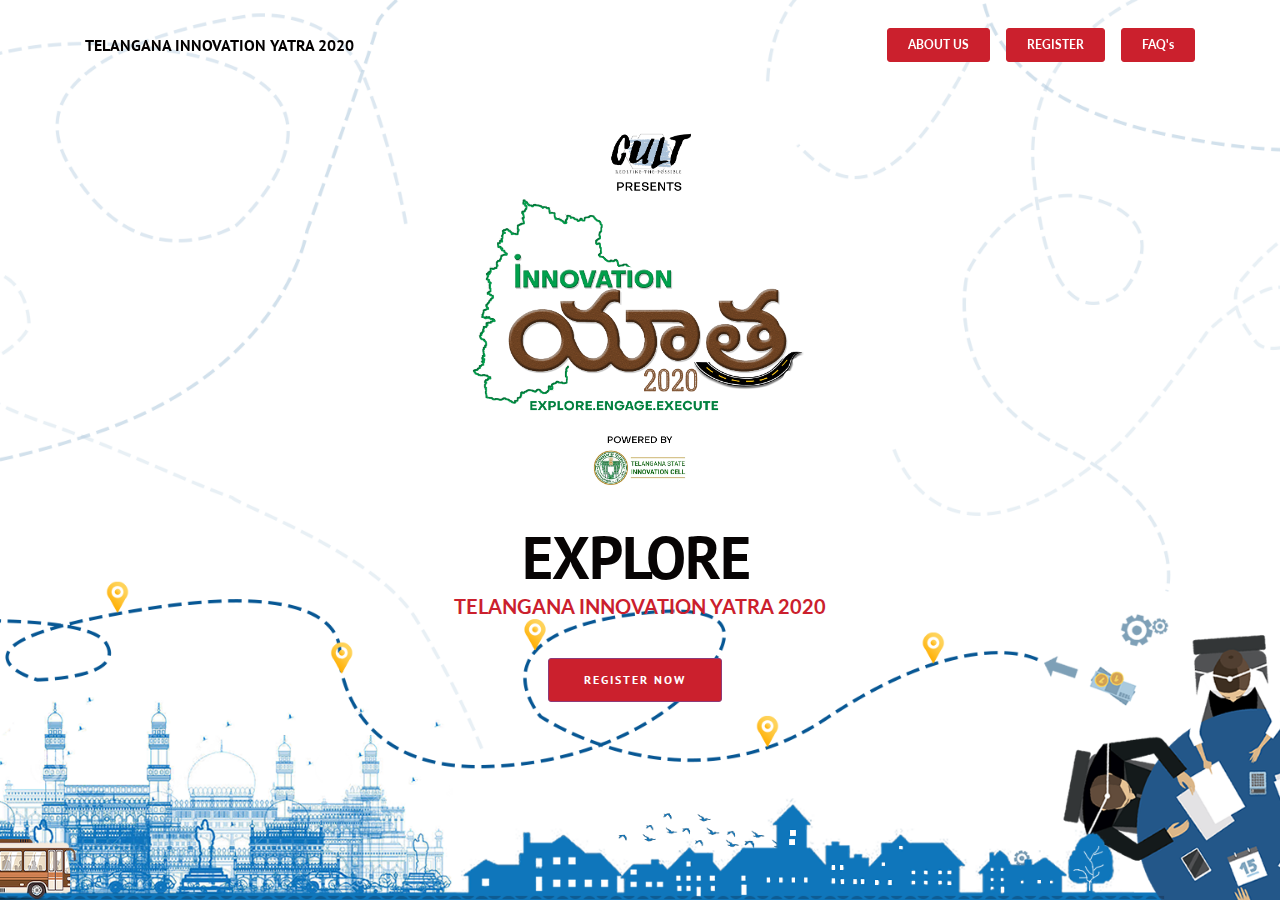
<file: index.html>
<!DOCTYPE html>
<html>

<head>
  <meta http-equiv="Content-Type" content="text/html; charset=us-ascii">
  <meta http-equiv="X-UA-Compatible" content="IE=edge">
  <meta name="viewport" content="width=device-width, initial-scale=1">
  <link href="assets/images/logo.png" rel="shortcut icon" type="image/x-icon" />
  <title>TELANGANA INNOVATION YATRA 2020 | Powered by CULT</title>
  <meta property="og:image" content="https://innovationyatra.com/assets/images/unit.png" />
  <link href="https://fonts.googleapis.com/css?family=Lora:400,700,400italic,700italic&amp;subset=latin"
    rel="stylesheet" />
  <link href="https://fonts.googleapis.com/css?family=Montserrat:400,700" rel="stylesheet" />
  <link
    href="https://fonts.googleapis.com/css?family=Raleway:100,100i,200,200i,300,300i,400,400i,500,500i,600,600i,700,700i,800,800i,900,900i"
    rel="stylesheet" />
  <link href="assets/bootstrap-material-design-font/css/material.css" rel="stylesheet" />
  <link href="assets/web/assets/mobirise-icons/mobirise-icons.css" rel="stylesheet" />
  <link href="assets/tether/tether.min.css" rel="stylesheet" />
  <link href="assets/bootstrap/css/bootstrap.min.css" rel="stylesheet" />
  <link href="assets/dropdown/css/style.css" rel="stylesheet" />
  <link href="assets/theme/css/style.css" rel="stylesheet" />
  <link href="assets/mobirise3-blocks-plugin/css/style.css" rel="stylesheet" />
  <link href="assets/mobirise/css/mbr-additional.css" rel="stylesheet" type="text/css" />
  <link href="https://fonts.googleapis.com/css?family=Noto+Serif" rel="stylesheet" />

  <!-- Favicon -->
  <link rel="shortcut icon" type="image/png" href="/favicon.ico">
</head>

<body>
  <style type="text/css">
    .btn-white-outline:hover {
      color: #000;
    }

    .extHeader15 .span-title {
      margin-bottom: 0px;
    }
  </style>
  <div custom-code="true" id="menu-b">
    <section>
      <nav class="navbar navbar-dropdown bg-color transparent navbar-fixed-top">
        <div class="container">
          <div class="mbr-table">
            <div class="mbr-table-cell">
              <div class="navbar-brand"><a class="navbar-caption" href="/"
                  style="color: #030000;border-color:#030000;">TELANGANA INNOVATION YATRA 2020</a></div>
            </div>

            <div class="mbr-table-cell"><button class="navbar-toggler pull-xs-right hidden-md-up"
                data-target="#exCollapsingNavbar" data-toggle="collapse" type="button">
                <div class="hamburger-icon"></div>
              </button>



              <ul class="nav-dropdown collapse pull-xs-right nav navbar-nav navbar-toggleable-sm"
                id="exCollapsingNavbar">
                <!-- <li class="nav-item dropdown"><a class="nav-link link dropdown-toggle" href="https://mobirise.com/" data-toggle="dropdown-submenu" aria-expanded="false"><span style="font-weight: normal;">ABOUT</span></a><div class="dropdown-menu"><a class="dropdown-item mbr-editable-menu-item" href="../cv-demo/index.html">About Uber</a><a class="dropdown-item mbr-editable-menu-item" href="../app-showcase-demo/index.html">About Stumagz</a><a class="dropdown-item mbr-editable-menu-item" href="#">About Challenge</a></div></li> -->
                <!-- 
                    <li class="nav-item dropdown"><a class="nav-link link dropdown-toggle" href="https://mobirise.com/" data-toggle="dropdown-submenu" aria-expanded="false">
 -->
                <!-- <span style="font-weight: normal;">BLOCKS</span> -->
                <!-- <div class="dropdown-menu"><a class="dropdown-item" href="../blocks.html#header3-13">INTRO BLOCKS</a><a class="dropdown-item" href="../blocks.html#msg-box8-18">CAROUSELS</a><a class="dropdown-item" href="../blocks.html#msg-box8-1b">GALLERIES</a><a class="dropdown-item" href="../blocks.html#msg-box8-1f">FEATURES</a><a class="dropdown-item" href="../blocks.html#msg-box8-1k">MEDIA BLOCKS</a><a class="dropdown-item" href="../blocks.html#msg-box8-1n">ARTICLE BLOCKS</a><a class="dropdown-item" href="../blocks.html#msg-box8-1x">INFO BLOCKS</a><a class="dropdown-item" href="../blocks.html#msg-box8-22">TESTIMONIAL BLOCKS</a><a class="dropdown-item" href="../blocks.html#msg-box8-26">SOCIAL BLOCKS</a><a class="dropdown-item" href="../blocks.html#msg-box8-2b">PRICING TABLES</a><a class="dropdown-item" href="../blocks.html#msg-box8-2e">FORMS</a><a class="dropdown-item" href="../blocks.html#msg-box8-2g">MAPS</a><a class="dropdown-item" href="../blocks.html#msg-box8-2f">FOOTERS</a>
                    </div> -->
                <li class="nav-item nav-btn"><a class="nav-link btn btn-white btn-white-outline"
                    href="/aboutchallenge.html" style="background-color: #cb202d;border-color:#cb202d;">ABOUT US</a>
                </li>
                <!-- <li class=" nav-item nav-btn"><a class="nav-link btn btn-white btn-white-outline" href="/theyatra.html"
                    style="background-color: #cb202d;border-color:#cb202d;">The
                    Yatra</a></li>-->
                <li class="nav-item nav-btn"><a class="nav-link btn btn-white btn-white-outline"
                    href="https://www.meraevents.com/event/telangana-innovation-yatra?ucode=organizer"
                    style="background-color: #cb202d;border-color:#cb202d;">REGISTER</a></li>
                <li class="nav-item nav-btn"><a class="nav-link btn btn-white btn-white-outline" href="/faq.html"
                    style="background-color: #cb202d;border-color:#cb202d;">FAQ&#39;s</a></li>
                <!-- <li class="nav-item nav-btn"><a class="nav-link btn btn-white btn-white-outline" href="/leaderboard.html" style="background-color: #cb202d;border-color:#cb202d;">LEADER BOARD</a></li> -->
              </ul>
              <button class="navbar-toggler navbar-close" data-target="#exCollapsingNavbar" data-toggle="collapse"
                hidden="hidden" type="button">
                <div class="close-icon"></div>
              </button>

            </div>
          </div>
        </div>
      </nav>
    </section>
    <!-- <section class="engine"><a rel="external" href="https://mobirise.com">mobirise builder</a></section></div> -->

    <section class="mbr-section mbr-section-hero mbr-section-full extHeader15 mbr-after-navbar" id="extHeader15-d"
      style="background-image: url(assets/images/arijit.png);">
      <!-- <div class="mbr-overlay" style="opacity: 0.6; "></div> -->

      <div class="mbr-table-cell">
        <div class="container">
          <div id="title">
            <div class="mbr-figure image-size" style="width: 20%; font-size: 50px;">
              <!-- <span class="mbri-hearth mbr-iconfont mbr-iconfont-features4" style="font-size: 200px; color: rgb(255, 255, 255);"></span> -->
              <img src="assets/images/unit.png" /></div>
            <div class="span-title">
              <div class="span-title"><span class="mbr-section-title display-2 text-center pad-r"></span><span
                  class="mbr-section-title display-2 element typedextHeader15-d" adress="typedextHeader15-d"
                  firstel="EXPLORE YATRA" secondel="ENGAGE YATRA" thirdel="EXECUTE YATRA" typespeed="60"></span><br />
              </div>
              <!-- <span class="mbr-section-title display-2 text-center pad-r">IS COMING SOON!</span>  -->
            </div>
          </div>

          <!--<div class="mbr-section-text lead text-center scroll-left">
<p><span style="font-style: normal;">Uber Challenge has been postponed to September 21st - September 23rd. Book your tickets for different zones.</span></p>
</div> -->

          <div class="mbr-section-text lead text-center">
            <p><span style="font-style: normal; color: #cb202d"><strong>TELANGANA INNOVATION YATRA
                  2020</strong></span>
            </p>
          </div>


          <!-- <div class="mbr-section-text lead text-center">
            <p><span style="font-style: normal;">For more details call <a href="tel:+919703314257"
                  style="color:white">8885203879</a>; <a href="tel:+919492065143" style="color:white">8801250963</a> or
                mail <a href="mailto:info@stumagz.com" style="color:white">info@innovationyatra.com</a></span></p>
          </div>
           <div class="countdown" data-end="2017/09/12"></div> -->
        </div>

        <div class="form_wraper" data-form-type="formoid">
          <center><span class="input-group-btn"><a
                href="https://www.meraevents.com/event/telangana-innovation-yatra?ucode=organizer"><button
                  class="btn btn-primary" style="background-color: #cb202d" type="submit"><strong>REGISTER
                    NOW</strong></button></span></a>
          </center>
        </div>
      </div>
  </div>
  </section>
  <script src="assets/web/assets/jquery/jquery.min.js"></script>
  <script src="assets/tether/tether.min.js"></script>
  <script src="assets/bootstrap/js/bootstrap.min.js"></script>
  <script src="assets/smooth-scroll/smooth-scroll.js"></script>
  <script src="assets/dropdown/js/script.min.js"></script>
  <script src="assets/touch-swipe/jquery.touch-swipe.min.js"></script>
  <script src="assets/typed/typed.min.js"></script>
  <script src="assets/countdown/jquery.countdown.min.js"></script>
  <script src="assets/theme/js/script.js"></script>
  <script src="assets/mobirise3-blocks-plugin/js/script.js"></script>
  <script src="assets/formoid/formoid.min.js"></script>
  </div>
  <style style="text/css">
    .scroll-left {
      width: auto;
      height: 100px;
      overflow: hidden;
      position: relative;
      font-size: 160px;
    }

    .scroll-left p {
      font-weight: bold;
      position: absolute;
      width: 100%;
      margin: 0;
      line-height: 100px;
      text-align: center;
      /* Starting position */
      -moz-transform: translateX(100%);
      -webkit-transform: translateX(100%);
      transform: translateX(100%);
      /* Apply animation to this element */
      -moz-animation: scroll-left 15s linear infinite;
      -webkit-animation: scroll-left 15s linear infinite;
      animation: scroll-left 12s linear infinite;
      white-space: nowrap;
    }

    /* Move it (define the animation) */
    @-moz-keyframes scroll-left {
      0% {
        -moz-transform: translateX(100%);
      }

      100% {
        -moz-transform: translateX(-100%);
      }
    }

    @-webkit-keyframes scroll-left {
      0% {
        -webkit-transform: translateX(100%);
      }

      100% {
        -webkit-transform: translateX(-100%);
      }
    }

    @keyframes scroll-left {
      0% {
        -moz-transform: translateX(100%);
        /* Browser bug fix */
        -webkit-transform: translateX(100%);
        /* Browser bug fix */
        transform: translateX(100%);
      }

      100% {
        -moz-transform: translateX(-100%);
        /* Browser bug fix */
        -webkit-transform: translateX(-100%);
        /* Browser bug fix */
        transform: translateX(-100%);
      }
    }

    </body></html>
</file>
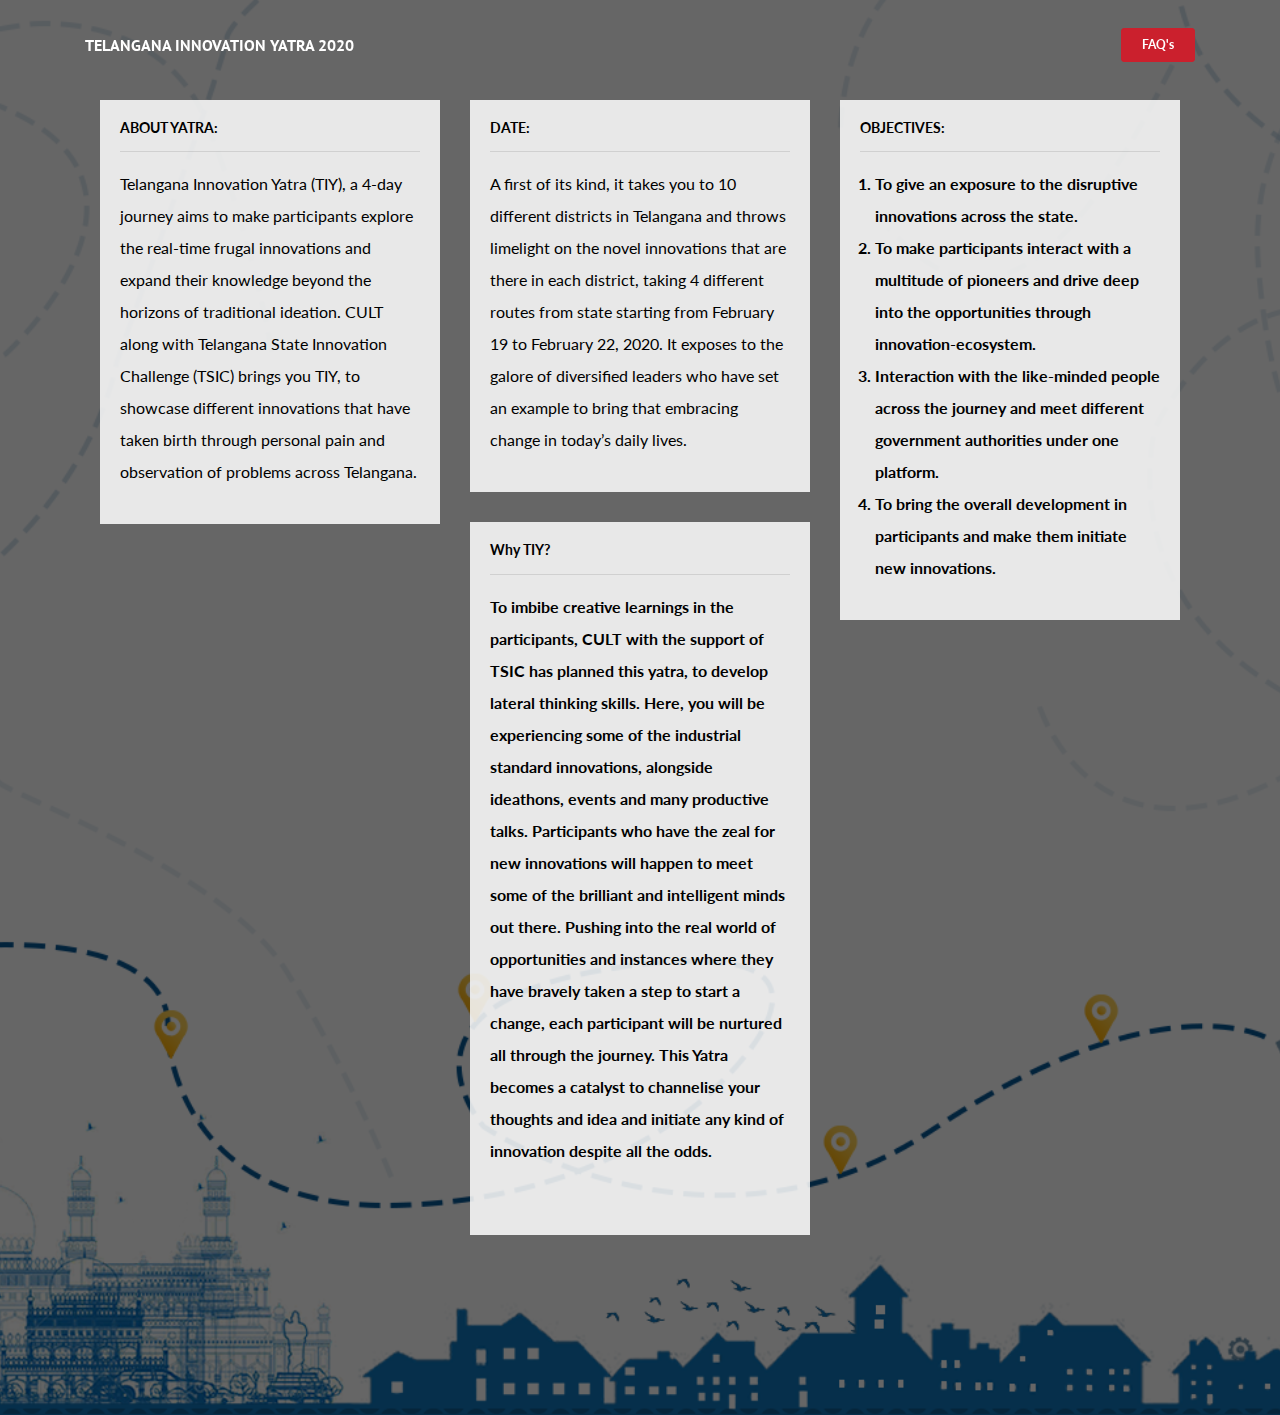
<file: aboutchallenge.html>
<!DOCTYPE html>
<html>

<head>
  <meta charset="UTF-8">
  <meta http-equiv="X-UA-Compatible" content="IE=edge">
  <meta name="viewport" content="width=device-width, initial-scale=1">
  <meta property="og:image" content="assests/images/unit.png" />
  <link rel="shortcut icon" href="assets/images/logo.png" type="image/x-icon">
  <title>TELANGANA CULT INNOVATION YATRA 2020 | Powered by CULT</title>
  <link rel="stylesheet"
    href="https://fonts.googleapis.com/css?family=Lora:400,700,400italic,700italic&amp;subset=latin">
  <link rel="stylesheet" href="https://fonts.googleapis.com/css?family=Montserrat:400,700">
  <link rel="stylesheet"
    href="https://fonts.googleapis.com/css?family=Raleway:100,100i,200,200i,300,300i,400,400i,500,500i,600,600i,700,700i,800,800i,900,900i">
  <link rel="stylesheet" href="assets/bootstrap-material-design-font/css/material.css">
  <link rel="stylesheet" href="assets/web/assets/mobirise-icons/mobirise-icons.css">
  <link rel="stylesheet" href="assets/tether/tether.min.css">
  <link rel="stylesheet" href="assets/bootstrap/css/bootstrap.min.css">
  <link rel="stylesheet" href="assets/dropdown/css/style.css">
  <link rel="stylesheet" href="assets/theme/css/style.css">
  <link rel="stylesheet" href="assets/mobirise3-blocks-plugin/css/style.css">
  <link rel="stylesheet" href="assets/mobirise/css/mbr-additional.css" type="text/css">

  <!-- Favicon -->
  <link rel="shortcut icon" type="image/png" href="/favicon.ico">

  <style type="text/css">
    .btn-white-outline:hover {
      color: #000;
    }
  </style>
  <link href="https://fonts.googleapis.com/css?family=Noto+Serif" rel="stylesheet">
</head>

<body>

  <div id="menu-b" custom-code="true">
    <section>

      <nav class="navbar navbar-dropdown bg-color transparent navbar-fixed-top">
        <div class="container">

          <div class="mbr-table">

            <div class="mbr-table-cell">


              <div class="navbar-brand">
                <a class="navbar-caption" href="/">TELANGANA INNOVATION YATRA 2020</a>
              </div>

            </div>

            <div class="mbr-table-cell">
              <button class="navbar-toggler pull-xs-right hidden-md-up" type="button" data-toggle="collapse"
                data-target="#exCollapsingNavbar">
                <div class="hamburger-icon"></div>
              </button>

              <ul class="nav-dropdown collapse pull-xs-right nav navbar-nav navbar-toggleable-sm"
                id="exCollapsingNavbar">
                <!-- <li class="nav-item dropdown"><a class="nav-link link dropdown-toggle" href="https://mobirise.com/" data-toggle="dropdown-submenu" aria-expanded="false"><span style="font-weight: normal;">ABOUT</span></a><div class="dropdown-menu"><a class="dropdown-item mbr-editable-menu-item" href="../cv-demo/index.html">About Uber</a><a class="dropdown-item mbr-editable-menu-item" href="../app-showcase-demo/index.html">About Stumagz</a><a class="dropdown-item mbr-editable-menu-item" href="#">About Challenge</a></div></li> -->
                <!-- 
                    <li class="nav-item dropdown"><a class="nav-link link dropdown-toggle" href="https://mobirise.com/" data-toggle="dropdown-submenu" aria-expanded="false">
 -->

                <!-- <span style="font-weight: normal;">BLOCKS</span> -->

                </a>
                <!-- <div class="dropdown-menu"><a class="dropdown-item" href="../blocks.html#header3-13">INTRO BLOCKS</a><a class="dropdown-item" href="../blocks.html#msg-box8-18">CAROUSELS</a><a class="dropdown-item" href="../blocks.html#msg-box8-1b">GALLERIES</a><a class="dropdown-item" href="../blocks.html#msg-box8-1f">FEATURES</a><a class="dropdown-item" href="../blocks.html#msg-box8-1k">MEDIA BLOCKS</a><a class="dropdown-item" href="../blocks.html#msg-box8-1n">ARTICLE BLOCKS</a><a class="dropdown-item" href="../blocks.html#msg-box8-1x">INFO BLOCKS</a><a class="dropdown-item" href="../blocks.html#msg-box8-22">TESTIMONIAL BLOCKS</a><a class="dropdown-item" href="../blocks.html#msg-box8-26">SOCIAL BLOCKS</a><a class="dropdown-item" href="../blocks.html#msg-box8-2b">PRICING TABLES</a><a class="dropdown-item" href="../blocks.html#msg-box8-2e">FORMS</a><a class="dropdown-item" href="../blocks.html#msg-box8-2g">MAPS</a><a class="dropdown-item" href="../blocks.html#msg-box8-2f">FOOTERS</a>
                    </div> -->
                </li>

                <li class="nav-item nav-btn"><a class="nav-link btn btn-white btn-white-outline" href="/faq.html"
                    style="background-color: #cb202d;border-color:#cb202d;">FAQ&#39;s</a></li>
                <!-- <li class="nav-item nav-btn"><a class="nav-link btn btn-white btn-white-outline" href="/faq.html">FAQ&#39;s</a></li> -->
                <!-- <li class="nav-item nav-btn"><a class="nav-link btn btn-white btn-white-outline" style="background-color: #cb202d;border-color:#cb202d;" href="/leaderboard.html">LEADER BOARD</a></li></ul> -->


                <button hidden="" class="navbar-toggler navbar-close" type="button" data-toggle="collapse"
                  data-target="#exCollapsingNavbar">
                  <div class="close-icon"></div>
                </button>

            </div>
          </div>

        </div>
      </nav>

    </section>

    <section class="mbr-section mbr-section-hero mbr-section-full extHeader15 mbr-after-navbar" id="extHeader15-d"
      style="background-image: url(assets/images/arijit.png);">

      <div class="mbr-overlay" style="opacity: 0.6; ">
      </div>
      <div class="mbr-table-cell">
        <div class="container">

          <div class="about-wrapper" style=";margin:100px 0px 150px 0px;height: 100%;overflow-y: scroll">

            <div class="col-md-4 col-xs-12">
              <div class="abt-wrap" style="padding: 20px;background-color: RGBA(255,255,255,0.85);margin-bottom: 30px">
                <h3 style="font-size: 14px;font-weight: 700;color:black;">ABOUT YATRA: </h3>
                <hr>
                <p
                  style="font-family: 'Lato', sans-serif;font-size: 16px;font-style:normal;line-height: 2em;color: #000">

                  Telangana Innovation Yatra (TIY), a 4-day journey aims to make participants explore the real-time
                  frugal innovations and expand their knowledge beyond the horizons of traditional ideation. CULT along
                  with Telangana State Innovation Challenge (TSIC) brings you TIY, to showcase different innovations
                  that have taken birth through personal pain and observation of problems across Telangana.


                  <div class="form_wraper" data-form-type="formoid" style="margin-bottom: 0px">

                  </div>
              </div>
            </div>

            <div class="col-md-4 col-xs-12">
              <div class="elg-wrap" style="padding: 20px;background-color: RGBA(255,255,255,0.85);margin-bottom: 30px">
                <h3 style="font-size: 14px;font-weight: 700;color:black;">DATE:</h3>
                <hr>
                <p
                  style="font-family: 'Lato', sans-serif;font-size: 16px;font-style:normal;line-height: 2em;color: #000">
                  A first of its kind, it takes you to 10 different districts in Telangana and throws limelight on the
                  novel innovations that are there in each district, taking 4 different routes from state starting from
                  February 19 to February 22, 2020. It exposes to the galore of diversified leaders who have set an
                  example to bring that embracing change in today’s daily lives.<br>
                </p>
              </div>
              <div class="elg-wrap" style="padding: 20px;background-color: RGBA(255,255,255,0.85);margin-bottom: 30px">
                <h3 style="font-size: 14px;font-weight: 700;color:black;">Why TIY?</h3>
                <hr />
                <p
                  style="font-family: 'Lato', sans-serif;font-size: 16px;font-style:normal;line-height: 2em;color: #000">
                  <strong style="text-decoration:">To imbibe creative learnings in the participants, CULT
                    with the support of TSIC has planned this yatra, to develop lateral thinking skills. Here, you will
                    be experiencing some of the industrial standard innovations, alongside ideathons, events and many
                    productive talks. Participants who have the zeal for new innovations will happen to meet some of the
                    brilliant and intelligent minds out there. Pushing into the real world of opportunities and
                    instances where they have bravely taken a step to start a change, each participant will be nurtured
                    all through the journey. This Yatra becomes a catalyst to channelise your thoughts and idea and
                    initiate any kind of innovation despite all the odds.</strong> <br /> <strong><br>
                    <!-- <br>
                    AN: CMRTC - 11:00 AM
                    </strong><hr/><p style="font-family: 'Lato', sans-serif;font-size: 16px;font-style:normal;line-height: 2em;color: #000"> <strong style="text-decoration: underline;">September 22nd</strong> <br/> <strong>Venues: <br>FN: Guru Nank Institutions -  9:00 AM<br>
                    AN: VBIT,Ghatkesar - 11:00 AM </strong><br/></p><hr/><p style="font-family: 'Lato', sans-serif;font-size: 16px;font-style:normal;line-height: 2em;color: #000"><strong style="text-decoration: underline;">September 23rd</strong> <br/> <strong>Venues:<br> FN: MGIT, Gandipet - 9:00 A.M<br>
                   </strong><br/></p> -->

              </div>


            </div>

            <div class="col-md-4 col-xs-12">
              <div class="elg-wrap" style="padding: 20px;background-color: RGBA(255,255,255,0.85);margin-bottom: 30px">
                <h3 style="font-size: 14px;font-weight: 700;color:black;">OBJECTIVES: </h3>
                <hr>
                <ol
                  style="font-family: 'Lato', sans-serif;font-size: 16px;font-style:normal;line-height: 2em;color: #000;padding-left: 15px">
                  <li>To give an exposure to the disruptive innovations across the state.</li>
                  <li>To make participants interact with a multitude of pioneers and drive deep into the
                    opportunities through innovation-ecosystem.</li>
                  <li>Interaction with the like-minded people across the journey and meet different government
                    authorities under one platform.</li>
                  <li>To bring the overall development in participants and make them initiate new innovations.</li>
                </ol>
                </p>
              </div>


            </div>
          </div>
        </div>

    </section>


    <script src="assets/web/assets/jquery/jquery.min.js"></script>
    <script src="assets/tether/tether.min.js"></script>
    <script src="assets/bootstrap/js/bootstrap.min.js"></script>
    <script src="assets/smooth-scroll/smooth-scroll.js"></script>
    <script src="assets/dropdown/js/script.min.js"></script>
    <script src="assets/touch-swipe/jquery.touch-swipe.min.js"></script>
    <script src="assets/typed/typed.min.js"></script>
    <script src="assets/countdown/jquery.countdown.min.js"></script>
    <script src="assets/theme/js/script.js"></script>
    <script src="assets/mobirise3-blocks-plugin/js/script.js"></script>
    <script src="assets/formoid/formoid.min.js"></script>


</body>

</html>
</file>
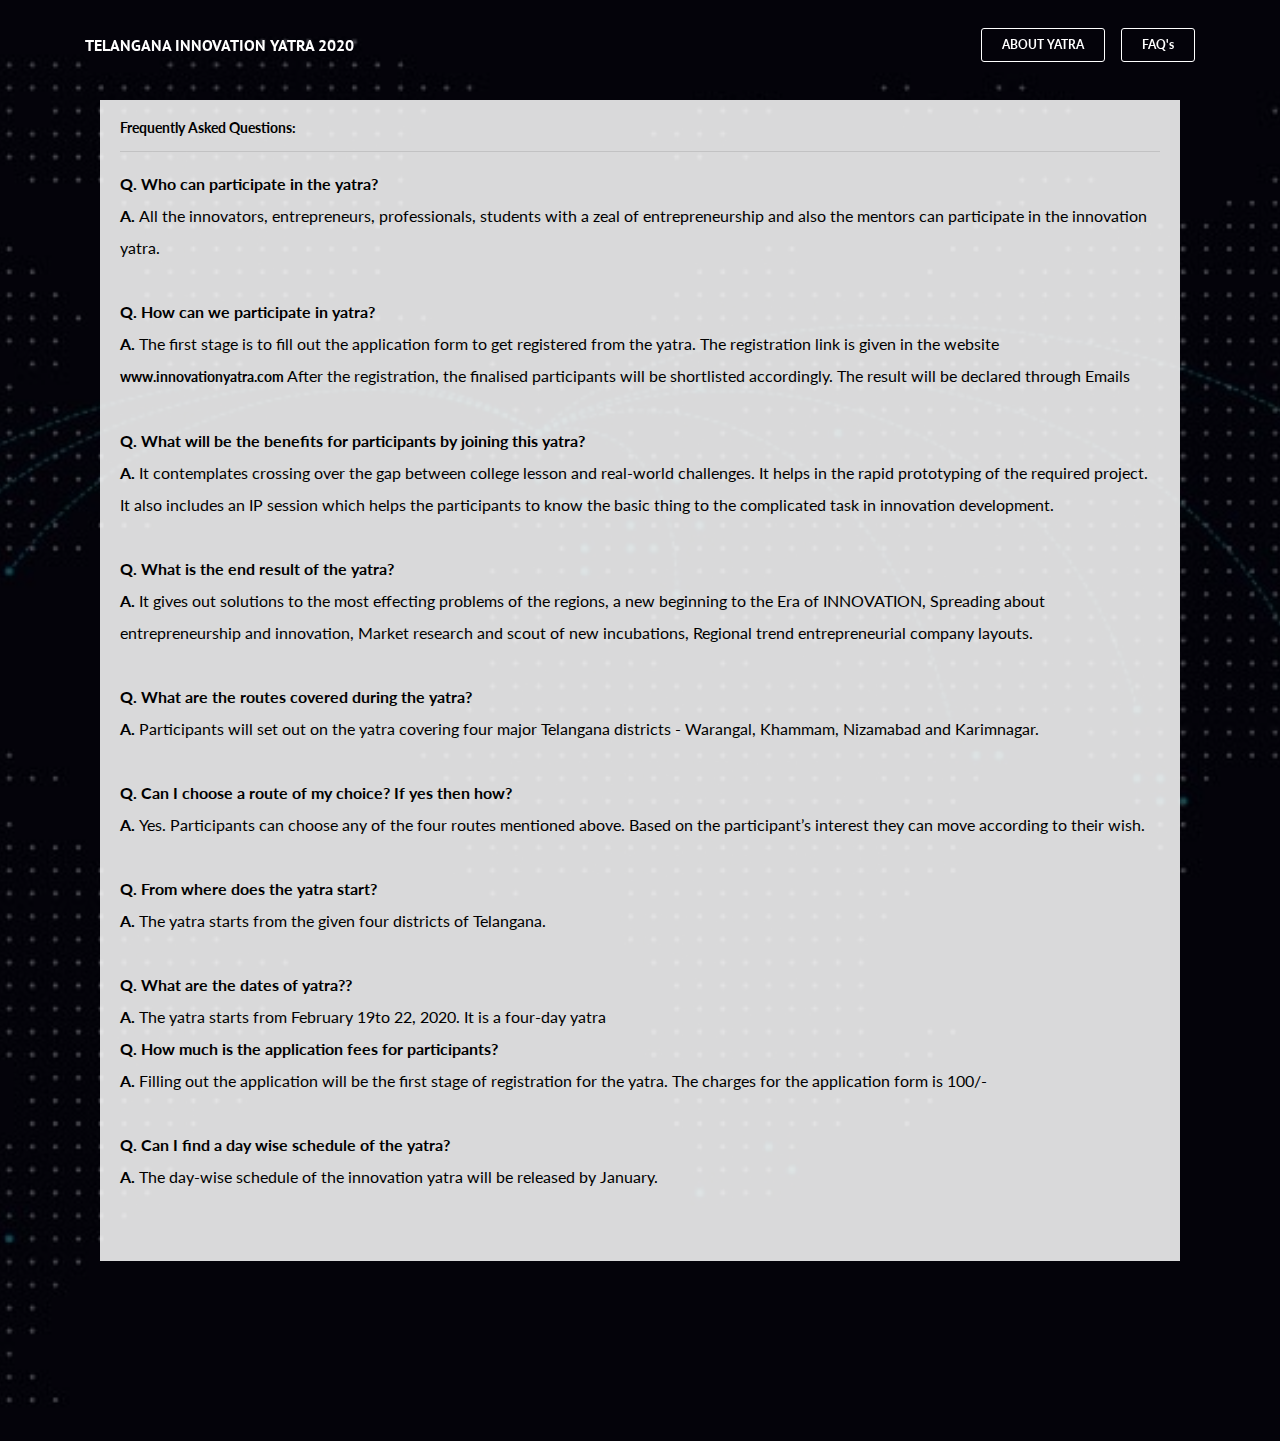
<file: faq.html>
<!DOCTYPE html>
<html>

<head>
  <meta charset="UTF-8">
  <meta http-equiv="X-UA-Compatible" content="IE=edge">
  <meta name="viewport" content="width=device-width, initial-scale=1">
  <link rel="shortcut icon" href="assets/images/logo.png" type="image/x-icon">
  <title>TELANGANA INNOVATION YATRA 2020 | Powered by CULT</title>
  <link rel="stylesheet"
    href="https://fonts.googleapis.com/css?family=Lora:400,700,400italic,700italic&amp;subset=latin">
  <link rel="stylesheet" href="https://fonts.googleapis.com/css?family=Montserrat:400,700">
  <link rel="stylesheet"
    href="https://fonts.googleapis.com/css?family=Raleway:100,100i,200,200i,300,300i,400,400i,500,500i,600,600i,700,700i,800,800i,900,900i">
  <link rel="stylesheet" href="assets/bootstrap-material-design-font/css/material.css">
  <link rel="stylesheet" href="assets/web/assets/mobirise-icons/mobirise-icons.css">
  <link rel="stylesheet" href="assets/tether/tether.min.css">
  <link rel="stylesheet" href="assets/bootstrap/css/bootstrap.min.css">
  <link rel="stylesheet" href="assets/dropdown/css/style.css">
  <link rel="stylesheet" href="assets/theme/css/style.css">
  <link rel="stylesheet" href="assets/mobirise3-blocks-plugin/css/style.css">
  <link rel="stylesheet" href="assets/mobirise/css/mbr-additional.css" type="text/css">

  <!-- Favicon -->
  <link rel="shortcut icon" type="image/png" href="/favicon.ico">

  <style type="text/css">
    .btn-white-outline:hover {
      color: #000;
    }
  </style>
  <link href="https://fonts.googleapis.com/css?family=Noto+Serif" rel="stylesheet">
</head>

<body>

  <div id="menu-b" custom-code="true">
    <section>

      <nav class="navbar navbar-dropdown bg-color transparent navbar-fixed-top">
        <div class="container">

          <div class="mbr-table">

            <div class="mbr-table-cell">


              <div class="navbar-brand">
                <a class="navbar-caption" href="/">TELANGANA INNOVATION YATRA 2020</a>
              </div>

            </div>

            <div class="mbr-table-cell">
              <button class="navbar-toggler pull-xs-right hidden-md-up" type="button" data-toggle="collapse"
                data-target="#exCollapsingNavbar">
                <div class="hamburger-icon"></div>
              </button>

              <ul class="nav-dropdown collapse pull-xs-right nav navbar-nav navbar-toggleable-sm"
                id="exCollapsingNavbar">
                <!-- <li class="nav-item dropdown"><a class="nav-link link dropdown-toggle" href="https://mobirise.com/" data-toggle="dropdown-submenu" aria-expanded="false"><span style="font-weight: normal;">ABOUT</span></a><div class="dropdown-menu"><a class="dropdown-item mbr-editable-menu-item" href="../cv-demo/index.html">About Uber</a><a class="dropdown-item mbr-editable-menu-item" href="../app-showcase-demo/index.html">About Stumagz</a><a class="dropdown-item mbr-editable-menu-item" href="#">About Challenge</a></div></li> -->
                <!-- 
                    <li class="nav-item dropdown"><a class="nav-link link dropdown-toggle" href="https://mobirise.com/" data-toggle="dropdown-submenu" aria-expanded="false">
 -->

                <!-- <span style="font-weight: normal;">BLOCKS</span> -->

                </a>
                <!-- <div class="dropdown-menu"><a class="dropdown-item" href="../blocks.html#header3-13">INTRO BLOCKS</a><a class="dropdown-item" href="../blocks.html#msg-box8-18">CAROUSELS</a><a class="dropdown-item" href="../blocks.html#msg-box8-1b">GALLERIES</a><a class="dropdown-item" href="../blocks.html#msg-box8-1f">FEATURES</a><a class="dropdown-item" href="../blocks.html#msg-box8-1k">MEDIA BLOCKS</a><a class="dropdown-item" href="../blocks.html#msg-box8-1n">ARTICLE BLOCKS</a><a class="dropdown-item" href="../blocks.html#msg-box8-1x">INFO BLOCKS</a><a class="dropdown-item" href="../blocks.html#msg-box8-22">TESTIMONIAL BLOCKS</a><a class="dropdown-item" href="../blocks.html#msg-box8-26">SOCIAL BLOCKS</a><a class="dropdown-item" href="../blocks.html#msg-box8-2b">PRICING TABLES</a><a class="dropdown-item" href="../blocks.html#msg-box8-2e">FORMS</a><a class="dropdown-item" href="../blocks.html#msg-box8-2g">MAPS</a><a class="dropdown-item" href="../blocks.html#msg-box8-2f">FOOTERS</a>
                    </div> -->
                </li>

                <li class="nav-item nav-btn"><a class="nav-link btn btn-white btn-white-outline"
                    href="/aboutchallenge.html">ABOUT YATRA</a></li>
                <li class="nav-item nav-btn"><a class="nav-link btn btn-white btn-white-outline"
                    href="/faq.html">FAQ's</a></li>
              </ul>


              <button hidden="" class="navbar-toggler navbar-close" type="button" data-toggle="collapse"
                data-target="#exCollapsingNavbar">
                <div class="close-icon"></div>
              </button>

            </div>
          </div>

        </div>
      </nav>

    </section>

    <section class="mbr-section mbr-section-hero mbr-section-full extHeader15 mbr-after-navbar" id="extHeader15-d"
      style="background-image: url(assets/images/uber.jpg);">

      <div class="mbr-overlay" style="opacity: 0.6; ">
      </div>
      <div class="mbr-table-cell">
        <div class="container">

          <div class="about-wrapper" style=";margin:100px 0px 150px 0px;height: 100%;overflow-y: scroll">

            <div class="col-md-12 col-xs-12">
              <div class="abt-wrap" style="padding: 20px;background-color: RGBA(255,255,255,0.85);margin-bottom: 30px">
                <h3 style="font-size: 14px;font-weight: 700;color:black;">Frequently Asked Questions: </h3>
                <hr>
                <p
                  style="font-family: 'Lato', sans-serif;font-size: 16px;font-style:normal;line-height: 2em;color: #000">
                  <strong>Q. Who can participate in the yatra?</strong><br>
                  <strong>A. </strong>All the innovators, entrepreneurs, professionals, students with a zeal of
                  entrepreneurship and also the mentors can participate in the innovation yatra. <br><br>
                  <strong>Q. How can we participate in yatra?
                  </strong><br>
                  <strong>A. </strong>The first stage is to fill out the application form to get registered from the
                  yatra. The registration link is given in the website <a
                    style="font-size: 14px;font-weight: 700;color:black;"
                    href="https://www.innovationyatra.com">www.innovationyatra.com</a> After the registration,
                  the finalised participants will be shortlisted accordingly. The result will be declared through
                  Emails<br><br>
                  <strong>Q. What will be the benefits for participants by joining this yatra?</strong><br>
                  <strong>A. </strong>It contemplates crossing over the gap between college lesson and real-world
                  challenges. It helps in the rapid prototyping of the required project. It also includes an IP session
                  which helps the participants to know the basic thing to the complicated task in innovation
                  development.<br><br>
                  <strong>Q. What is the end result of the yatra?</strong><br>
                  <strong>A. </strong>It gives out solutions to the most effecting problems of the regions, a new
                  beginning to the Era of INNOVATION, Spreading about entrepreneurship and innovation, Market research
                  and scout of new incubations, Regional trend entrepreneurial company layouts.<br><br>
                  <strong>Q. What are the routes covered during the yatra?</strong><br>
                  <strong>A. </strong>Participants will set out on the yatra covering four major Telangana districts -
                  Warangal, Khammam, Nizamabad and Karimnagar.<br><br>
                  <strong>Q. Can I choose a route of my choice? If yes then how?</strong><br>
                  <strong>A. </strong>Yes. Participants can choose any of the four routes mentioned above. Based on the
                  participant’s interest they can move according to their wish.<br><br>
                  <strong>Q. From where does the yatra start?</strong><br>
                  <strong>A. </strong>The yatra starts from the given four districts of Telangana.</strong><br><br>
                  <strong>Q. What are the dates of yatra??</strong><br>
                  <strong>A. </strong>The yatra starts from February 19to 22, 2020. It is a four-day yatra
                  <br>
                  <strong>Q. How much is the application fees for participants?</strong><br>
                  <strong>A. </strong>Filling out the application will be the first stage of registration for the yatra.
                  The charges for the application form is 100/-</strong><br><br>
                  <strong>Q. Can I find a day wise schedule of the yatra?</strong><br>
                  <strong>A. </strong>The day-wise schedule of the innovation yatra will be released by January.
                  </strong><br><br>

                </p>
                </p>

              </div>
            </div>

          </div>
        </div>

    </section>


    <script src="assets/web/assets/jquery/jquery.min.js"></script>
    <script src="assets/tether/tether.min.js"></script>
    <script src="assets/bootstrap/js/bootstrap.min.js"></script>
    <script src="assets/smooth-scroll/smooth-scroll.js"></script>
    <script src="assets/dropdown/js/script.min.js"></script>
    <script src="assets/touch-swipe/jquery.touch-swipe.min.js"></script>
    <script src="assets/typed/typed.min.js"></script>
    <script src="assets/countdown/jquery.countdown.min.js"></script>
    <script src="assets/theme/js/script.js"></script>
    <script src="assets/mobirise3-blocks-plugin/js/script.js"></script>
    <script src="assets/formoid/formoid.min.js"></script>


</body>

</html>
</file>
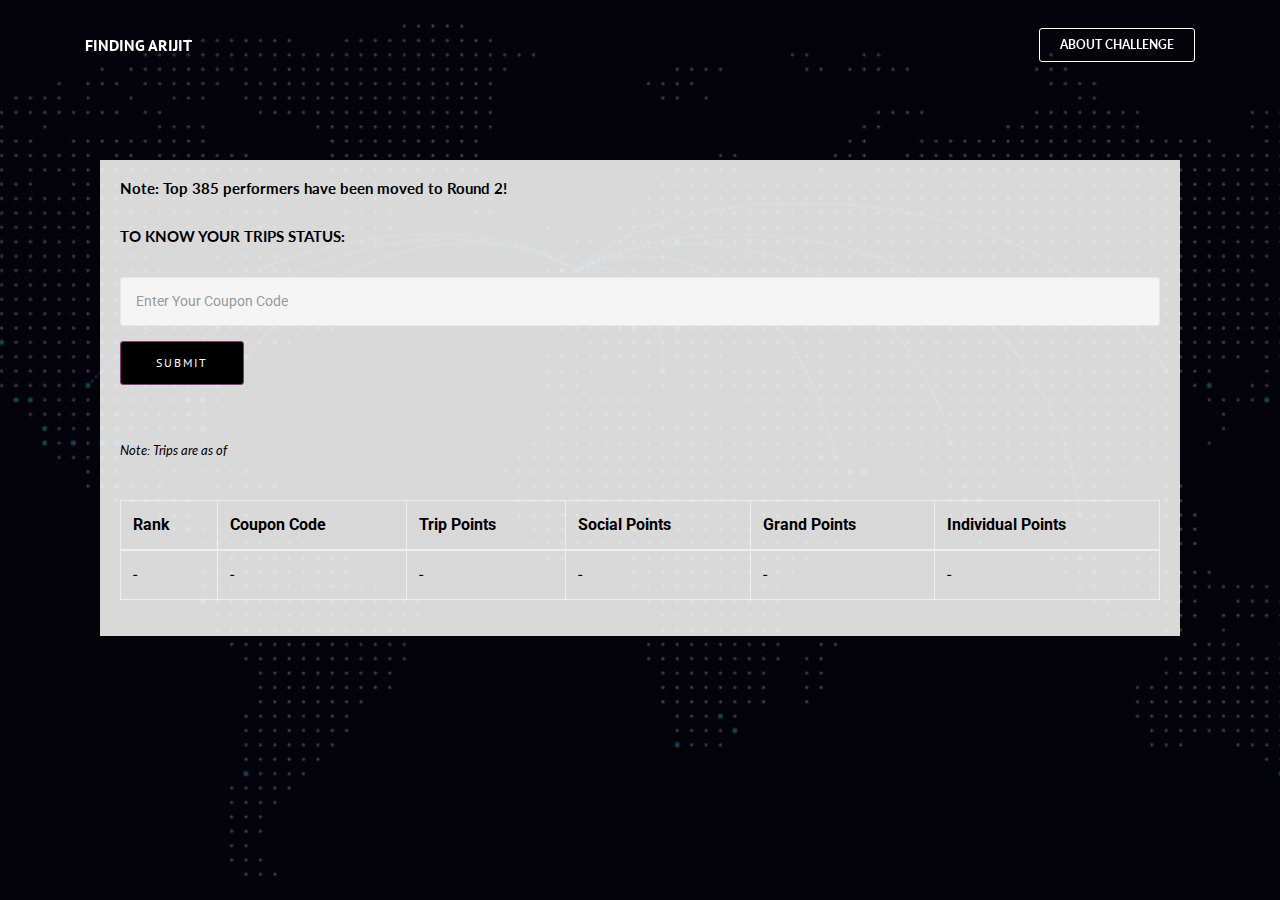
<file: leaderboard.html>
<!DOCTYPE html>
<html>

<head>
  <meta charset="UTF-8">
  <meta http-equiv="X-UA-Compatible" content="IE=edge">
  <!-- <meta name="viewport" content="width=device-width, initial-scale=1">
  <meta property="og:image" content="https://cdn.stumagz.com/images/59b3d6cfc8874stryimg" /> -->
  <link rel="shortcut icon" href="assets/images/logo.png" type="image/x-icon">
  <title>Finding Arijit Contest | Powered by stuMagz</title>
  <link rel="stylesheet"
    href="https://fonts.googleapis.com/css?family=Lora:400,700,400italic,700italic&amp;subset=latin">
  <link rel="stylesheet" href="https://fonts.googleapis.com/css?family=Montserrat:400,700">
  <link rel="stylesheet"
    href="https://fonts.googleapis.com/css?family=Raleway:100,100i,200,200i,300,300i,400,400i,500,500i,600,600i,700,700i,800,800i,900,900i">
  <link rel="stylesheet" href="assets/bootstrap-material-design-font/css/material.css">
  <link rel="stylesheet" href="assets/web/assets/mobirise-icons/mobirise-icons.css">
  <link rel="stylesheet" href="assets/tether/tether.min.css">
  <link rel="stylesheet" href="assets/bootstrap/css/bootstrap.min.css">
  <link rel="stylesheet" href="assets/dropdown/css/style.css">
  <link rel="stylesheet" href="assets/theme/css/style.css">
  <link rel="stylesheet" href="assets/mobirise3-blocks-plugin/css/style.css">
  <link rel="stylesheet" href="assets/mobirise/css/mbr-additional.css" type="text/css">

  <style type="text/css">
    .btn-white-outline:hover {
      color: #000;
    }
  </style>
  <link href="https://fonts.googleapis.com/css?family=Noto+Serif" rel="stylesheet">
</head>

<body>

  <div id="menu-b" custom-code="true">
    <section>

      <nav class="navbar navbar-dropdown bg-color transparent navbar-fixed-top">
        <div class="container">

          <div class="mbr-table">

            <div class="mbr-table-cell">


              <div class="navbar-brand">
                <a class="navbar-caption" href="/">FINDING ARIJIT</a>
              </div>

            </div>

            <div class="mbr-table-cell">
              <button class="navbar-toggler pull-xs-right hidden-md-up" type="button" data-toggle="collapse"
                data-target="#exCollapsingNavbar">
                <div class="hamburger-icon"></div>
              </button>

              <ul class="nav-dropdown collapse pull-xs-right nav navbar-nav navbar-toggleable-sm"
                id="exCollapsingNavbar">
                <!-- <li class="nav-item dropdown"><a class="nav-link link dropdown-toggle" href="https://mobirise.com/" data-toggle="dropdown-submenu" aria-expanded="false"><span style="font-weight: normal;">ABOUT</span></a><div class="dropdown-menu"><a class="dropdown-item mbr-editable-menu-item" href="../cv-demo/index.html">About Uber</a><a class="dropdown-item mbr-editable-menu-item" href="../app-showcase-demo/index.html">About Stumagz</a><a class="dropdown-item mbr-editable-menu-item" href="#">About Challenge</a></div></li> -->
                <!-- 
                    <li class="nav-item dropdown"><a class="nav-link link dropdown-toggle" href="https://mobirise.com/" data-toggle="dropdown-submenu" aria-expanded="false">
 -->

                <!-- <span style="font-weight: normal;">BLOCKS</span> -->

                </a>
                <!-- <div class="dropdown-menu"><a class="dropdown-item" href="../blocks.html#header3-13">INTRO BLOCKS</a><a class="dropdown-item" href="../blocks.html#msg-box8-18">CAROUSELS</a><a class="dropdown-item" href="../blocks.html#msg-box8-1b">GALLERIES</a><a class="dropdown-item" href="../blocks.html#msg-box8-1f">FEATURES</a><a class="dropdown-item" href="../blocks.html#msg-box8-1k">MEDIA BLOCKS</a><a class="dropdown-item" href="../blocks.html#msg-box8-1n">ARTICLE BLOCKS</a><a class="dropdown-item" href="../blocks.html#msg-box8-1x">INFO BLOCKS</a><a class="dropdown-item" href="../blocks.html#msg-box8-22">TESTIMONIAL BLOCKS</a><a class="dropdown-item" href="../blocks.html#msg-box8-26">SOCIAL BLOCKS</a><a class="dropdown-item" href="../blocks.html#msg-box8-2b">PRICING TABLES</a><a class="dropdown-item" href="../blocks.html#msg-box8-2e">FORMS</a><a class="dropdown-item" href="../blocks.html#msg-box8-2g">MAPS</a><a class="dropdown-item" href="../blocks.html#msg-box8-2f">FOOTERS</a>
                    </div> -->
                </li>

                <li class="nav-item nav-btn"><a class="nav-link btn btn-white btn-white-outline"
                    href="/aboutchallenge.html">ABOUT CHALLENGE</a></li>
                <!-- <li class="nav-item nav-btn"><a class="nav-link btn btn-white btn-white-outline" href="/faq.html">FAQ&#39;s</a></li> -->



                <button hidden="" class="navbar-toggler navbar-close" type="button" data-toggle="collapse"
                  data-target="#exCollapsingNavbar">
                  <div class="close-icon"></div>
                </button>

            </div>
          </div>

        </div>
      </nav>

    </section>

    <section class="mbr-section mbr-section-hero mbr-section-full extHeader15 mbr-after-navbar" id="extHeader15-d"
      style="background-image: url(assets/images/uber.jpg);">

      <div class="mbr-overlay" style="opacity: 0.6; ">
      </div>
      <div class="mbr-table-cell">
        <div class="container">

          <div class="about-wrapper" style=";margin:100px 0px 150px 0px;height: 100%;overflow-y: scroll">

            <div class="col-md-12 col-xs-12">
              <div class="abt-wrap" style="padding: 20px;background-color: RGBA(255,255,255,0.85);margin-bottom: 30px">

                <h3 style="font-size: 15px;font-weight: 700;color: #000">Note: Top 385 performers have been moved to
                  Round 2!</h3><br>
                <h3 style="font-size: 15px;font-weight: 700;color: #000">TO KNOW YOUR TRIPS STATUS: </h3>
                <br>
                <div class="form-group">
                  <input type="text" class="form-control" id="code" placeholder="Enter Your Coupon Code">
                  <button class="btn btn-primary" style="background-color:#000" onclick="checktrips()">SUBMIT</button>
                  <br>
                  <br>
                  <!-- <h3 style="font-size: 15px;font-weight: 700;color: #000">TRIPS STATUS: </h3> -->
                  <br>
                  <p style="color:black;font-size:smaller!important">Note: Trips are as of <span
                      id="last_updated"></span></p>
                  <br />
                  <table class="table table-bordered" style="color: #000">
                    <thead>
                      <tr>
                        <th>Rank</th>
                        <th>Coupon Code</th>
                        <th>Trip Points</th>
                        <th>Social Points</th>
                        <th>Grand Points</th>
                        <th>Individual Points</th>
                      </tr>
                    </thead>
                    <tbody id="response">

                      <tr>
                        <td>-</td>
                        <td>-</td>
                        <td>-</td>
                        <td>-</td>
                        <td>-</td>
                        <td>-</td>
                      </tr>

                    </tbody>
                  </table>
                </div>

              </div>
              <br>
              <!-- <div class="abt-wrap" style="padding: 20px;background-color: RGBA(255,255,255,0.85);margin-bottom: 30px"> -->



            </div>

          </div>

        </div>
      </div>

    </section>
    <div class="loading bar" id="loaderr" style="display:none;z-index:20">
      <div></div>
      <div></div>
      <div></div>
      <div></div>
      <div></div>
      <div></div>
      <div></div>
      <div></div>
    </div>


    <script src="assets/web/assets/jquery/jquery.min.js"></script>
    <script src="assets/tether/tether.min.js"></script>
    <script src="assets/bootstrap/js/bootstrap.min.js"></script>
    <script src="assets/smooth-scroll/smooth-scroll.js"></script>
    <script src="assets/dropdown/js/script.min.js"></script>
    <script src="assets/touch-swipe/jquery.touch-swipe.min.js"></script>
    <script src="assets/typed/typed.min.js"></script>
    <script src="assets/countdown/jquery.countdown.min.js"></script>
    <script src="assets/theme/js/script.js"></script>
    <script src="assets/mobirise3-blocks-plugin/js/script.js"></script>
    <script src="assets/formoid/formoid.min.js"></script>
    <script type="text/javascript">

      $.get("getscore.php", { top10: 1 }, function (res) {

        res = JSON.parse(res);
        console.log(res);
        if (res.result == 1) {
          $('#response').empty();
          res.data.forEach(function (dat) {
            $('#response').append('<tr><td>' + dat.rank + '</td><td>' + dat.code + '</td><td>' + dat.trips + '</td><td>' + dat.cash + '</td><td>' + dat.digital + '</td><td>' + dat.points + '</td></tr>');
            $('#last_updated').html(res.last_updated);
          });
        }
      });
      function checktrips() {

        document.getElementById("loaderr").style.display = "block";

        $.get("getscore.php", { code: $('#code').val() }, function (data) {
          console.log(data);
          data = JSON.parse(data);
          if (data.result == 1) {
            $('#response').empty();
            $('#response').append('<tr><td>' + data.rank + '</td><td>' + data.code + '</td><td>' + data.trips + '</td><td>' + data.cash + '</td><td>' + data.digital + '</td><td>' + data.points + '</td></tr>');
            $('#last_updated').html(data.last_updated);
          }
          else if (data.result == -1)
            alert("Sorry :(\n you have not been selected for Round 2. Better luck next time! :)");
          else if (data.result == 0)
            alert("Invalid Code!");
          else
            alert("wtf bro?");
        });

        $("#loaderr").hide();
      }
    </script>
    <style>
      .loading {
        width: 100px;
        height: 100px;
        margin: 30px auto;
        position: absolute;
        top: 50%;
        left: 50%;
        margin-left: -50px;
        margin-top: -50px;
      }

      .loading.bar div {
        width: 100px;
        height: 30px;
        background: red;
        position: absolute;
        top: 35px;
        left: 45px;
        opacity: 0.05;
        -webkit-animation: fadeit 1.1s linear infinite;
        -moz-animation: fadeit 1.1s linear infinite;
        animation: fadeit 1.1s linear infinite;
        top: 50%;
        left: 50%;
        margin-left: -50px;
        margin-top: -50px;
      }

      .loading.bar div:nth-child(1) {
        -webkit-transform: rotate(0deg) translate(0, -30px);
        -moz-transform: rotate(0deg) translate(0, -30px);
        transform: rotate(0deg) translate(0, -30px);

        -webkit-animation-delay: 0.39s;
        -moz-animation-delay: 0.39s;
        animation-delay: 0.39s;
      }

      .loading.bar div:nth-child(2) {
        -webkit-transform: rotate(45deg) translate(0, -30px);
        -moz-transform: rotate(45deg) translate(0, -30px);
        transform: rotate(45deg) translate(0, -30px);

        -webkit-animation-delay: 0.52s;
        -moz-animation-delay: 0.52s;
        animation-delay: 0.52s;
      }

      .loading.bar div:nth-child(3) {
        -webkit-transform: rotate(90deg) translate(0, -30px);
        -moz-transform: rotate(90deg) translate(0, -30px);
        transform: rotate(90deg) translate(0, -30px);

        -webkit-animation-delay: 0.65s;
        -moz-animation-delay: 0.65s;
        animation-delay: 0.65s;
      }

      .loading.bar div:nth-child(4) {
        -webkit-transform: rotate(135deg) translate(0, -30px);
        -moz-transform: rotate(135deg) translate(0, -30px);
        transform: rotate(135deg) translate(0, -30px);

        -webkit-animation-delay: 0.78s;
        -moz-animation-delay: 0.78s;
        animation-delay: 0.78s;
      }

      .loading.bar div:nth-child(5) {
        -webkit-transform: rotate(180deg) translate(0, -30px);
        -moz-transform: rotate(180deg) translate(0, -30px);
        transform: rotate(180deg) translate(0, -30px);

        -webkit-animation-delay: 0.91s;
        -moz-animation-delay: 0.91s;
        animation-delay: 0.91s;
      }

      .loading.bar div:nth-child(6) {
        -webkit-transform: rotate(225deg) translate(0, -30px);
        -moz-transform: rotate(225deg) translate(0, -30px);
        transform: rotate(225deg) translate(0, -30px);

        -webkit-animation-delay: 1.04s;
        -moz-animation-delay: 1.04s;
        animation-delay: 1.04s;
      }

      .loading.bar div:nth-child(7) {
        -webkit-transform: rotate(270deg) translate(0, -30px);
        -moz-transform: rotate(270deg) translate(0, -30px);
        transform: rotate(270deg) translate(0, -30px);

        -webkit-animation-delay: 1.17s;
        -moz-animation-delay: 1.17s;
        animation-delay: 1.17s;
      }

      .loading.bar div:nth-child(8) {
        -webkit-transform: rotate(315deg) translate(0, -30px);
        -moz-transform: rotate(315deg) translate(0, -30px);
        transform: rotate(315deg) translate(0, -30px);

        -webkit-animation-delay: 1.3s;
        -moz-animation-delay: 1.3s;
        animation-delay: 1.3s;
      }

      @-webkit-keyframes fadeit {
        0% {
          opacity: 1;
        }

        100% {
          opacity: 0;
        }
      }

      @-moz-keyframes fadeit {
        0% {
          opacity: 1;
        }

        100% {
          opacity: 0;
        }
      }

      @keyframes fadeit {
        0% {
          opacity: 1;
        }

        100% {
          opacity: 0;
        }
      }
    </style>


</body>

</html>
</file>
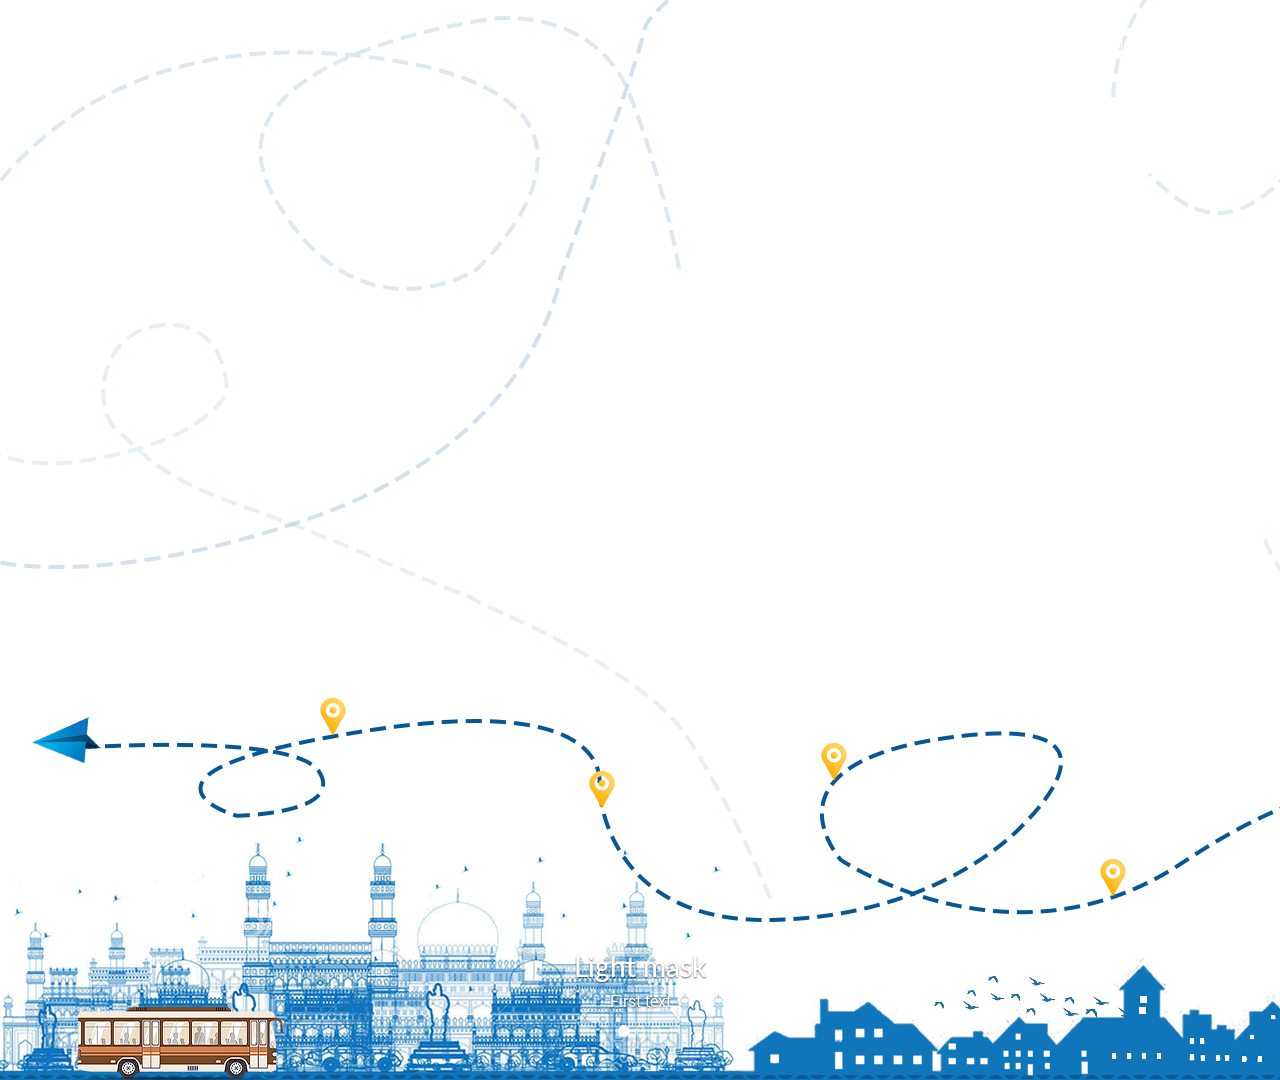
<file: theyatra.html>
<!DOCTYPE html>
<html>

<head>
  <meta charset="UTF-8">
  <meta http-equiv="X-UA-Compatible" content="IE=edge">
  <meta name="viewport" content="width=device-width, initial-scale=1">
  <link rel="shortcut icon" href="assets/images/logo.png" type="image/x-icon">
  <title>CULT INNOVATION YATRA 2020 | Powered by CULT</title>
  <link rel="stylesheet"
    href="https://fonts.googleapis.com/css?family=Lora:400,700,400italic,700italic&amp;subset=latin">
  <link rel="stylesheet" href="https://fonts.googleapis.com/css?family=Montserrat:400,700">
  <link rel="stylesheet"
    href="https://fonts.googleapis.com/css?family=Raleway:100,100i,200,200i,300,300i,400,400i,500,500i,600,600i,700,700i,800,800i,900,900i">
  <link rel="stylesheet" href="assets/bootstrap-material-design-font/css/material.css">
  <link rel="stylesheet" href="assets/web/assets/mobirise-icons/mobirise-icons.css">
  <link rel="stylesheet" href="assets/tether/tether.min.css">
  <link rel="stylesheet" href="assets/bootstrap/css/bootstrap.min.css">
  <link rel="stylesheet" href="assets/dropdown/css/style.css">
  <link rel="stylesheet" href="assets/theme/css/style.css">
  <link rel="stylesheet" href="assets/mobirise3-blocks-plugin/css/style.css">
  <link rel="stylesheet" href="assets/mobirise/css/mbr-additional.css" type="text/css">

  <style type="text/css">
    .btn-white-outline:hover {
      color: #000;
    }
  </style>
  <link href="https://fonts.googleapis.com/css?family=Noto+Serif" rel="stylesheet">
</head>

<body>

  <div id="menu-b" custom-code="true">
    <section>

      <nav class="navbar navbar-dropdown bg-color transparent navbar-fixed-top">
        <div class="container">

          <div class="mbr-table">

            <div class="mbr-table-cell">


              <div class="navbar-brand">
                <a class="navbar-caption" href="/">TELANGANA INNOVATION YATRA 2020</a>
              </div>

            </div>

            <div class="mbr-table-cell">
              <button class="navbar-toggler pull-xs-right hidden-md-up" type="button" data-toggle="collapse"
                data-target="#exCollapsingNavbar">
                <div class="hamburger-icon"></div>
              </button>

              <ul class="nav-dropdown collapse pull-xs-right nav navbar-nav navbar-toggleable-sm"
                id="exCollapsingNavbar">
                <!-- <li class="nav-item dropdown"><a class="nav-link link dropdown-toggle" href="https://mobirise.com/" data-toggle="dropdown-submenu" aria-expanded="false"><span style="font-weight: normal;">ABOUT</span></a><div class="dropdown-menu"><a class="dropdown-item mbr-editable-menu-item" href="../cv-demo/index.html">About Uber</a><a class="dropdown-item mbr-editable-menu-item" href="../app-showcase-demo/index.html">About Stumagz</a><a class="dropdown-item mbr-editable-menu-item" href="#">About Challenge</a></div></li> -->
                <!-- 
                    <li class="nav-item dropdown"><a class="nav-link link dropdown-toggle" href="https://mobirise.com/" data-toggle="dropdown-submenu" aria-expanded="false">
 -->

                <!-- <span style="font-weight: normal;">BLOCKS</span> -->

                </a>
                <!-- <div class="dropdown-menu"><a class="dropdown-item" href="../blocks.html#header3-13">INTRO BLOCKS</a><a class="dropdown-item" href="../blocks.html#msg-box8-18">CAROUSELS</a><a class="dropdown-item" href="../blocks.html#msg-box8-1b">GALLERIES</a><a class="dropdown-item" href="../blocks.html#msg-box8-1f">FEATURES</a><a class="dropdown-item" href="../blocks.html#msg-box8-1k">MEDIA BLOCKS</a><a class="dropdown-item" href="../blocks.html#msg-box8-1n">ARTICLE BLOCKS</a><a class="dropdown-item" href="../blocks.html#msg-box8-1x">INFO BLOCKS</a><a class="dropdown-item" href="../blocks.html#msg-box8-22">TESTIMONIAL BLOCKS</a><a class="dropdown-item" href="../blocks.html#msg-box8-26">SOCIAL BLOCKS</a><a class="dropdown-item" href="../blocks.html#msg-box8-2b">PRICING TABLES</a><a class="dropdown-item" href="../blocks.html#msg-box8-2e">FORMS</a><a class="dropdown-item" href="../blocks.html#msg-box8-2g">MAPS</a><a class="dropdown-item" href="../blocks.html#msg-box8-2f">FOOTERS</a>
                    </div> -->
                </li>

                <li class="nav-item nav-btn"><a class="nav-link btn btn-white btn-white-outline"
                    href="/aboutchallenge.html">ABOUT YATRA</a></li>
                <li class="nav-item nav-btn"><a class="nav-link btn btn-white btn-white-outline"
                    href="/faq.html">FAQ's</a></li>

                </li>
              </ul>


              <button hidden="" class="navbar-toggler navbar-close" type="button" data-toggle="collapse"
                data-target="#exCollapsingNavbar">
                <div class="close-icon"></div>
              </button>
            </div>
      </nav>

      <!--Carousel Wrapper-->
      <div id="carousel-example-2" class="carousel slide carousel-fade" data-ride="carousel">
        <!--Indicators-->
        <ol class="carousel-indicators">
          <li data-target="#carousel-example-2" data-slide-to="0" class="active"></li>
          <li data-target="#carousel-example-2" data-slide-to="1"></li>
          <li data-target="#carousel-example-2" data-slide-to="2"></li>
        </ol>
        <!--/.Indicators-->
        <!--Slides-->
        <div class="carousel-inner" role="listbox">
          <div class="carousel-item active">
            <div class="view">
              <img class="d-block w-100" src="assets/images/arijit.png" alt="First slide">
              <div class="mask rgba-black-light"></div>
            </div>
            <div class="carousel-caption">
              <h3 class="h3-responsive">Light mask</h3>
              <p>First text</p>
            </div>
          </div>
          <div class="carousel-item">
            <!--Mask color-->
            <div class="view">
              <img class="d-block w-100" src="assets/images/unit2.png" alt="Second slide">
              <div class="mask rgba-black-strong"></div>
            </div>
            <div class="carousel-caption">
              <h3 class="h3-responsive">Strong mask</h3>
              <p>Secondary text</p>
            </div>
          </div>
          <div class="carousel-item">
            <!--Mask color-->
            <div class="view">
              <img class="d-block w-100" src="assets/images/uber.jpg" alt="Third slide">
              <div class="mask rgba-black-slight"></div>
            </div>
            <div class="carousel-caption">
              <h3 class="h3-responsive">Slight mask</h3>
              <p>Third text</p>
            </div>
          </div>
        </div>
        <!--/.Slides-->
        <!--Controls-->
        <a class="carousel-control-prev" href="#carousel-example-2" role="button" data-slide="prev">
          <span class="carousel-control-prev-icon" aria-hidden="true"></span>
          <span class="sr-only">Previous</span>
        </a>
        <a class="carousel-control-next" href="#carousel-example-2" role="button" data-slide="next">
          <span class="carousel-control-next-icon" aria-hidden="true"></span>
          <span class="sr-only">Next</span>
        </a>
        <!--/.Controls-->
      </div>
      <!--/.Carousel Wrapper-->




      <script src="assets/web/assets/jquery/jquery.min.js"></script>
      <script src="assets/tether/tether.min.js"></script>
      <script src="assets/bootstrap/js/bootstrap.min.js"></script>
      <script src="assets/smooth-scroll/smooth-scroll.js"></script>
      <script src="assets/dropdown/js/script.min.js"></script>
      <script src="assets/touch-swipe/jquery.touch-swipe.min.js"></script>
      <script src="assets/typed/typed.min.js"></script>
      <script src="assets/countdown/jquery.countdown.min.js"></script>
      <script src="assets/theme/js/script.js"></script>
      <script src="assets/mobirise3-blocks-plugin/js/script.js"></script>
      <script src="assets/formoid/formoid.min.js"></script>


</body>

</html>
</file>
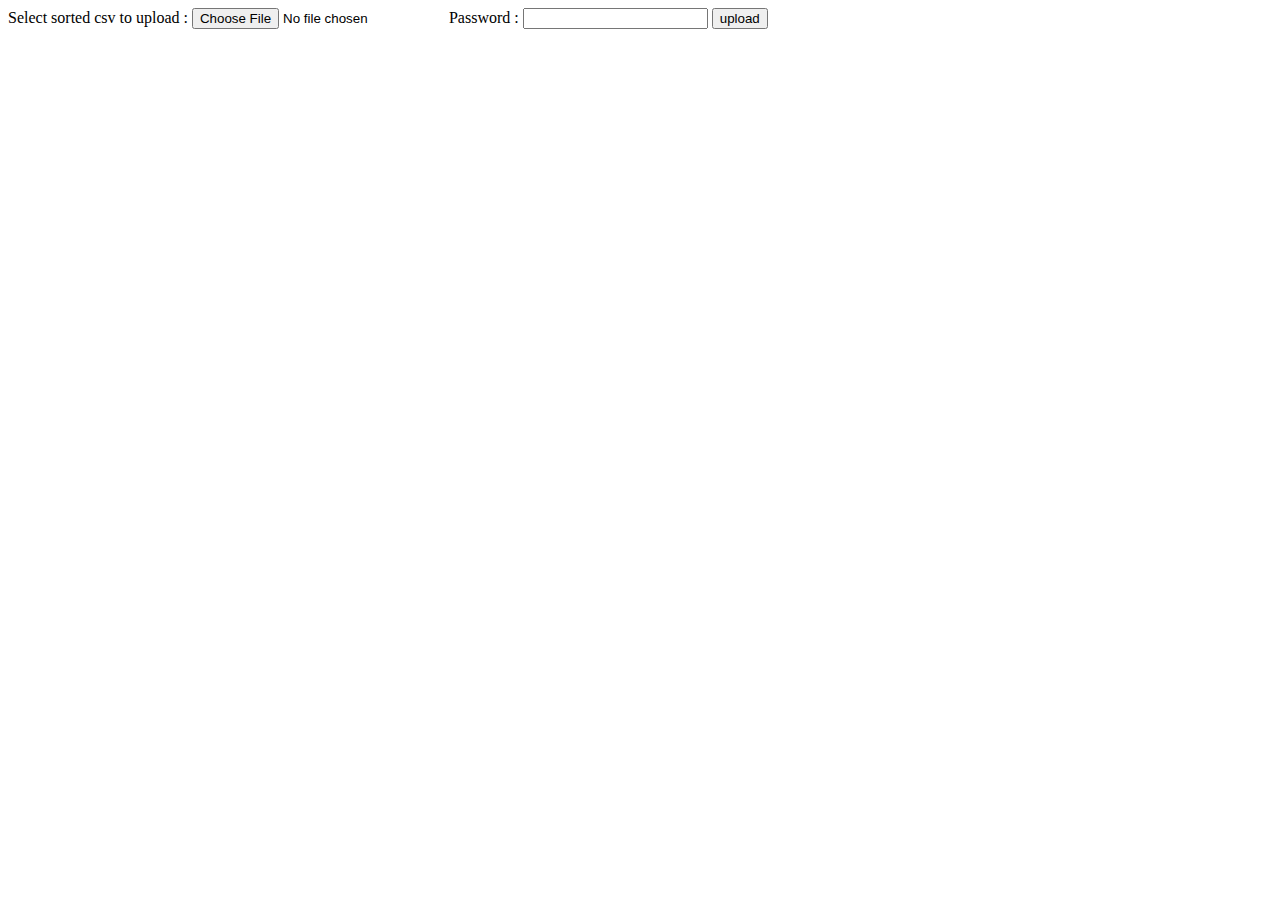
<file: uploadtrips.html>
<!DOCTYPE html>
<html>
<body>

<form action="uploadtrips.php" method="post" enctype="multipart/form-data">
    Select sorted csv to upload :
    <input type="file" name="tripsFile" id="tripsFile" required="required">
    Password :
    <input type="password" name="password" id="password" required="required">
    <input type="text" name="uniq" id="uniq" value="stuMagzUberChallenge" hidden="hidden">
    <input type="submit" value="upload" name="submit">
</form>

</body>
</html>
</file>
<file: assets/bootstrap-material-design-font/css/material.css>
@font-face {
  font-family: 'Material-Design-Icons';
  src: url('../fonts/Material-Design-Icons.eot?3ocs8m');
  src: url('../fonts/Material-Design-Icons.eot?#iefix3ocs8m') format('embedded-opentype'), url('../fonts/Material-Design-Icons.woff?3ocs8m') format('woff'), url('../fonts/Material-Design-Icons.ttf?3ocs8m') format('truetype'), url('../fonts/Material-Design-Icons.svg?3ocs8m#Material-Design-Icons') format('svg');
  font-weight: normal;
  font-style: normal;
}
[class^="mdi-"],
[class*="mdi-"] {
  speak: none;
  display: inline-block;
  font-style: normal;
  font-variant:normal;
  font-weight:normal;
  /*font-size:24px;*/
  line-height:1;
  font-family:'Material-Design-Icons' !important;
  text-rendering: auto;
  
  -webkit-font-smoothing: antialiased;
  -moz-osx-font-smoothing: grayscale;
  -webkit-transform: translate(0, 0);
      -ms-transform: translate(0, 0);
          transform: translate(0, 0);
}
[class^="mdi-"]:before,
[class*="mdi-"]:before {
  display: inline-block;
  speak: none;
  text-decoration: inherit;
}
[class^="mdi-"].pull-left,
[class*="mdi-"].pull-left {
  margin-right: .3em;
}
[class^="mdi-"].pull-right,
[class*="mdi-"].pull-right {
  margin-left: .3em;
}
[class^="mdi-"].mdi-lg:before,
[class*="mdi-"].mdi-lg:before,
[class^="mdi-"].mdi-lg:after,
[class*="mdi-"].mdi-lg:after {
  font-size: 1.33333333em;
  line-height: 0.75em;
  vertical-align: -15%;
}
[class^="mdi-"].mdi-2x:before,
[class*="mdi-"].mdi-2x:before,
[class^="mdi-"].mdi-2x:after,
[class*="mdi-"].mdi-2x:after {
  font-size: 2em;
}
[class^="mdi-"].mdi-3x:before,
[class*="mdi-"].mdi-3x:before,
[class^="mdi-"].mdi-3x:after,
[class*="mdi-"].mdi-3x:after {
  font-size: 3em;
}
[class^="mdi-"].mdi-4x:before,
[class*="mdi-"].mdi-4x:before,
[class^="mdi-"].mdi-4x:after,
[class*="mdi-"].mdi-4x:after {
  font-size: 4em;
}
[class^="mdi-"].mdi-5x:before,
[class*="mdi-"].mdi-5x:before,
[class^="mdi-"].mdi-5x:after,
[class*="mdi-"].mdi-5x:after {
  font-size: 5em;
}
[class^="mdi-device-signal-cellular-"]:after,
[class^="mdi-device-battery-"]:after,
[class^="mdi-device-battery-charging-"]:after,
[class^="mdi-device-signal-cellular-connected-no-internet-"]:after,
[class^="mdi-device-signal-wifi-"]:after,
[class^="mdi-device-signal-wifi-statusbar-not-connected"]:after,
.mdi-device-network-wifi:after {
  opacity: .3;
  position: absolute;
  left: 0;
  top: 0;
  z-index: 1;
  display: inline-block;
  speak: none;
  text-decoration: inherit;
}
[class^="mdi-device-signal-cellular-"]:after {
  content: "\e758";
}
[class^="mdi-device-battery-"]:after {
  content: "\e735";
}
[class^="mdi-device-battery-charging-"]:after {
  content: "\e733";
}
[class^="mdi-device-signal-cellular-connected-no-internet-"]:after {
  content: "\e75d";
}
[class^="mdi-device-signal-wifi-"]:after,
.mdi-device-network-wifi:after {
  content: "\e765";
}
[class^="mdi-device-signal-wifi-statusbasr-not-connected"]:after {
  content: "\e8f7";
}
.mdi-device-signal-cellular-off:after,
.mdi-device-signal-cellular-null:after,
.mdi-device-signal-cellular-no-sim:after,
.mdi-device-signal-wifi-off:after,
.mdi-device-signal-wifi-4-bar:after,
.mdi-device-signal-cellular-4-bar:after,
.mdi-device-battery-alert:after,
.mdi-device-signal-cellular-connected-no-internet-4-bar:after,
.mdi-device-battery-std:after,
.mdi-device-battery-full .mdi-device-battery-unknown:after {
  content: "";
}
.mdi-fw {
  width: 1.28571429em;
  text-align: center;
}
.mdi-ul {
  padding-left: 0;
  margin-left: 2.14285714em;
  list-style-type: none;
}
.mdi-ul > li {
  position: relative;
}
.mdi-li {
  position: absolute;
  left: -2.14285714em;
  width: 2.14285714em;
  top: 0.14285714em;
  text-align: center;
}
.mdi-li.mdi-lg {
  left: -1.85714286em;
}
.mdi-border {
  padding: .2em .25em .15em;
  border: solid 0.08em #eeeeee;
  border-radius: .1em;
}
.mdi-spin {
  -webkit-animation: mdi-spin 2s infinite linear;
  animation: mdi-spin 2s infinite linear;
  -webkit-transform-origin: 50% 50%;
  -ms-transform-origin: 50% 50%;
      transform-origin: 50% 50%;
}
.mdi-pulse {
  -webkit-animation: mdi-spin 1s steps(8) infinite;
  animation: mdi-spin 1s steps(8) infinite;
  -webkit-transform-origin: 50% 50%;
  -ms-transform-origin: 50% 50%;
      transform-origin: 50% 50%;
}
@-webkit-keyframes mdi-spin {
  0% {
    -webkit-transform: rotate(0deg);
    transform: rotate(0deg);
  }
  100% {
    -webkit-transform: rotate(359deg);
    transform: rotate(359deg);
  }
}
@keyframes mdi-spin {
  0% {
    -webkit-transform: rotate(0deg);
    transform: rotate(0deg);
  }
  100% {
    -webkit-transform: rotate(359deg);
    transform: rotate(359deg);
  }
}
.mdi-rotate-90 {
  filter: progid:DXImageTransform.Microsoft.BasicImage(rotation=1);
  -webkit-transform: rotate(90deg);
  -ms-transform: rotate(90deg);
  transform: rotate(90deg);
}
.mdi-rotate-180 {
  filter: progid:DXImageTransform.Microsoft.BasicImage(rotation=2);
  -webkit-transform: rotate(180deg);
  -ms-transform: rotate(180deg);
  transform: rotate(180deg);
}
.mdi-rotate-270 {
  filter: progid:DXImageTransform.Microsoft.BasicImage(rotation=3);
  -webkit-transform: rotate(270deg);
  -ms-transform: rotate(270deg);
  transform: rotate(270deg);
}
.mdi-flip-horizontal {
  filter: progid:DXImageTransform.Microsoft.BasicImage(rotation=0, mirror=1);
  -webkit-transform: scale(-1, 1);
  -ms-transform: scale(-1, 1);
  transform: scale(-1, 1);
}
.mdi-flip-vertical {
  filter: progid:DXImageTransform.Microsoft.BasicImage(rotation=2, mirror=1);
  -webkit-transform: scale(1, -1);
  -ms-transform: scale(1, -1);
  transform: scale(1, -1);
}
:root .mdi-rotate-90,
:root .mdi-rotate-180,
:root .mdi-rotate-270,
:root .mdi-flip-horizontal,
:root .mdi-flip-vertical {
  -webkit-filter: none;
          filter: none;
}
.mdi-stack {
  position: relative;
  display: inline-block;
  width: 2em;
  height: 2em;
  line-height: 2em;
  vertical-align: middle;
}
.mdi-stack-1x,
.mdi-stack-2x {
  position: absolute;
  left: 0;
  width: 100%;
  text-align: center;
}
.mdi-stack-1x {
  line-height: inherit;
}
.mdi-stack-2x {
  font-size: 2em;
}
.mdi-inverse {
  color: #ffffff;
}
/* Start Icons */
.mdi-action-3d-rotation:before {
  content: "\e600";
}
.mdi-action-accessibility:before {
  content: "\e601";
}
.mdi-action-account-balance-wallet:before {
  content: "\e602";
}
.mdi-action-account-balance:before {
  content: "\e603";
}
.mdi-action-account-box:before {
  content: "\e604";
}
.mdi-action-account-child:before {
  content: "\e605";
}
.mdi-action-account-circle:before {
  content: "\e606";
}
.mdi-action-add-shopping-cart:before {
  content: "\e607";
}
.mdi-action-alarm-add:before {
  content: "\e608";
}
.mdi-action-alarm-off:before {
  content: "\e609";
}
.mdi-action-alarm-on:before {
  content: "\e60a";
}
.mdi-action-alarm:before {
  content: "\e60b";
}
.mdi-action-android:before {
  content: "\e60c";
}
.mdi-action-announcement:before {
  content: "\e60d";
}
.mdi-action-aspect-ratio:before {
  content: "\e60e";
}
.mdi-action-assessment:before {
  content: "\e60f";
}
.mdi-action-assignment-ind:before {
  content: "\e610";
}
.mdi-action-assignment-late:before {
  content: "\e611";
}
.mdi-action-assignment-return:before {
  content: "\e612";
}
.mdi-action-assignment-returned:before {
  content: "\e613";
}
.mdi-action-assignment-turned-in:before {
  content: "\e614";
}
.mdi-action-assignment:before {
  content: "\e615";
}
.mdi-action-autorenew:before {
  content: "\e616";
}
.mdi-action-backup:before {
  content: "\e617";
}
.mdi-action-book:before {
  content: "\e618";
}
.mdi-action-bookmark-outline:before {
  content: "\e619";
}
.mdi-action-bookmark:before {
  content: "\e61a";
}
.mdi-action-bug-report:before {
  content: "\e61b";
}
.mdi-action-cached:before {
  content: "\e61c";
}
.mdi-action-check-circle:before {
  content: "\e61d";
}
.mdi-action-class:before {
  content: "\e61e";
}
.mdi-action-credit-card:before {
  content: "\e61f";
}
.mdi-action-dashboard:before {
  content: "\e620";
}
.mdi-action-delete:before {
  content: "\e621";
}
.mdi-action-description:before {
  content: "\e622";
}
.mdi-action-dns:before {
  content: "\e623";
}
.mdi-action-done-all:before {
  content: "\e624";
}
.mdi-action-done:before {
  content: "\e625";
}
.mdi-action-event:before {
  content: "\e626";
}
.mdi-action-exit-to-app:before {
  content: "\e627";
}
.mdi-action-explore:before {
  content: "\e628";
}
.mdi-action-extension:before {
  content: "\e629";
}
.mdi-action-face-unlock:before {
  content: "\e62a";
}
.mdi-action-favorite-outline:before {
  content: "\e62b";
}
.mdi-action-favorite:before {
  content: "\e62c";
}
.mdi-action-find-in-page:before {
  content: "\e62d";
}
.mdi-action-find-replace:before {
  content: "\e62e";
}
.mdi-action-flip-to-back:before {
  content: "\e62f";
}
.mdi-action-flip-to-front:before {
  content: "\e630";
}
.mdi-action-get-app:before {
  content: "\e631";
}
.mdi-action-grade:before {
  content: "\e632";
}
.mdi-action-group-work:before {
  content: "\e633";
}
.mdi-action-help:before {
  content: "\e634";
}
.mdi-action-highlight-remove:before {
  content: "\e635";
}
.mdi-action-history:before {
  content: "\e636";
}
.mdi-action-home:before {
  content: "\e637";
}
.mdi-action-https:before {
  content: "\e638";
}
.mdi-action-info-outline:before {
  content: "\e639";
}
.mdi-action-info:before {
  content: "\e63a";
}
.mdi-action-input:before {
  content: "\e63b";
}
.mdi-action-invert-colors:before {
  content: "\e63c";
}
.mdi-action-label-outline:before {
  content: "\e63d";
}
.mdi-action-label:before {
  content: "\e63e";
}
.mdi-action-language:before {
  content: "\e63f";
}
.mdi-action-launch:before {
  content: "\e640";
}
.mdi-action-list:before {
  content: "\e641";
}
.mdi-action-lock-open:before {
  content: "\e642";
}
.mdi-action-lock-outline:before {
  content: "\e643";
}
.mdi-action-lock:before {
  content: "\e644";
}
.mdi-action-loyalty:before {
  content: "\e645";
}
.mdi-action-markunread-mailbox:before {
  content: "\e646";
}
.mdi-action-note-add:before {
  content: "\e647";
}
.mdi-action-open-in-browser:before {
  content: "\e648";
}
.mdi-action-open-in-new:before {
  content: "\e649";
}
.mdi-action-open-with:before {
  content: "\e64a";
}
.mdi-action-pageview:before {
  content: "\e64b";
}
.mdi-action-payment:before {
  content: "\e64c";
}
.mdi-action-perm-camera-mic:before {
  content: "\e64d";
}
.mdi-action-perm-contact-cal:before {
  content: "\e64e";
}
.mdi-action-perm-data-setting:before {
  content: "\e64f";
}
.mdi-action-perm-device-info:before {
  content: "\e650";
}
.mdi-action-perm-identity:before {
  content: "\e651";
}
.mdi-action-perm-media:before {
  content: "\e652";
}
.mdi-action-perm-phone-msg:before {
  content: "\e653";
}
.mdi-action-perm-scan-wifi:before {
  content: "\e654";
}
.mdi-action-picture-in-picture:before {
  content: "\e655";
}
.mdi-action-polymer:before {
  content: "\e656";
}
.mdi-action-print:before {
  content: "\e657";
}
.mdi-action-query-builder:before {
  content: "\e658";
}
.mdi-action-question-answer:before {
  content: "\e659";
}
.mdi-action-receipt:before {
  content: "\e65a";
}
.mdi-action-redeem:before {
  content: "\e65b";
}
.mdi-action-reorder:before {
  content: "\e65c";
}
.mdi-action-report-problem:before {
  content: "\e65d";
}
.mdi-action-restore:before {
  content: "\e65e";
}
.mdi-action-room:before {
  content: "\e65f";
}
.mdi-action-schedule:before {
  content: "\e660";
}
.mdi-action-search:before {
  content: "\e661";
}
.mdi-action-settings-applications:before {
  content: "\e662";
}
.mdi-action-settings-backup-restore:before {
  content: "\e663";
}
.mdi-action-settings-bluetooth:before {
  content: "\e664";
}
.mdi-action-settings-cell:before {
  content: "\e665";
}
.mdi-action-settings-display:before {
  content: "\e666";
}
.mdi-action-settings-ethernet:before {
  content: "\e667";
}
.mdi-action-settings-input-antenna:before {
  content: "\e668";
}
.mdi-action-settings-input-component:before {
  content: "\e669";
}
.mdi-action-settings-input-composite:before {
  content: "\e66a";
}
.mdi-action-settings-input-hdmi:before {
  content: "\e66b";
}
.mdi-action-settings-input-svideo:before {
  content: "\e66c";
}
.mdi-action-settings-overscan:before {
  content: "\e66d";
}
.mdi-action-settings-phone:before {
  content: "\e66e";
}
.mdi-action-settings-power:before {
  content: "\e66f";
}
.mdi-action-settings-remote:before {
  content: "\e670";
}
.mdi-action-settings-voice:before {
  content: "\e671";
}
.mdi-action-settings:before {
  content: "\e672";
}
.mdi-action-shop-two:before {
  content: "\e673";
}
.mdi-action-shop:before {
  content: "\e674";
}
.mdi-action-shopping-basket:before {
  content: "\e675";
}
.mdi-action-shopping-cart:before {
  content: "\e676";
}
.mdi-action-speaker-notes:before {
  content: "\e677";
}
.mdi-action-spellcheck:before {
  content: "\e678";
}
.mdi-action-star-rate:before {
  content: "\e679";
}
.mdi-action-stars:before {
  content: "\e67a";
}
.mdi-action-store:before {
  content: "\e67b";
}
.mdi-action-subject:before {
  content: "\e67c";
}
.mdi-action-supervisor-account:before {
  content: "\e67d";
}
.mdi-action-swap-horiz:before {
  content: "\e67e";
}
.mdi-action-swap-vert-circle:before {
  content: "\e67f";
}
.mdi-action-swap-vert:before {
  content: "\e680";
}
.mdi-action-system-update-tv:before {
  content: "\e681";
}
.mdi-action-tab-unselected:before {
  content: "\e682";
}
.mdi-action-tab:before {
  content: "\e683";
}
.mdi-action-theaters:before {
  content: "\e684";
}
.mdi-action-thumb-down:before {
  content: "\e685";
}
.mdi-action-thumb-up:before {
  content: "\e686";
}
.mdi-action-thumbs-up-down:before {
  content: "\e687";
}
.mdi-action-toc:before {
  content: "\e688";
}
.mdi-action-today:before {
  content: "\e689";
}
.mdi-action-track-changes:before {
  content: "\e68a";
}
.mdi-action-translate:before {
  content: "\e68b";
}
.mdi-action-trending-down:before {
  content: "\e68c";
}
.mdi-action-trending-neutral:before {
  content: "\e68d";
}
.mdi-action-trending-up:before {
  content: "\e68e";
}
.mdi-action-turned-in-not:before {
  content: "\e68f";
}
.mdi-action-turned-in:before {
  content: "\e690";
}
.mdi-action-verified-user:before {
  content: "\e691";
}
.mdi-action-view-agenda:before {
  content: "\e692";
}
.mdi-action-view-array:before {
  content: "\e693";
}
.mdi-action-view-carousel:before {
  content: "\e694";
}
.mdi-action-view-column:before {
  content: "\e695";
}
.mdi-action-view-day:before {
  content: "\e696";
}
.mdi-action-view-headline:before {
  content: "\e697";
}
.mdi-action-view-list:before {
  content: "\e698";
}
.mdi-action-view-module:before {
  content: "\e699";
}
.mdi-action-view-quilt:before {
  content: "\e69a";
}
.mdi-action-view-stream:before {
  content: "\e69b";
}
.mdi-action-view-week:before {
  content: "\e69c";
}
.mdi-action-visibility-off:before {
  content: "\e69d";
}
.mdi-action-visibility:before {
  content: "\e69e";
}
.mdi-action-wallet-giftcard:before {
  content: "\e69f";
}
.mdi-action-wallet-membership:before {
  content: "\e6a0";
}
.mdi-action-wallet-travel:before {
  content: "\e6a1";
}
.mdi-action-work:before {
  content: "\e6a2";
}
.mdi-alert-error:before {
  content: "\e6a3";
}
.mdi-alert-warning:before {
  content: "\e6a4";
}
.mdi-av-album:before {
  content: "\e6a5";
}
.mdi-av-closed-caption:before {
  content: "\e6a6";
}
.mdi-av-equalizer:before {
  content: "\e6a7";
}
.mdi-av-explicit:before {
  content: "\e6a8";
}
.mdi-av-fast-forward:before {
  content: "\e6a9";
}
.mdi-av-fast-rewind:before {
  content: "\e6aa";
}
.mdi-av-games:before {
  content: "\e6ab";
}
.mdi-av-hearing:before {
  content: "\e6ac";
}
.mdi-av-high-quality:before {
  content: "\e6ad";
}
.mdi-av-loop:before {
  content: "\e6ae";
}
.mdi-av-mic-none:before {
  content: "\e6af";
}
.mdi-av-mic-off:before {
  content: "\e6b0";
}
.mdi-av-mic:before {
  content: "\e6b1";
}
.mdi-av-movie:before {
  content: "\e6b2";
}
.mdi-av-my-library-add:before {
  content: "\e6b3";
}
.mdi-av-my-library-books:before {
  content: "\e6b4";
}
.mdi-av-my-library-music:before {
  content: "\e6b5";
}
.mdi-av-new-releases:before {
  content: "\e6b6";
}
.mdi-av-not-interested:before {
  content: "\e6b7";
}
.mdi-av-pause-circle-fill:before {
  content: "\e6b8";
}
.mdi-av-pause-circle-outline:before {
  content: "\e6b9";
}
.mdi-av-pause:before {
  content: "\e6ba";
}
.mdi-av-play-arrow:before {
  content: "\e6bb";
}
.mdi-av-play-circle-fill:before {
  content: "\e6bc";
}
.mdi-av-play-circle-outline:before {
  content: "\e6bd";
}
.mdi-av-play-shopping-bag:before {
  content: "\e6be";
}
.mdi-av-playlist-add:before {
  content: "\e6bf";
}
.mdi-av-queue-music:before {
  content: "\e6c0";
}
.mdi-av-queue:before {
  content: "\e6c1";
}
.mdi-av-radio:before {
  content: "\e6c2";
}
.mdi-av-recent-actors:before {
  content: "\e6c3";
}
.mdi-av-repeat-one:before {
  content: "\e6c4";
}
.mdi-av-repeat:before {
  content: "\e6c5";
}
.mdi-av-replay:before {
  content: "\e6c6";
}
.mdi-av-shuffle:before {
  content: "\e6c7";
}
.mdi-av-skip-next:before {
  content: "\e6c8";
}
.mdi-av-skip-previous:before {
  content: "\e6c9";
}
.mdi-av-snooze:before {
  content: "\e6ca";
}
.mdi-av-stop:before {
  content: "\e6cb";
}
.mdi-av-subtitles:before {
  content: "\e6cc";
}
.mdi-av-surround-sound:before {
  content: "\e6cd";
}
.mdi-av-timer:before {
  content: "\e6ce";
}
.mdi-av-video-collection:before {
  content: "\e6cf";
}
.mdi-av-videocam-off:before {
  content: "\e6d0";
}
.mdi-av-videocam:before {
  content: "\e6d1";
}
.mdi-av-volume-down:before {
  content: "\e6d2";
}
.mdi-av-volume-mute:before {
  content: "\e6d3";
}
.mdi-av-volume-off:before {
  content: "\e6d4";
}
.mdi-av-volume-up:before {
  content: "\e6d5";
}
.mdi-av-web:before {
  content: "\e6d6";
}
.mdi-communication-business:before {
  content: "\e6d7";
}
.mdi-communication-call-end:before {
  content: "\e6d8";
}
.mdi-communication-call-made:before {
  content: "\e6d9";
}
.mdi-communication-call-merge:before {
  content: "\e6da";
}
.mdi-communication-call-missed:before {
  content: "\e6db";
}
.mdi-communication-call-received:before {
  content: "\e6dc";
}
.mdi-communication-call-split:before {
  content: "\e6dd";
}
.mdi-communication-call:before {
  content: "\e6de";
}
.mdi-communication-chat:before {
  content: "\e6df";
}
.mdi-communication-clear-all:before {
  content: "\e6e0";
}
.mdi-communication-comment:before {
  content: "\e6e1";
}
.mdi-communication-contacts:before {
  content: "\e6e2";
}
.mdi-communication-dialer-sip:before {
  content: "\e6e3";
}
.mdi-communication-dialpad:before {
  content: "\e6e4";
}
.mdi-communication-dnd-on:before {
  content: "\e6e5";
}
.mdi-communication-email:before {
  content: "\e6e6";
}
.mdi-communication-forum:before {
  content: "\e6e7";
}
.mdi-communication-import-export:before {
  content: "\e6e8";
}
.mdi-communication-invert-colors-off:before {
  content: "\e6e9";
}
.mdi-communication-invert-colors-on:before {
  content: "\e6ea";
}
.mdi-communication-live-help:before {
  content: "\e6eb";
}
.mdi-communication-location-off:before {
  content: "\e6ec";
}
.mdi-communication-location-on:before {
  content: "\e6ed";
}
.mdi-communication-message:before {
  content: "\e6ee";
}
.mdi-communication-messenger:before {
  content: "\e6ef";
}
.mdi-communication-no-sim:before {
  content: "\e6f0";
}
.mdi-communication-phone:before {
  content: "\e6f1";
}
.mdi-communication-portable-wifi-off:before {
  content: "\e6f2";
}
.mdi-communication-quick-contacts-dialer:before {
  content: "\e6f3";
}
.mdi-communication-quick-contacts-mail:before {
  content: "\e6f4";
}
.mdi-communication-ring-volume:before {
  content: "\e6f5";
}
.mdi-communication-stay-current-landscape:before {
  content: "\e6f6";
}
.mdi-communication-stay-current-portrait:before {
  content: "\e6f7";
}
.mdi-communication-stay-primary-landscape:before {
  content: "\e6f8";
}
.mdi-communication-stay-primary-portrait:before {
  content: "\e6f9";
}
.mdi-communication-swap-calls:before {
  content: "\e6fa";
}
.mdi-communication-textsms:before {
  content: "\e6fb";
}
.mdi-communication-voicemail:before {
  content: "\e6fc";
}
.mdi-communication-vpn-key:before {
  content: "\e6fd";
}
.mdi-content-add-box:before {
  content: "\e6fe";
}
.mdi-content-add-circle-outline:before {
  content: "\e6ff";
}
.mdi-content-add-circle:before {
  content: "\e700";
}
.mdi-content-add:before {
  content: "\e701";
}
.mdi-content-archive:before {
  content: "\e702";
}
.mdi-content-backspace:before {
  content: "\e703";
}
.mdi-content-block:before {
  content: "\e704";
}
.mdi-content-clear:before {
  content: "\e705";
}
.mdi-content-content-copy:before {
  content: "\e706";
}
.mdi-content-content-cut:before {
  content: "\e707";
}
.mdi-content-content-paste:before {
  content: "\e708";
}
.mdi-content-create:before {
  content: "\e709";
}
.mdi-content-drafts:before {
  content: "\e70a";
}
.mdi-content-filter-list:before {
  content: "\e70b";
}
.mdi-content-flag:before {
  content: "\e70c";
}
.mdi-content-forward:before {
  content: "\e70d";
}
.mdi-content-gesture:before {
  content: "\e70e";
}
.mdi-content-inbox:before {
  content: "\e70f";
}
.mdi-content-link:before {
  content: "\e710";
}
.mdi-content-mail:before {
  content: "\e711";
}
.mdi-content-markunread:before {
  content: "\e712";
}
.mdi-content-redo:before {
  content: "\e713";
}
.mdi-content-remove-circle-outline:before {
  content: "\e714";
}
.mdi-content-remove-circle:before {
  content: "\e715";
}
.mdi-content-remove:before {
  content: "\e716";
}
.mdi-content-reply-all:before {
  content: "\e717";
}
.mdi-content-reply:before {
  content: "\e718";
}
.mdi-content-report:before {
  content: "\e719";
}
.mdi-content-save:before {
  content: "\e71a";
}
.mdi-content-select-all:before {
  content: "\e71b";
}
.mdi-content-send:before {
  content: "\e71c";
}
.mdi-content-sort:before {
  content: "\e71d";
}
.mdi-content-text-format:before {
  content: "\e71e";
}
.mdi-content-undo:before {
  content: "\e71f";
}
.mdi-editor-attach-file:before {
  content: "\e776";
}
.mdi-editor-attach-money:before {
  content: "\e777";
}
.mdi-editor-border-all:before {
  content: "\e778";
}
.mdi-editor-border-bottom:before {
  content: "\e779";
}
.mdi-editor-border-clear:before {
  content: "\e77a";
}
.mdi-editor-border-color:before {
  content: "\e77b";
}
.mdi-editor-border-horizontal:before {
  content: "\e77c";
}
.mdi-editor-border-inner:before {
  content: "\e77d";
}
.mdi-editor-border-left:before {
  content: "\e77e";
}
.mdi-editor-border-outer:before {
  content: "\e77f";
}
.mdi-editor-border-right:before {
  content: "\e780";
}
.mdi-editor-border-style:before {
  content: "\e781";
}
.mdi-editor-border-top:before {
  content: "\e782";
}
.mdi-editor-border-vertical:before {
  content: "\e783";
}
.mdi-editor-format-align-center:before {
  content: "\e784";
}
.mdi-editor-format-align-justify:before {
  content: "\e785";
}
.mdi-editor-format-align-left:before {
  content: "\e786";
}
.mdi-editor-format-align-right:before {
  content: "\e787";
}
.mdi-editor-format-bold:before {
  content: "\e788";
}
.mdi-editor-format-clear:before {
  content: "\e789";
}
.mdi-editor-format-color-fill:before {
  content: "\e78a";
}
.mdi-editor-format-color-reset:before {
  content: "\e78b";
}
.mdi-editor-format-color-text:before {
  content: "\e78c";
}
.mdi-editor-format-indent-decrease:before {
  content: "\e78d";
}
.mdi-editor-format-indent-increase:before {
  content: "\e78e";
}
.mdi-editor-format-italic:before {
  content: "\e78f";
}
.mdi-editor-format-line-spacing:before {
  content: "\e790";
}
.mdi-editor-format-list-bulleted:before {
  content: "\e791";
}
.mdi-editor-format-list-numbered:before {
  content: "\e792";
}
.mdi-editor-format-paint:before {
  content: "\e793";
}
.mdi-editor-format-quote:before {
  content: "\e794";
}
.mdi-editor-format-size:before {
  content: "\e795";
}
.mdi-editor-format-strikethrough:before {
  content: "\e796";
}
.mdi-editor-format-textdirection-l-to-r:before {
  content: "\e797";
}
.mdi-editor-format-textdirection-r-to-l:before {
  content: "\e798";
}
.mdi-editor-format-underline:before {
  content: "\e799";
}
.mdi-editor-functions:before {
  content: "\e79a";
}
.mdi-editor-insert-chart:before {
  content: "\e79b";
}
.mdi-editor-insert-comment:before {
  content: "\e79c";
}
.mdi-editor-insert-drive-file:before {
  content: "\e79d";
}
.mdi-editor-insert-emoticon:before {
  content: "\e79e";
}
.mdi-editor-insert-invitation:before {
  content: "\e79f";
}
.mdi-editor-insert-link:before {
  content: "\e7a0";
}
.mdi-editor-insert-photo:before {
  content: "\e7a1";
}
.mdi-editor-merge-type:before {
  content: "\e7a2";
}
.mdi-editor-mode-comment:before {
  content: "\e7a3";
}
.mdi-editor-mode-edit:before {
  content: "\e7a4";
}
.mdi-editor-publish:before {
  content: "\e7a5";
}
.mdi-editor-vertical-align-bottom:before {
  content: "\e7a6";
}
.mdi-editor-vertical-align-center:before {
  content: "\e7a7";
}
.mdi-editor-vertical-align-top:before {
  content: "\e7a8";
}
.mdi-editor-wrap-text:before {
  content: "\e7a9";
}
.mdi-file-attachment:before {
  content: "\e7aa";
}
.mdi-file-cloud-circle:before {
  content: "\e7ab";
}
.mdi-file-cloud-done:before {
  content: "\e7ac";
}
.mdi-file-cloud-download:before {
  content: "\e7ad";
}
.mdi-file-cloud-off:before {
  content: "\e7ae";
}
.mdi-file-cloud-queue:before {
  content: "\e7af";
}
.mdi-file-cloud-upload:before {
  content: "\e7b0";
}
.mdi-file-cloud:before {
  content: "\e7b1";
}
.mdi-file-file-download:before {
  content: "\e7b2";
}
.mdi-file-file-upload:before {
  content: "\e7b3";
}
.mdi-file-folder-open:before {
  content: "\e7b4";
}
.mdi-file-folder-shared:before {
  content: "\e7b5";
}
.mdi-file-folder:before {
  content: "\e7b6";
}
.mdi-device-access-alarm:before {
  content: "\e720";
}
.mdi-device-access-alarms:before {
  content: "\e721";
}
.mdi-device-access-time:before {
  content: "\e722";
}
.mdi-device-add-alarm:before {
  content: "\e723";
}
.mdi-device-airplanemode-off:before {
  content: "\e724";
}
.mdi-device-airplanemode-on:before {
  content: "\e725";
}
.mdi-device-battery-20:before {
  content: "\e726";
}
.mdi-device-battery-30:before {
  content: "\e727";
}
.mdi-device-battery-50:before {
  content: "\e728";
}
.mdi-device-battery-60:before {
  content: "\e729";
}
.mdi-device-battery-80:before {
  content: "\e72a";
}
.mdi-device-battery-90:before {
  content: "\e72b";
}
.mdi-device-battery-alert:before {
  content: "\e72c";
}
.mdi-device-battery-charging-20:before {
  content: "\e72d";
}
.mdi-device-battery-charging-30:before {
  content: "\e72e";
}
.mdi-device-battery-charging-50:before {
  content: "\e72f";
}
.mdi-device-battery-charging-60:before {
  content: "\e730";
}
.mdi-device-battery-charging-80:before {
  content: "\e731";
}
.mdi-device-battery-charging-90:before {
  content: "\e732";
}
.mdi-device-battery-charging-full:before {
  content: "\e733";
}
.mdi-device-battery-full:before {
  content: "\e734";
}
.mdi-device-battery-std:before {
  content: "\e735";
}
.mdi-device-battery-unknown:before {
  content: "\e736";
}
.mdi-device-bluetooth-connected:before {
  content: "\e737";
}
.mdi-device-bluetooth-disabled:before {
  content: "\e738";
}
.mdi-device-bluetooth-searching:before {
  content: "\e739";
}
.mdi-device-bluetooth:before {
  content: "\e73a";
}
.mdi-device-brightness-auto:before {
  content: "\e73b";
}
.mdi-device-brightness-high:before {
  content: "\e73c";
}
.mdi-device-brightness-low:before {
  content: "\e73d";
}
.mdi-device-brightness-medium:before {
  content: "\e73e";
}
.mdi-device-data-usage:before {
  content: "\e73f";
}
.mdi-device-developer-mode:before {
  content: "\e740";
}
.mdi-device-devices:before {
  content: "\e741";
}
.mdi-device-dvr:before {
  content: "\e742";
}
.mdi-device-gps-fixed:before {
  content: "\e743";
}
.mdi-device-gps-not-fixed:before {
  content: "\e744";
}
.mdi-device-gps-off:before {
  content: "\e745";
}
.mdi-device-location-disabled:before {
  content: "\e746";
}
.mdi-device-location-searching:before {
  content: "\e747";
}
.mdi-device-multitrack-audio:before {
  content: "\e748";
}
.mdi-device-network-cell:before {
  content: "\e749";
}
.mdi-device-network-wifi:before {
  content: "\e74a";
}
.mdi-device-nfc:before {
  content: "\e74b";
}
.mdi-device-now-wallpaper:before {
  content: "\e74c";
}
.mdi-device-now-widgets:before {
  content: "\e74d";
}
.mdi-device-screen-lock-landscape:before {
  content: "\e74e";
}
.mdi-device-screen-lock-portrait:before {
  content: "\e74f";
}
.mdi-device-screen-lock-rotation:before {
  content: "\e750";
}
.mdi-device-screen-rotation:before {
  content: "\e751";
}
.mdi-device-sd-storage:before {
  content: "\e752";
}
.mdi-device-settings-system-daydream:before {
  content: "\e753";
}
.mdi-device-signal-cellular-0-bar:before {
  content: "\e754";
}
.mdi-device-signal-cellular-1-bar:before {
  content: "\e755";
}
.mdi-device-signal-cellular-2-bar:before {
  content: "\e756";
}
.mdi-device-signal-cellular-3-bar:before {
  content: "\e757";
}
.mdi-device-signal-cellular-4-bar:before {
  content: "\e758";
}
.mdi-signal-wifi-statusbar-connected-no-internet-after:before {
  content: "\e8f6";
}
.mdi-device-signal-cellular-connected-no-internet-0-bar:before {
  content: "\e759";
}
.mdi-device-signal-cellular-connected-no-internet-1-bar:before {
  content: "\e75a";
}
.mdi-device-signal-cellular-connected-no-internet-2-bar:before {
  content: "\e75b";
}
.mdi-device-signal-cellular-connected-no-internet-3-bar:before {
  content: "\e75c";
}
.mdi-device-signal-cellular-connected-no-internet-4-bar:before {
  content: "\e75d";
}
.mdi-device-signal-cellular-no-sim:before {
  content: "\e75e";
}
.mdi-device-signal-cellular-null:before {
  content: "\e75f";
}
.mdi-device-signal-cellular-off:before {
  content: "\e760";
}
.mdi-device-signal-wifi-0-bar:before {
  content: "\e761";
}
.mdi-device-signal-wifi-1-bar:before {
  content: "\e762";
}
.mdi-device-signal-wifi-2-bar:before {
  content: "\e763";
}
.mdi-device-signal-wifi-3-bar:before {
  content: "\e764";
}
.mdi-device-signal-wifi-4-bar:before {
  content: "\e765";
}
.mdi-device-signal-wifi-off:before {
  content: "\e766";
}
.mdi-device-signal-wifi-statusbar-1-bar:before {
  content: "\e767";
}
.mdi-device-signal-wifi-statusbar-2-bar:before {
  content: "\e768";
}
.mdi-device-signal-wifi-statusbar-3-bar:before {
  content: "\e769";
}
.mdi-device-signal-wifi-statusbar-4-bar:before {
  content: "\e76a";
}
.mdi-device-signal-wifi-statusbar-connected-no-internet-:before {
  content: "\e76b";
}
.mdi-device-signal-wifi-statusbar-connected-no-internet:before {
  content: "\e76f";
}
.mdi-device-signal-wifi-statusbar-connected-no-internet-2:before {
  content: "\e76c";
}
.mdi-device-signal-wifi-statusbar-connected-no-internet-3:before {
  content: "\e76d";
}
.mdi-device-signal-wifi-statusbar-connected-no-internet-4:before {
  content: "\e76e";
}
.mdi-signal-wifi-statusbar-not-connected-after:before {
  content: "\e8f7";
}
.mdi-device-signal-wifi-statusbar-not-connected:before {
  content: "\e770";
}
.mdi-device-signal-wifi-statusbar-null:before {
  content: "\e771";
}
.mdi-device-storage:before {
  content: "\e772";
}
.mdi-device-usb:before {
  content: "\e773";
}
.mdi-device-wifi-lock:before {
  content: "\e774";
}
.mdi-device-wifi-tethering:before {
  content: "\e775";
}
.mdi-hardware-cast-connected:before {
  content: "\e7b7";
}
.mdi-hardware-cast:before {
  content: "\e7b8";
}
.mdi-hardware-computer:before {
  content: "\e7b9";
}
.mdi-hardware-desktop-mac:before {
  content: "\e7ba";
}
.mdi-hardware-desktop-windows:before {
  content: "\e7bb";
}
.mdi-hardware-dock:before {
  content: "\e7bc";
}
.mdi-hardware-gamepad:before {
  content: "\e7bd";
}
.mdi-hardware-headset-mic:before {
  content: "\e7be";
}
.mdi-hardware-headset:before {
  content: "\e7bf";
}
.mdi-hardware-keyboard-alt:before {
  content: "\e7c0";
}
.mdi-hardware-keyboard-arrow-down:before {
  content: "\e7c1";
}
.mdi-hardware-keyboard-arrow-left:before {
  content: "\e7c2";
}
.mdi-hardware-keyboard-arrow-right:before {
  content: "\e7c3";
}
.mdi-hardware-keyboard-arrow-up:before {
  content: "\e7c4";
}
.mdi-hardware-keyboard-backspace:before {
  content: "\e7c5";
}
.mdi-hardware-keyboard-capslock:before {
  content: "\e7c6";
}
.mdi-hardware-keyboard-control:before {
  content: "\e7c7";
}
.mdi-hardware-keyboard-hide:before {
  content: "\e7c8";
}
.mdi-hardware-keyboard-return:before {
  content: "\e7c9";
}
.mdi-hardware-keyboard-tab:before {
  content: "\e7ca";
}
.mdi-hardware-keyboard-voice:before {
  content: "\e7cb";
}
.mdi-hardware-keyboard:before {
  content: "\e7cc";
}
.mdi-hardware-laptop-chromebook:before {
  content: "\e7cd";
}
.mdi-hardware-laptop-mac:before {
  content: "\e7ce";
}
.mdi-hardware-laptop-windows:before {
  content: "\e7cf";
}
.mdi-hardware-laptop:before {
  content: "\e7d0";
}
.mdi-hardware-memory:before {
  content: "\e7d1";
}
.mdi-hardware-mouse:before {
  content: "\e7d2";
}
.mdi-hardware-phone-android:before {
  content: "\e7d3";
}
.mdi-hardware-phone-iphone:before {
  content: "\e7d4";
}
.mdi-hardware-phonelink-off:before {
  content: "\e7d5";
}
.mdi-hardware-phonelink:before {
  content: "\e7d6";
}
.mdi-hardware-security:before {
  content: "\e7d7";
}
.mdi-hardware-sim-card:before {
  content: "\e7d8";
}
.mdi-hardware-smartphone:before {
  content: "\e7d9";
}
.mdi-hardware-speaker:before {
  content: "\e7da";
}
.mdi-hardware-tablet-android:before {
  content: "\e7db";
}
.mdi-hardware-tablet-mac:before {
  content: "\e7dc";
}
.mdi-hardware-tablet:before {
  content: "\e7dd";
}
.mdi-hardware-tv:before {
  content: "\e7de";
}
.mdi-hardware-watch:before {
  content: "\e7df";
}
.mdi-image-add-to-photos:before {
  content: "\e7e0";
}
.mdi-image-adjust:before {
  content: "\e7e1";
}
.mdi-image-assistant-photo:before {
  content: "\e7e2";
}
.mdi-image-audiotrack:before {
  content: "\e7e3";
}
.mdi-image-blur-circular:before {
  content: "\e7e4";
}
.mdi-image-blur-linear:before {
  content: "\e7e5";
}
.mdi-image-blur-off:before {
  content: "\e7e6";
}
.mdi-image-blur-on:before {
  content: "\e7e7";
}
.mdi-image-brightness-1:before {
  content: "\e7e8";
}
.mdi-image-brightness-2:before {
  content: "\e7e9";
}
.mdi-image-brightness-3:before {
  content: "\e7ea";
}
.mdi-image-brightness-4:before {
  content: "\e7eb";
}
.mdi-image-brightness-5:before {
  content: "\e7ec";
}
.mdi-image-brightness-6:before {
  content: "\e7ed";
}
.mdi-image-brightness-7:before {
  content: "\e7ee";
}
.mdi-image-brush:before {
  content: "\e7ef";
}
.mdi-image-camera-alt:before {
  content: "\e7f0";
}
.mdi-image-camera-front:before {
  content: "\e7f1";
}
.mdi-image-camera-rear:before {
  content: "\e7f2";
}
.mdi-image-camera-roll:before {
  content: "\e7f3";
}
.mdi-image-camera:before {
  content: "\e7f4";
}
.mdi-image-center-focus-strong:before {
  content: "\e7f5";
}
.mdi-image-center-focus-weak:before {
  content: "\e7f6";
}
.mdi-image-collections:before {
  content: "\e7f7";
}
.mdi-image-color-lens:before {
  content: "\e7f8";
}
.mdi-image-colorize:before {
  content: "\e7f9";
}
.mdi-image-compare:before {
  content: "\e7fa";
}
.mdi-image-control-point-duplicate:before {
  content: "\e7fb";
}
.mdi-image-control-point:before {
  content: "\e7fc";
}
.mdi-image-crop-3-2:before {
  content: "\e7fd";
}
.mdi-image-crop-5-4:before {
  content: "\e7fe";
}
.mdi-image-crop-7-5:before {
  content: "\e7ff";
}
.mdi-image-crop-16-9:before {
  content: "\e800";
}
.mdi-image-crop-din:before {
  content: "\e801";
}
.mdi-image-crop-free:before {
  content: "\e802";
}
.mdi-image-crop-landscape:before {
  content: "\e803";
}
.mdi-image-crop-original:before {
  content: "\e804";
}
.mdi-image-crop-portrait:before {
  content: "\e805";
}
.mdi-image-crop-square:before {
  content: "\e806";
}
.mdi-image-crop:before {
  content: "\e807";
}
.mdi-image-dehaze:before {
  content: "\e808";
}
.mdi-image-details:before {
  content: "\e809";
}
.mdi-image-edit:before {
  content: "\e80a";
}
.mdi-image-exposure-minus-1:before {
  content: "\e80b";
}
.mdi-image-exposure-minus-2:before {
  content: "\e80c";
}
.mdi-image-exposure-plus-1:before {
  content: "\e80d";
}
.mdi-image-exposure-plus-2:before {
  content: "\e80e";
}
.mdi-image-exposure-zero:before {
  content: "\e80f";
}
.mdi-image-exposure:before {
  content: "\e810";
}
.mdi-image-filter-1:before {
  content: "\e811";
}
.mdi-image-filter-2:before {
  content: "\e812";
}
.mdi-image-filter-3:before {
  content: "\e813";
}
.mdi-image-filter-4:before {
  content: "\e814";
}
.mdi-image-filter-5:before {
  content: "\e815";
}
.mdi-image-filter-6:before {
  content: "\e816";
}
.mdi-image-filter-7:before {
  content: "\e817";
}
.mdi-image-filter-8:before {
  content: "\e818";
}
.mdi-image-filter-9-plus:before {
  content: "\e819";
}
.mdi-image-filter-9:before {
  content: "\e81a";
}
.mdi-image-filter-b-and-w:before {
  content: "\e81b";
}
.mdi-image-filter-center-focus:before {
  content: "\e81c";
}
.mdi-image-filter-drama:before {
  content: "\e81d";
}
.mdi-image-filter-frames:before {
  content: "\e81e";
}
.mdi-image-filter-hdr:before {
  content: "\e81f";
}
.mdi-image-filter-none:before {
  content: "\e820";
}
.mdi-image-filter-tilt-shift:before {
  content: "\e821";
}
.mdi-image-filter-vintage:before {
  content: "\e822";
}
.mdi-image-filter:before {
  content: "\e823";
}
.mdi-image-flare:before {
  content: "\e824";
}
.mdi-image-flash-auto:before {
  content: "\e825";
}
.mdi-image-flash-off:before {
  content: "\e826";
}
.mdi-image-flash-on:before {
  content: "\e827";
}
.mdi-image-flip:before {
  content: "\e828";
}
.mdi-image-gradient:before {
  content: "\e829";
}
.mdi-image-grain:before {
  content: "\e82a";
}
.mdi-image-grid-off:before {
  content: "\e82b";
}
.mdi-image-grid-on:before {
  content: "\e82c";
}
.mdi-image-hdr-off:before {
  content: "\e82d";
}
.mdi-image-hdr-on:before {
  content: "\e82e";
}
.mdi-image-hdr-strong:before {
  content: "\e82f";
}
.mdi-image-hdr-weak:before {
  content: "\e830";
}
.mdi-image-healing:before {
  content: "\e831";
}
.mdi-image-image-aspect-ratio:before {
  content: "\e832";
}
.mdi-image-image:before {
  content: "\e833";
}
.mdi-image-iso:before {
  content: "\e834";
}
.mdi-image-landscape:before {
  content: "\e835";
}
.mdi-image-leak-add:before {
  content: "\e836";
}
.mdi-image-leak-remove:before {
  content: "\e837";
}
.mdi-image-lens:before {
  content: "\e838";
}
.mdi-image-looks-3:before {
  content: "\e839";
}
.mdi-image-looks-4:before {
  content: "\e83a";
}
.mdi-image-looks-5:before {
  content: "\e83b";
}
.mdi-image-looks-6:before {
  content: "\e83c";
}
.mdi-image-looks-one:before {
  content: "\e83d";
}
.mdi-image-looks-two:before {
  content: "\e83e";
}
.mdi-image-looks:before {
  content: "\e83f";
}
.mdi-image-loupe:before {
  content: "\e840";
}
.mdi-image-movie-creation:before {
  content: "\e841";
}
.mdi-image-nature-people:before {
  content: "\e842";
}
.mdi-image-nature:before {
  content: "\e843";
}
.mdi-image-navigate-before:before {
  content: "\e844";
}
.mdi-image-navigate-next:before {
  content: "\e845";
}
.mdi-image-palette:before {
  content: "\e846";
}
.mdi-image-panorama-fisheye:before {
  content: "\e847";
}
.mdi-image-panorama-horizontal:before {
  content: "\e848";
}
.mdi-image-panorama-vertical:before {
  content: "\e849";
}
.mdi-image-panorama-wide-angle:before {
  content: "\e84a";
}
.mdi-image-panorama:before {
  content: "\e84b";
}
.mdi-image-photo-album:before {
  content: "\e84c";
}
.mdi-image-photo-camera:before {
  content: "\e84d";
}
.mdi-image-photo-library:before {
  content: "\e84e";
}
.mdi-image-photo:before {
  content: "\e84f";
}
.mdi-image-portrait:before {
  content: "\e850";
}
.mdi-image-remove-red-eye:before {
  content: "\e851";
}
.mdi-image-rotate-left:before {
  content: "\e852";
}
.mdi-image-rotate-right:before {
  content: "\e853";
}
.mdi-image-slideshow:before {
  content: "\e854";
}
.mdi-image-straighten:before {
  content: "\e855";
}
.mdi-image-style:before {
  content: "\e856";
}
.mdi-image-switch-camera:before {
  content: "\e857";
}
.mdi-image-switch-video:before {
  content: "\e858";
}
.mdi-image-tag-faces:before {
  content: "\e859";
}
.mdi-image-texture:before {
  content: "\e85a";
}
.mdi-image-timelapse:before {
  content: "\e85b";
}
.mdi-image-timer-3:before {
  content: "\e85c";
}
.mdi-image-timer-10:before {
  content: "\e85d";
}
.mdi-image-timer-auto:before {
  content: "\e85e";
}
.mdi-image-timer-off:before {
  content: "\e85f";
}
.mdi-image-timer:before {
  content: "\e860";
}
.mdi-image-tonality:before {
  content: "\e861";
}
.mdi-image-transform:before {
  content: "\e862";
}
.mdi-image-tune:before {
  content: "\e863";
}
.mdi-image-wb-auto:before {
  content: "\e864";
}
.mdi-image-wb-cloudy:before {
  content: "\e865";
}
.mdi-image-wb-incandescent:before {
  content: "\e866";
}
.mdi-image-wb-irradescent:before {
  content: "\e867";
}
.mdi-image-wb-sunny:before {
  content: "\e868";
}
.mdi-maps-beenhere:before {
  content: "\e869";
}
.mdi-maps-directions-bike:before {
  content: "\e86a";
}
.mdi-maps-directions-bus:before {
  content: "\e86b";
}
.mdi-maps-directions-car:before {
  content: "\e86c";
}
.mdi-maps-directions-ferry:before {
  content: "\e86d";
}
.mdi-maps-directions-subway:before {
  content: "\e86e";
}
.mdi-maps-directions-train:before {
  content: "\e86f";
}
.mdi-maps-directions-transit:before {
  content: "\e870";
}
.mdi-maps-directions-walk:before {
  content: "\e871";
}
.mdi-maps-directions:before {
  content: "\e872";
}
.mdi-maps-flight:before {
  content: "\e873";
}
.mdi-maps-hotel:before {
  content: "\e874";
}
.mdi-maps-layers-clear:before {
  content: "\e875";
}
.mdi-maps-layers:before {
  content: "\e876";
}
.mdi-maps-local-airport:before {
  content: "\e877";
}
.mdi-maps-local-atm:before {
  content: "\e878";
}
.mdi-maps-local-attraction:before {
  content: "\e879";
}
.mdi-maps-local-bar:before {
  content: "\e87a";
}
.mdi-maps-local-cafe:before {
  content: "\e87b";
}
.mdi-maps-local-car-wash:before {
  content: "\e87c";
}
.mdi-maps-local-convenience-store:before {
  content: "\e87d";
}
.mdi-maps-local-drink:before {
  content: "\e87e";
}
.mdi-maps-local-florist:before {
  content: "\e87f";
}
.mdi-maps-local-gas-station:before {
  content: "\e880";
}
.mdi-maps-local-grocery-store:before {
  content: "\e881";
}
.mdi-maps-local-hospital:before {
  content: "\e882";
}
.mdi-maps-local-hotel:before {
  content: "\e883";
}
.mdi-maps-local-laundry-service:before {
  content: "\e884";
}
.mdi-maps-local-library:before {
  content: "\e885";
}
.mdi-maps-local-mall:before {
  content: "\e886";
}
.mdi-maps-local-movies:before {
  content: "\e887";
}
.mdi-maps-local-offer:before {
  content: "\e888";
}
.mdi-maps-local-parking:before {
  content: "\e889";
}
.mdi-maps-local-pharmacy:before {
  content: "\e88a";
}
.mdi-maps-local-phone:before {
  content: "\e88b";
}
.mdi-maps-local-pizza:before {
  content: "\e88c";
}
.mdi-maps-local-play:before {
  content: "\e88d";
}
.mdi-maps-local-post-office:before {
  content: "\e88e";
}
.mdi-maps-local-print-shop:before {
  content: "\e88f";
}
.mdi-maps-local-restaurant:before {
  content: "\e890";
}
.mdi-maps-local-see:before {
  content: "\e891";
}
.mdi-maps-local-shipping:before {
  content: "\e892";
}
.mdi-maps-local-taxi:before {
  content: "\e893";
}
.mdi-maps-location-history:before {
  content: "\e894";
}
.mdi-maps-map:before {
  content: "\e895";
}
.mdi-maps-my-location:before {
  content: "\e896";
}
.mdi-maps-navigation:before {
  content: "\e897";
}
.mdi-maps-pin-drop:before {
  content: "\e898";
}
.mdi-maps-place:before {
  content: "\e899";
}
.mdi-maps-rate-review:before {
  content: "\e89a";
}
.mdi-maps-restaurant-menu:before {
  content: "\e89b";
}
.mdi-maps-satellite:before {
  content: "\e89c";
}
.mdi-maps-store-mall-directory:before {
  content: "\e89d";
}
.mdi-maps-terrain:before {
  content: "\e89e";
}
.mdi-maps-traffic:before {
  content: "\e89f";
}
.mdi-navigation-apps:before {
  content: "\e8a0";
}
.mdi-navigation-arrow-back:before {
  content: "\e8a1";
}
.mdi-navigation-arrow-drop-down-circle:before {
  content: "\e8a2";
}
.mdi-navigation-arrow-drop-down:before {
  content: "\e8a3";
}
.mdi-navigation-arrow-drop-up:before {
  content: "\e8a4";
}
.mdi-navigation-arrow-forward:before {
  content: "\e8a5";
}
.mdi-navigation-cancel:before {
  content: "\e8a6";
}
.mdi-navigation-check:before {
  content: "\e8a7";
}
.mdi-navigation-chevron-left:before {
  content: "\e8a8";
}
.mdi-navigation-chevron-right:before {
  content: "\e8a9";
}
.mdi-navigation-close:before {
  content: "\e8aa";
}
.mdi-navigation-expand-less:before {
  content: "\e8ab";
}
.mdi-navigation-expand-more:before {
  content: "\e8ac";
}
.mdi-navigation-fullscreen-exit:before {
  content: "\e8ad";
}
.mdi-navigation-fullscreen:before {
  content: "\e8ae";
}
.mdi-navigation-menu:before {
  content: "\e8af";
}
.mdi-navigation-more-horiz:before {
  content: "\e8b0";
}
.mdi-navigation-more-vert:before {
  content: "\e8b1";
}
.mdi-navigation-refresh:before {
  content: "\e8b2";
}
.mdi-navigation-unfold-less:before {
  content: "\e8b3";
}
.mdi-navigation-unfold-more:before {
  content: "\e8b4";
}
.mdi-notification-adb:before {
  content: "\e8b5";
}
.mdi-notification-bluetooth-audio:before {
  content: "\e8b6";
}
.mdi-notification-disc-full:before {
  content: "\e8b7";
}
.mdi-notification-dnd-forwardslash:before {
  content: "\e8b8";
}
.mdi-notification-do-not-disturb:before {
  content: "\e8b9";
}
.mdi-notification-drive-eta:before {
  content: "\e8ba";
}
.mdi-notification-event-available:before {
  content: "\e8bb";
}
.mdi-notification-event-busy:before {
  content: "\e8bc";
}
.mdi-notification-event-note:before {
  content: "\e8bd";
}
.mdi-notification-folder-special:before {
  content: "\e8be";
}
.mdi-notification-mms:before {
  content: "\e8bf";
}
.mdi-notification-more:before {
  content: "\e8c0";
}
.mdi-notification-network-locked:before {
  content: "\e8c1";
}
.mdi-notification-phone-bluetooth-speaker:before {
  content: "\e8c2";
}
.mdi-notification-phone-forwarded:before {
  content: "\e8c3";
}
.mdi-notification-phone-in-talk:before {
  content: "\e8c4";
}
.mdi-notification-phone-locked:before {
  content: "\e8c5";
}
.mdi-notification-phone-missed:before {
  content: "\e8c6";
}
.mdi-notification-phone-paused:before {
  content: "\e8c7";
}
.mdi-notification-play-download:before {
  content: "\e8c8";
}
.mdi-notification-play-install:before {
  content: "\e8c9";
}
.mdi-notification-sd-card:before {
  content: "\e8ca";
}
.mdi-notification-sim-card-alert:before {
  content: "\e8cb";
}
.mdi-notification-sms-failed:before {
  content: "\e8cc";
}
.mdi-notification-sms:before {
  content: "\e8cd";
}
.mdi-notification-sync-disabled:before {
  content: "\e8ce";
}
.mdi-notification-sync-problem:before {
  content: "\e8cf";
}
.mdi-notification-sync:before {
  content: "\e8d0";
}
.mdi-notification-system-update:before {
  content: "\e8d1";
}
.mdi-notification-tap-and-play:before {
  content: "\e8d2";
}
.mdi-notification-time-to-leave:before {
  content: "\e8d3";
}
.mdi-notification-vibration:before {
  content: "\e8d4";
}
.mdi-notification-voice-chat:before {
  content: "\e8d5";
}
.mdi-notification-vpn-lock:before {
  content: "\e8d6";
}
.mdi-social-cake:before {
  content: "\e8d7";
}
.mdi-social-domain:before {
  content: "\e8d8";
}
.mdi-social-group-add:before {
  content: "\e8d9";
}
.mdi-social-group:before {
  content: "\e8da";
}
.mdi-social-location-city:before {
  content: "\e8db";
}
.mdi-social-mood:before {
  content: "\e8dc";
}
.mdi-social-notifications-none:before {
  content: "\e8dd";
}
.mdi-social-notifications-off:before {
  content: "\e8de";
}
.mdi-social-notifications-on:before {
  content: "\e8df";
}
.mdi-social-notifications-paused:before {
  content: "\e8e0";
}
.mdi-social-notifications:before {
  content: "\e8e1";
}
.mdi-social-pages:before {
  content: "\e8e2";
}
.mdi-social-party-mode:before {
  content: "\e8e3";
}
.mdi-social-people-outline:before {
  content: "\e8e4";
}
.mdi-social-people:before {
  content: "\e8e5";
}
.mdi-social-person-add:before {
  content: "\e8e6";
}
.mdi-social-person-outline:before {
  content: "\e8e7";
}
.mdi-social-person:before {
  content: "\e8e8";
}
.mdi-social-plus-one:before {
  content: "\e8e9";
}
.mdi-social-poll:before {
  content: "\e8ea";
}
.mdi-social-public:before {
  content: "\e8eb";
}
.mdi-social-school:before {
  content: "\e8ec";
}
.mdi-social-share:before {
  content: "\e8ed";
}
.mdi-social-whatshot:before {
  content: "\e8ee";
}
.mdi-toggle-check-box-outline-blank:before {
  content: "\e8ef";
}
.mdi-toggle-check-box:before {
  content: "\e8f0";
}
.mdi-toggle-radio-button-off:before {
  content: "\e8f1";
}
.mdi-toggle-radio-button-on:before {
  content: "\e8f2";
}
.mdi-toggle-star-half:before {
  content: "\e8f3";
}
.mdi-toggle-star-outline:before {
  content: "\e8f4";
}
.mdi-toggle-star:before {
  content: "\e8f5";
}
</file>
<file: assets/web/assets/mobirise-icons/mobirise-icons.css>
@font-face {
  font-family: 'MobiriseIcons';
  src:  url('mobirise-icons.eot');
  src:  url('mobirise-icons.eot') format('embedded-opentype'),
    url('mobirise-icons.ttf') format('truetype'),
    url('mobirise-icons.woff') format('woff'),
    url('mobirise-icons.svg') format('svg');
  font-weight: normal;
  font-style: normal;
}

[class^="mbri-"], [class*=" mbri-"] {
  /* use !important to prevent issues with browser extensions that change fonts */
  font-family: MobiriseIcons !important;
  speak: none;
  font-style: normal;
  font-weight: normal;
  font-variant: normal;
  text-transform: none;
  line-height: 1;

  /* Better Font Rendering =========== */
  -webkit-font-smoothing: antialiased;
  -moz-osx-font-smoothing: grayscale;
}

.mbri-alert:before {
  content: "\e900";
}
.mbri-android:before {
  content: "\e901";
}
.mbri-apple:before {
  content: "\e902";
}
.mbri-arrow-next:before {
  content: "\e903";
}
.mbri-arrow-prev:before {
  content: "\e904";
}
.mbri-bookmark:before {
  content: "\e905";
}
.mbri-bootstrap:before {
  content: "\e906";
}
.mbri-briefcase:before {
  content: "\e907";
}
.mbri-browse:before {
  content: "\e908";
}
.mbri-calendar:before {
  content: "\e909";
}
.mbri-camera:before {
  content: "\e90a";
}
.mbri-cart-add:before {
  content: "\e90b";
}
.mbri-cart-full:before {
  content: "\e90c";
}
.mbri-cash:before {
  content: "\e90d";
}
.mbri-change-style:before {
  content: "\e90e";
}
.mbri-chat:before {
  content: "\e90f";
}
.mbri-clock:before {
  content: "\e910";
}
.mbri-close:before {
  content: "\e911";
}
.mbri-cloud:before {
  content: "\e912";
}
.mbri-code:before {
  content: "\e913";
}
.mbri-contact-form:before {
  content: "\e914";
}
.mbri-credit-card:before {
  content: "\e915";
}
.mbri-cursor-click:before {
  content: "\e916";
}
.mbri-cust-feedback:before {
  content: "\e917";
}
.mbri-database:before {
  content: "\e918";
}
.mbri-delivery:before {
  content: "\e919";
}
.mbri-desktop:before {
  content: "\e91a";
}
.mbri-devices:before {
  content: "\e91b";
}
.mbri-down:before {
  content: "\e91c";
}
.mbri-download:before {
  content: "\e972";
}
.mbri-drag-n-drop:before {
  content: "\e91e";
}
.mbri-edit:before {
  content: "\e91f";
}
.mbri-edit2:before {
  content: "\e920";
}
.mbri-error:before {
  content: "\e921";
}
.mbri-extension:before {
  content: "\e922";
}
.mbri-features:before {
  content: "\e923";
}
.mbri-file:before {
  content: "\e924";
}
.mbri-flag:before {
  content: "\e925";
}
.mbri-folder:before {
  content: "\e926";
}
.mbri-gift:before {
  content: "\e927";
}
.mbri-globe:before {
  content: "\e928";
}
.mbri-globe-2:before {
  content: "\e929";
}
.mbri-growing-chart:before {
  content: "\e92a";
}
.mbri-hearth:before {
  content: "\e92b";
}
.mbri-help:before {
  content: "\e92c";
}
.mbri-home:before {
  content: "\e92d";
}
.mbri-hot-cup:before {
  content: "\e92e";
}
.mbri-idea:before {
  content: "\e92f";
}
.mbri-image-gallery:before {
  content: "\e930";
}
.mbri-image-slider:before {
  content: "\e931";
}
.mbri-info:before {
  content: "\e932";
}
.mbri-key:before {
  content: "\e933";
}
.mbri-laptop:before {
  content: "\e934";
}
.mbri-layers:before {
  content: "\e935";
}
.mbri-left:before {
  content: "\e936";
}
.mbri-letter:before {
  content: "\e937";
}
.mbri-like:before {
  content: "\e938";
}
.mbri-link:before {
  content: "\e939";
}
.mbri-lock:before {
  content: "\e93a";
}
.mbri-login:before {
  content: "\e93b";
}
.mbri-logout:before {
  content: "\e93c";
}
.mbri-magic-stick:before {
  content: "\e93d";
}
.mbri-map-pin:before {
  content: "\e93e";
}
.mbri-menu:before {
  content: "\e93f";
}
.mbri-mobile:before {
  content: "\e940";
}
.mbri-mobile2:before {
  content: "\e941";
}
.mbri-mobirise:before {
  content: "\e942";
}
.mbri-music:before {
  content: "\e943";
}
.mbri-new-file:before {
  content: "\e944";
}
.mbri-opened-folder:before {
  content: "\e945";
}
.mbri-pages:before {
  content: "\e946";
}
.mbri-paper-plane:before {
  content: "\e947";
}
.mbri-paperclip:before {
  content: "\e948";
}
.mbri-photo:before {
  content: "\e949";
}
.mbri-photos:before {
  content: "\e94a";
}
.mbri-pin:before {
  content: "\e94b";
}
.mbri-play:before {
  content: "\e94c";
}
.mbri-plus:before {
  content: "\e94d";
}
.mbri-preview:before {
  content: "\e94e";
}
.mbri-print:before {
  content: "\e94f";
}
.mbri-protect:before {
  content: "\e950";
}
.mbri-question:before {
  content: "\e951";
}
.mbri-quote:before {
  content: "\e952";
}
.mbri-refresh:before {
  content: "\e953";
}
.mbri-responsive:before {
  content: "\e954";
}
.mbri-right:before {
  content: "\e955";
}
.mbri-rocket:before {
  content: "\e956";
}
.mbri-sad-face:before {
  content: "\e957";
}
.mbri-sale:before {
  content: "\e958";
}
.mbri-save:before {
  content: "\e959";
}
.mbri-search:before {
  content: "\e95a";
}
.mbri-setting:before {
  content: "\e95b";
}
.mbri-setting2:before {
  content: "\e95c";
}
.mbri-setting3:before {
  content: "\e95d";
}
.mbri-share:before {
  content: "\e95e";
}
.mbri-shopping-bag:before {
  content: "\e95f";
}
.mbri-shopping-basket:before {
  content: "\e960";
}
.mbri-shopping-cart:before {
  content: "\e961";
}
.mbri-sites:before {
  content: "\e962";
}
.mbri-smile-face:before {
  content: "\e963";
}
.mbri-speed:before {
  content: "\e964";
}
.mbri-star:before {
  content: "\e965";
}
.mbri-success:before {
  content: "\e966";
}
.mbri-sun:before {
  content: "\e967";
}
.mbri-tablet:before {
  content: "\e968";
}
.mbri-target:before {
  content: "\e969";
}
.mbri-timer:before {
  content: "\e96a";
}
.mbri-to-ftp:before {
  content: "\e96b";
}
.mbri-to-local-drive:before {
  content: "\e96c";
}
.mbri-touch-swipe:before {
  content: "\e96d";
}
.mbri-touch:before {
  content: "\e96e";
}
.mbri-trash:before {
  content: "\e96f";
}
.mbri-unlock:before {
  content: "\e970";
}
.mbri-up:before {
  content: "\e971";
}
.mbri-upload:before {
  content: "\e91d";
}
.mbri-user:before {
  content: "\e973";
}
.mbri-user2:before {
  content: "\e974";
}
.mbri-users:before {
  content: "\e975";
}
.mbri-video:before {
  content: "\e976";
}
.mbri-video-play:before {
  content: "\e977";
}
.mbri-watch:before {
  content: "\e978";
}
.mbri-website-theme:before {
  content: "\e979";
}
.mbri-wifi:before {
  content: "\e97a";
}
.mbri-windows:before {
  content: "\e97b";
}
</file>
<file: assets/dropdown/css/style.css>
.navbar-dropdown {
  left: 0;
  padding: 0;
  position: absolute;
  right: 0;
  top: 0;
  transition: all 0.45s ease;
  z-index: 1030; }
  .navbar-dropdown .navbar-brand {
    float: none;
    font-size: 0;
    padding: 1.25rem 0;
    position: relative;
    transition: padding 0.25s ease;
    white-space: nowrap; }
    .navbar-dropdown .navbar-brand::before {
      content: "";
      display: inline-block;
      height: 100%;
      vertical-align: middle; }
  .navbar-dropdown .navbar-logo,
  .navbar-dropdown .navbar-caption {
    display: inline-block;
    vertical-align: middle; }
  .navbar-dropdown .navbar-logo {
    margin-right: 0.8rem;
    transition: margin 0.3s ease-in-out; }
    .navbar-dropdown .navbar-logo img {
      height: 3.125rem;
      transition: all 0.3s ease-in-out; }
  .navbar-dropdown .mbr-table-cell {
    height: 5.625rem; }
  .navbar-dropdown .navbar-caption {
    font-family: "Montserrat";
    font-size: 1rem;
    font-weight: 700;
    white-space: normal; }
    .navbar-dropdown .navbar-caption, .navbar-dropdown .navbar-caption:hover {
      color: inherit;
      text-decoration: none; }
  .navbar-dropdown.navbar-fixed-top {
    position: fixed; }
  .navbar-dropdown.bg-color.transparent {
    background: none !important; }
  .navbar-dropdown.navbar-short .navbar-brand {
    padding: 0.625rem 0; }
  .navbar-dropdown.navbar-short .navbar-logo {
    margin-right: 0.5rem; }
    .navbar-dropdown.navbar-short .navbar-logo img {
      height: 2.375rem; }
  .navbar-dropdown.navbar-short .mbr-table-cell {
    height: 3.625rem; }
  .navbar-dropdown .navbar-close {
    left: 0.6875rem;
    position: fixed;
    top: 0.75rem;
    z-index: 1000; }
  .navbar-dropdown.opened {
    background: none !important; }
    .navbar-dropdown.opened .navbar-brand,
    .navbar-dropdown.opened .navbar-toggler {
      display: none; }
  .navbar-dropdown .hamburger-icon {
    content: "";
    width: 16px;
    -webkit-box-shadow: 0 -6px 0 1px,0 0 0 1px,0 6px 0 1px;
    -moz-box-shadow: 0 -6px 0 1px,0 0 0 1px,0 6px 0 1px;
    box-shadow: 0 -6px 0 1px,0 0 0 1px,0 6px 0 1px; }
  .navbar-dropdown .close-icon {
    position: relative;
    width: 21px;
    height: 21px;
    overflow: hidden; }
    .navbar-dropdown .close-icon::before, .navbar-dropdown .close-icon::after {
      content: '';
      position: absolute;
      height: 2px;
      width: 100%;
      top: 50%;
      left: 0;
      margin-top: -1px; }
    .navbar-dropdown .close-icon::before {
      transform: rotate(45deg);
      -ms-transform: rotate(45deg);
      -webkit-transform: rotate(45deg); }
    .navbar-dropdown .close-icon::after {
      transform: rotate(-45deg);
      -ms-transform: rotate(-45deg);
      -webkit-transform: rotate(-45deg); }

.dropdown-menu .dropdown-toggle[data-toggle="dropdown-submenu"]::after {
  border-bottom: 0.35em solid transparent;
  border-left: 0.35em solid;
  border-right: 0;
  border-top: 0.35em solid transparent;
  margin-left: 0.3rem; }

.dropdown-menu .dropdown-item:focus {
  outline: 0; }

.nav-dropdown {
  display: table !important;
  font-family: "Montserrat";
  font-size: 0.75rem;
  font-weight: 700;
  height: auto !important; }
  .nav-dropdown .nav-item {
    display: table-cell;
    float: none;
    vertical-align: middle; }
  .nav-dropdown .nav-btn {
    padding-left: 1rem; }
  .nav-dropdown .link {
    margin: 1.667em;
    padding: 0;
    transition: color .2s ease-in-out; }
    .nav-dropdown .link.dropdown-toggle {
      margin-right: 2.583em; }
      .nav-dropdown .link.dropdown-toggle::after {
        margin-left: .25rem;
        border-top: 0.35em solid;
        border-right: 0.35em solid transparent;
        border-left: 0.35em solid transparent;
        border-bottom: 0; }
      .nav-dropdown .link.dropdown-toggle::after {
        display: block;
        margin-top: -0.1667em;
        position: absolute;
        right: 1.3333em;
        top: 50%; }
      .nav-dropdown .link.dropdown-toggle[aria-expanded="true"] {
        margin: 0;
        padding: 1.667em 2.583em 1.667em 1.667em; }
  .nav-dropdown .link::after,
  .nav-dropdown .dropdown-item::after {
    color: inherit; }
  .nav-dropdown .btn {
    font-size: 0.75rem;
    font-weight: 700;
    letter-spacing: 0;
    margin-bottom: 0;
    padding-left: 1.25rem;
    padding-right: 1.25rem; }
  .nav-dropdown .dropdown-menu {
    border-radius: 0;
    border: 0;
    left: 0;
    margin: 0;
    padding-bottom: 1.25rem;
    padding-top: 1.25rem; }
  .nav-dropdown .dropdown-submenu {
    left: 100%;
    margin-left: 0.125rem;
    margin-top: -1.25rem;
    top: 0; }
  .nav-dropdown .dropdown-item {
    font-size: 0.8125rem;
    font-weight: 500;
    line-height: 2;
    padding: 0.3846em 4.615em 0.3846em 1.5385em;
    position: relative;
    transition: color .2s ease-in-out, background-color .2s ease-in-out; }
    .nav-dropdown .dropdown-item::after {
      margin-top: -0.3077em;
      position: absolute;
      right: 1.1538em;
      top: 50%; }
    .nav-dropdown .dropdown-item:focus, .nav-dropdown .dropdown-item:hover {
      background: none; }

@media (max-width: 767px) {
  .nav-dropdown.navbar-toggleable-sm {
    bottom: 0;
    display: none;
    left: 0;
    overflow-x: hidden;
    position: fixed;
    top: 0;
    transform: translateX(-100%);
    -ms-transform: translateX(-100%);
    -webkit-transform: translateX(-100%);
    width: 18.75rem;
    z-index: 999; } }
.nav-dropdown.navbar-toggleable-xl {
  bottom: 0;
  display: none;
  left: 0;
  overflow-x: hidden;
  position: fixed;
  top: 0;
  transform: translateX(-100%);
  -ms-transform: translateX(-100%);
  -webkit-transform: translateX(-100%);
  width: 18.75rem;
  z-index: 999; }

.nav-dropdown-sm {
  display: block !important;
  overflow-x: hidden;
  overflow: auto;
  padding-top: 3.875rem; }
  .nav-dropdown-sm::after {
    content: "";
    display: block;
    height: 3rem;
    width: 100%; }
  .nav-dropdown-sm.collapse.in ~ .navbar-close {
    display: block !important; }
  .nav-dropdown-sm.collapsing, .nav-dropdown-sm.collapse.in {
    transform: translateX(0);
    -ms-transform: translateX(0);
    -webkit-transform: translateX(0);
    transition: all 0.25s ease-out;
    -webkit-transition: all 0.25s ease-out; }
  .nav-dropdown-sm.collapsing[aria-expanded="false"] {
    transform: translateX(-100%);
    -ms-transform: translateX(-100%);
    -webkit-transform: translateX(-100%); }
  .nav-dropdown-sm .nav-item {
    display: block;
    margin-left: 0 !important;
    padding-left: 0; }
  .nav-dropdown-sm .link,
  .nav-dropdown-sm .dropdown-item {
    border-top: 1px dotted rgba(255, 255, 255, 0.1);
    font-size: 0.8125rem;
    line-height: 1.6;
    margin: 0 !important;
    padding: 0.875rem 2.4rem 0.875rem 1.5625rem !important;
    position: relative;
    white-space: normal; }
    .nav-dropdown-sm .link:focus, .nav-dropdown-sm .link:hover,
    .nav-dropdown-sm .dropdown-item:focus,
    .nav-dropdown-sm .dropdown-item:hover {
      background: rgba(0, 0, 0, 0.2) !important; }
  .nav-dropdown-sm .nav-btn {
    position: relative;
    padding: 1.5625rem 1.5625rem 0 1.5625rem; }
    .nav-dropdown-sm .nav-btn::before {
      border-top: 1px dotted rgba(255, 255, 255, 0.1);
      content: "";
      left: 0;
      position: absolute;
      top: 0;
      width: 100%; }
    .nav-dropdown-sm .nav-btn + .nav-btn {
      padding-top: 0.625rem; }
      .nav-dropdown-sm .nav-btn + .nav-btn::before {
        display: none; }
  .nav-dropdown-sm .btn {
    padding: 0.625rem 0; }
  .nav-dropdown-sm .dropdown-toggle::after {
    position: absolute;
    right: 1.25rem;
    top: 50%;
    margin-top: -0.154em; }
  .nav-dropdown-sm .dropdown-toggle[data-toggle="dropdown-submenu"]::after {
    margin-left: .25rem;
    border-top: 0.35em solid;
    border-right: 0.35em solid transparent;
    border-left: 0.35em solid transparent;
    border-bottom: 0; }
  .nav-dropdown-sm .dropdown-toggle[data-toggle="dropdown-submenu"][aria-expanded="true"]::after {
    border-top: 0;
    border-right: 0.35em solid transparent;
    border-left: 0.35em solid transparent;
    border-bottom: 0.35em solid; }
  .nav-dropdown-sm .dropdown-menu {
    margin: 0;
    padding: 0;
    position: relative;
    top: 0;
    left: 0;
    width: 100%;
    border: 0;
    float: none;
    border-radius: 0;
    background: none; }

.is-builder .nav-dropdown.collapsing {
  transition: none !important; }
</file>
<file: assets/mobirise3-blocks-plugin/css/style.css>
@import url(https://fonts.googleapis.com/css?family=Lato:400,700);
@import url(https://fonts.googleapis.com/css?family=Ubuntu:400,300,700);
@import url(https://fonts.googleapis.com/css?family=Oswald:400,700);
@import url(https://fonts.googleapis.com/css?family=Roboto+Condensed:400,300,700);
@import url(https://fonts.googleapis.com/css?family=Lato:400,700);
@import url(https://fonts.googleapis.com/css?family=Ubuntu:400,300,700);
@import url(https://fonts.googleapis.com/css?family=Oswald:400,700);
@import url(https://fonts.googleapis.com/css?family=Roboto+Condensed:400,300,700);
@import url(https://fonts.googleapis.com/css?family=Lato:400,700);
@import url(https://fonts.googleapis.com/css?family=Ubuntu:400,300,700);
@import url(https://fonts.googleapis.com/css?family=Oswald:400,700);
@import url(https://fonts.googleapis.com/css?family=Roboto+Condensed:400,300,700);
.extCountdown2 {
  text-align: center; }
  .extCountdown2 .number-wrap {
    color: #565656;
    border-color: rgba(255, 255, 255, 0.15);
    position: relative;
    display: inline-block;
    text-align: center;
    padding: 5px 10px 13px 10px;
    margin: 0;
    min-width: 118px;
    border-radius: 2px; }
  .extCountdown2 .number {
    font-style: normal;
    font-weight: 700;
    font-size: 55px;
    font-family: "Montserrat";
    text-transform: none;
    letter-spacing: -2px;
    word-spacing: 0;
    line-height: 1.3;
    color: #28262b; }
  .extCountdown2 .period {
    display: block;
    padding-top: 2px;
    font-family: "Lora";
    border-top: 1px solid rgba(0, 0, 0, 0.1); }
  .extCountdown2 .dot {
    position: absolute;
    top: 0%;
    right: -0.8em;
    width: 1em;
    display: block;
    height: 83%;
    overflow: hidden;
    font-style: normal;
    font-weight: 700;
    font-size: 55px;
    font-family: "Montserrat";
    line-height: 89.65px;
    text-transform: none;
    letter-spacing: 0;
    word-spacing: 0;
    color: #28262b; }
  .extCountdown2 .bottom1, .extCountdown2 .bottom2 {
    position: absolute;
    content: "";
    display: block;
    border-bottom: 1px solid;
    border-color: inherit;
    border-radius: inherit;
    height: 100%;
    bottom: 1px;
    left: 0;
    right: 0; }
  .extCountdown2 .bottom2 {
    bottom: 3px; }
  .extCountdown2 .container {
    max-width: 600px; }
  .extCountdown2 .mbr-section-title {
    margin-bottom: 3rem; }
  @media (max-width: 543px) {
    .extCountdown2 .number-wrap {
      margin-bottom: 15px; } }

@media (max-width: 550px) {
  .extCountdown2 .col-xs-3 {
    padding-left: 0;
    padding-right: 0; }
  .extCountdown2 .dot {
    right: -35%;
    width: auto; }
  .extCountdown2 .number-wrap {
    min-width: auto; } }
@media (max-width: 440px) {
  .extCountdown2 h3 {
    font-size: 2rem; }
  .extCountdown2 .number, .extCountdown2 .dot {
    font-size: 40px; }
  .extCountdown2 .dot {
    right: -25%; } }
@media (max-width: 380px) {
  .extCountdown2 .dot {
    right: -25%; }
  .extCountdown2 .period {
    font-size: 0.8rem; } }
.extCountdown1 {
  text-align: center; }
  .extCountdown1 .number-wrap {
    color: #fff;
    background: #353535;
    border-color: rgba(255, 255, 255, 0.15);
    position: relative;
    display: inline-block;
    text-align: center;
    padding: 5px 10px 13px 10px;
    margin: 0;
    min-width: 118px;
    border-radius: 2px; }
  .extCountdown1 .number {
    font-style: normal;
    font-weight: 700;
    font-size: 55px;
    font-family: "Montserrat";
    text-transform: none;
    letter-spacing: -2px;
    word-spacing: 0;
    line-height: 1.3;
    color: #fff; }
  .extCountdown1 .period {
    display: block;
    padding-top: 2px;
    font-family: "Lora";
    border-top: 1px solid rgba(255, 255, 255, 0.1); }
  .extCountdown1 .dot {
    position: absolute;
    top: 0%;
    right: -0.8em;
    width: 1em;
    display: block;
    height: 83%;
    overflow: hidden;
    font-style: normal;
    font-weight: 700;
    font-size: 55px;
    font-family: "Montserrat";
    line-height: 89.65px;
    text-transform: none;
    letter-spacing: 0;
    word-spacing: 0;
    color: #28262b; }
  .extCountdown1 .bottom1, .extCountdown1 .bottom2 {
    position: absolute;
    content: "";
    display: block;
    border-bottom: 1px solid;
    border-color: inherit;
    border-radius: inherit;
    height: 100%;
    bottom: 1px;
    left: 0;
    right: 0; }
  .extCountdown1 .bottom2 {
    bottom: 3px; }
  .extCountdown1 .container {
    max-width: 600px; }
  .extCountdown1 .mbr-section-title {
    margin-bottom: 3rem; }
  @media (max-width: 543px) {
    .extCountdown1 .number-wrap {
      margin-bottom: 15px; } }

@media (max-width: 550px) {
  .extCountdown1 .col-xs-3 {
    padding-left: 0;
    padding-right: 0; }
  .extCountdown1 .dot {
    right: -35%;
    width: auto; }
  .extCountdown1 .number-wrap {
    min-width: auto; } }
@media (max-width: 440px) {
  .extCountdown1 h3 {
    font-size: 2rem; }
  .extCountdown1 .number-wrap {
    width: 95%; }
  .extCountdown1 .number {
    font-size: 40px; } }
@media (max-width: 380px) {
  .extCountdown1 .period {
    font-size: 0.8rem; } }
.features6 .feature-subtitle {
  font-style: italic;
  font-weight: 400;
  font-size: 14px;
  font-family: "Lora";
  line-height: 25px;
  text-transform: none;
  letter-spacing: 0px;
  word-spacing: 0;
  color: #a0a0a0; }
.features6 .feature-title {
  font-style: normal;
  font-weight: 700;
  font-size: 20px;
  font-family: "Montserrat";
  line-height: 25.65px;
  text-transform: none;
  letter-spacing: -1px;
  word-spacing: 0;
  color: #fff; }
.features6 .icon-right {
  display: table-cell;
  vertical-align: top;
  width: 100%; }
.features6 .features-left .content {
  display: table-cell;
  vertical-align: middle;
  width: 100%;
  text-align: right; }
.features6 .description {
  margin-top: 10px;
  margin-bottom: 60px;
  font-style: normal;
  font-weight: 400;
  font-size: 14px;
  font-family: "Raleway";
  line-height: 24.99px;
  text-transform: none;
  letter-spacing: 0px;
  word-spacing: 0;
  color: #fff; }
.features6 .mbr-iconfont-features6 {
  background: rgba(48, 48, 48, 0.01);
  border-color: #333333;
  border-width: 1px;
  width: 90px;
  height: 90px;
  line-height: 90px;
  border-radius: 50px;
  font-size: 45px;
  display: inline-block !important;
  margin-left: 25px;
  text-align: center; }
.features6 .icon-left {
  display: table-cell;
  vertical-align: top; }
.features6 .icon-left .mbr-iconfont-features6 {
  margin-right: 25px;
  margin-left: 0; }
.features6 .features-right .content {
  display: table-cell;
  vertical-align: middle;
  width: 100%; }
.features6 .central-image {
  vertical-align: top;
  height: auto;
  max-width: 100%;
  width: 100%; }
.features6 .features6-row {
  margin-left: 0;
  margin-right: 0; }
.features6 .icon-features {
  position: relative;
  margin-top: 60px; }
@media (min-width: 1200px) {
  .features6 .features6-container {
    max-width: 1340px; }
  .features6 .features-box.last .description {
    margin-bottom: 0; }
  .features6 .image {
    padding-left: 0;
    padding-right: 0; } }
@media (max-width: 1200px) {
  .features6 .central-image {
    margin-bottom: 60px; }
  .features6 .features-right .last .description {
    margin-bottom: 0; } }

.counters1 .content {
  text-align: center; }

.count {
  position: relative;
  font-family: "Montserrat";
  margin-bottom: 8px;
  color: #28262b;
  font-weight: 600;
  font-size: 50px;
  line-height: 45px; }

.counter-title {
  font-style: normal;
  font-family: "Montserrat";
  line-height: 25.65px;
  text-transform: none;
  letter-spacing: -1px;
  word-spacing: 0;
  color: #28262b;
  font-weight: 600;
  font-size: 18px;
  margin-top: 5px;
  margin-bottom: 0px; }

.counter-subtitle {
  font-style: italic;
  font-weight: 400;
  font-size: 14px;
  font-family: "Lora";
  line-height: 25px;
  text-transform: none;
  letter-spacing: 0px;
  word-spacing: 0;
  color: #a0a0a0; }

.mbr-iconfont-counters1 {
  display: table;
  font-size: 40px;
  margin: 0 auto 14px;
  color: #c0a375; }

@media (max-width: 767px) {
  .content ~ .content {
    margin-top: 30px; } }
.extHeader1 .container h3 {
  color: #ffffff;
  font-family: 'Montserrat', sans-serif;
  font-size: 48px; }
.extHeader1 .container p {
  color: #ffffff;
  font-style: italic;
  font-family: 'Lora', serif;
  font-size: 19px; }
.extHeader1 .form-table {
  display: table; }
.extHeader1 .btn {
  margin-bottom: 20px;
  margin-top: 10px; }
.extHeader1 .btn-stone {
  background: none;
  border-color: #c7c7c7;
  color: #898989; }
  .extHeader1 .btn-stone:hover {
    color: #fff;
    background-color: #535353;
    border-color: #535353; }
.extHeader1 .formblock {
  padding: 10px; }
  .extHeader1 .formblock form {
    background-color: white;
    display: table;
    padding-top: 15px;
    width: 100%; }
  .extHeader1 .formblock input {
    margin-bottom: 5px;
    color: #a9a9a9;
    background-color: transparent;
    border: none;
    border-radius: 0px;
    border-bottom: 1px dotted rgba(182, 182, 182, 0.4); }
  .extHeader1 .formblock textarea {
    border: none;
    border-radius: 0px;
    background-color: transparent;
    border-bottom: 1px dotted rgba(182, 182, 182, 0.4);
    color: #b6b6b6; }

@media (max-width: 767px) {
  .extHeader1 .formblock {
    max-width: 70%;
    margin: auto !important;
    float: none !important; }
  .extHeader1 h3 {
    padding-top: 30px; }
  .extHeader1 .formblock {
    display: table;
    margin-left: 10px;
    margin-right: 10px; }
  .extHeader1 .mbr-section-btn {
    margin-bottom: 2rem; }
  .extHeader1 .mbr-table.formblock {
    width: auto; }
  .extHeader1 form {
    width: 60%;
    margin: auto; } }
@media (min-width: 768px) {
  .extHeader1 .mbr-left-padding-md-up {
    padding-left: 85px; } }
@media (max-width: 450px) {
  .extHeader1 .formblock {
    max-width: 80%; } }
@media (max-width: 991px) {
  .extHeader1 .formblock {
    width: 100%; } }
.extHeader2 .container h3 {
  color: #ffffff;
  font-family: 'Montserrat', sans-serif;
  font-size: 70px; }
.extHeader2 .container p {
  color: #ffffff;
  font-style: italic;
  font-family: 'Lora', serif;
  font-size: 24px; }
.extHeader2 .text-center {
  text-align: center; }
.extHeader2 .mbr-section-btn {
  padding-bottom: 2rem; }
.extHeader2 .mbr-subscribe-dark {
  border-color: rgba(255, 255, 255, 0.5); }

.extHeader3 .container h3 {
  color: #ffffff;
  font-family: 'Montserrat', sans-serif;
  font-size: 70px; }
.extHeader3 .container p {
  color: #ffffff;
  font-style: italic;
  font-family: 'Lora', serif;
  font-size: 24px; }
.extHeader3 .text-center {
  text-align: center; }
.extHeader3 .mbr-section-btn {
  padding-bottom: 2rem; }
.extHeader3 .mbr-subscribe-dark {
  border-color: rgba(255, 255, 255, 0.5); }
.extHeader3 .icons {
  border: 1px solid;
  padding-left: 20px;
  padding-right: 20px;
  padding-bottom: 20px;
  padding-top: 20px;
  border-radius: 3px;
  display: block;
  margin: 0 auto;
  width: 125px;
  height: 125px; }
  .extHeader3 .icons a {
    line-height: 80px;
    font-size: 70px; }
.extHeader3 .features-list {
  list-style: none;
  padding-top: 100px;
  padding-left: 0; }
  .extHeader3 .features-list li {
    display: inline-block;
    width: 25%;
    float: left;
    color: #ffffff;
    text-align: center; }
    .extHeader3 .features-list li i {
      font-size: 50px;
      font-style: normal;
      margin-bottom: 1rem; }

@media (max-width: 767px) {
  .extHeader3 .features-list {
    padding-left: 0;
    padding-top: 0; }
    .extHeader3 .features-list li {
      width: 50%;
      padding-bottom: 20px; } }
@media (max-width: 500px) {
  .extHeader3 h5 {
    padding-top: 10px; }
  .extHeader3 p {
    padding-right: 10px;
    padding-left: 10px; }
  .extHeader3 .features-list {
    padding-left: 0; }
    .extHeader3 .features-list li {
      width: 100%; }
      .extHeader3 .features-list li i {
        margin-bottom: 0; } }
.dark::-webkit-input-placeholder {
  color: #989898; }

.light::-webkit-input-placeholder {
  color: #f5f5f5; }

.extHeader4 .h-white {
  color: #ffffff; }
.extHeader4 .formWraper {
  width: 100%;
  position: relative;
  display: table;
  text-align: center; }
.extHeader4 .icons {
  display: inline;
  margin: 0 auto;
  width: 125px;
  height: 85px; }
  .extHeader4 .icons a {
    line-height: 80px;
    font-size: 70px;
    font-style: normal; }
.extHeader4 .btn {
  margin-bottom: 20px;
  margin-top: 10px; }
.extHeader4 .intro-box.left .icons {
  float: right; }
.extHeader4 .intro-box.right .icons {
  float: left; }
.extHeader4 .formblock {
  padding: 6px;
  opacity: 0.9; }
  .extHeader4 .formblock form {
    background-color: white;
    display: table;
    padding-top: 15px;
    width: 100%; }
  .extHeader4 .formblock input {
    margin-bottom: 5px;
    color: #a9a9a9;
    background-color: transparent;
    border: none;
    border-radius: 0px;
    border-bottom: 1px dotted rgba(182, 182, 182, 0.4); }
  .extHeader4 .formblock textarea {
    border-bottom: 1px dotted rgba(182, 182, 182, 0.4);
    color: #a9a9a9;
    border: none;
    border-radius: 0px;
    background-color: transparent; }

@media (max-width: 767px) {
  .extHeader4 .intro-box.right h4 {
    text-align: left; }
  .extHeader4 .intro-box.left h4 {
    text-align: right; }
  .extHeader4 .formWraper {
    margin-bottom: 25px; }
  .extHeader4 .formblock {
    max-width: 70%;
    margin: auto !important;
    float: none !important; }
  .extHeader4 .mbr-table.formblock {
    width: auto; }
  .extHeader4 form {
    width: 60%;
    margin: auto; }
  .extHeader4 h3 {
    padding-top: 30px; }
  .extHeader4 .formblock {
    display: table;
    margin-left: 10px;
    margin-right: 10px; }
  .extHeader4 .mbr-section-btn {
    margin-bottom: 2rem; }
  .extHeader4 .mbr-table.formblock {
    width: auto; }
  .extHeader4 h2 {
    padding-top: 10px; }
  .extHeader4 .intro-box.left span,
  .extHeader4 .intro-box.right span {
    padding-bottom: 10px;
    float: none; }
  .extHeader4 .intro-box.left div,
  .extHeader4 .intro-box.right div {
    margin-right: 0;
    margin-left: 0; } }
@media (min-width: 768px) {
  .extHeader4 .mbr-left-padding-md-up {
    padding-left: 85px; } }
@media (max-width: 450px) {
  .extHeader4 .formblock {
    max-width: 80%; } }
.extHeader5 .container .startPreset {
  color: #414141; }
.extHeader5 .container h3 {
  color: #414141;
  font-family: 'Montserrat', sans-serif;
  font-size: 70px; }
.extHeader5 .container p {
  font-style: italic;
  font-family: 'Lora', serif;
  font-size: 24px; }
.extHeader5 .container label {
  font-family: lora, sans-serif;
  font-style: italic;
  color: #414141; }
.extHeader5 .mbr-section-btn {
  margin-top: 40px; }
.extHeader5 .text-center {
  text-align: center;
  text-align: -webkit-center;
  text-align: -moz-center;
  text-align: -ms-center; }
.extHeader5 .h-white {
  color: #ffffff; }
.extHeader5 .intro-play-btn {
  cursor: pointer;
  margin-top: 10px; }
.extHeader5 .mbr-figure {
  width: 100px;
  height: 100px;
  margin-bottom: 10px;
  margin: auto;
  transition: transform 1s;
  cursor: pointer; }
  .extHeader5 .mbr-figure a {
    width: 100px;
    height: 100px;
    line-height: 100px;
    font-size: 100px; }
    .extHeader5 .mbr-figure a:before {
      width: 100px;
      height: 100px; }
  .extHeader5 .mbr-figure:hover {
    transform: scale(1.15);
    transition: transform 1s; }
.extHeader5 .intro-play-btn {
  text-align: center;
  display: block; }
.extHeader5 .close {
  position: fixed;
  background: #1b1b1b;
  opacity: 0.5;
  font-size: 55px;
  font-weight: 300;
  width: 70px;
  height: 70px;
  border-radius: 50%;
  color: #fff;
  top: 2.5rem;
  right: 2.5rem;
  line-height: 61px;
  border: 0;
  text-align: center;
  text-shadow: none;
  z-index: 5; }
  .extHeader5 .close:hover {
    opacity: 1;
    background: #000;
    color: #fff; }
.extHeader5 .modalWindow-link {
  text-decoration: none; }
.extHeader5 .modalWindow {
  position: fixed;
  z-index: 5000;
  display: none;
  left: 0;
  top: 0;
  background-color: rgba(61, 61, 61, 0.65);
  width: 100%;
  height: 100%; }
  .extHeader5 .modalWindow .modalWindow-container {
    display: table-cell;
    vertical-align: middle;
    text-align: center;
    text-align: -webkit-center;
    text-align: -moz-center;
    text-align: -ms-center;
    text-align: -o-center; }
    .extHeader5 .modalWindow .modalWindow-container .modalWindow-video-container {
      display: inline-block; }

@media (max-width: 500px) {
  .modalWindow-video {
    width: 80%;
    height: 200px;
    position: relative; } }
@media (min-width: 500px) and (max-width: 768px) {
  .modalWindow-video {
    width: 90%;
    height: 340px;
    position: relative; } }
@media (min-width: 768px) and (max-width: 850px) {
  .modalWindow-video {
    width: 700px;
    height: 395px;
    position: relative; } }
@media (min-width: 850px) and (max-width: 1300px) {
  .modalWindow-video {
    width: 800px;
    height: 452px;
    position: relative; } }
@media (min-width: 1300px) {
  .modalWindow-video {
    width: 1200px;
    height: 675px;
    position: relative; } }
.extFeatures2 p {
  margin-bottom: 0; }
.extFeatures2 .text-left {
  text-align: left; }
.extFeatures2 .text-right {
  text-align: right; }
.extFeatures2 h4 {
  font-size: 18px;
  font-style: normal;
  font-weight: 700;
  font-size: 20px;
  font-family: "Montserrat";
  line-height: 25.65px;
  text-transform: none;
  letter-spacing: -1px;
  word-spacing: 0;
  padding-left: 0;
  padding-bottom: 5px; }
.extFeatures2 h2 {
  line-height: 1.2; }
.extFeatures2 p {
  font-size: 14px; }
.extFeatures2 .iconBackground {
  position: relative;
  width: 72px;
  height: 72px;
  line-height: 72px;
  text-align: center;
  font-size: 30px;
  display: block;
  float: left;
  background-color: #ffffff; }
.extFeatures2 .intro-box.left {
  position: relative;
  padding-bottom: 37px; }
.extFeatures2 .intro-box.right {
  position: relative;
  padding-bottom: 37px; }
.extFeatures2 .iconBackgroundInverse {
  position: relative;
  width: 72px;
  height: 72px;
  line-height: 72px;
  text-align: center;
  font-size: 30px;
  display: block;
  float: right;
  background-color: #ffffff; }
.extFeatures2 .intro-box.left div {
  margin-left: 72px;
  padding-left: 25px; }
.extFeatures2 .intro-box.right div {
  margin-right: 72px;
  padding-right: 25px; }

.mbr-section-text-gray {
  color: #8c8c8c; }

.extFeatures3 {
  color: #ffffff; }
  .extFeatures3 .border-wrap {
    position: absolute;
    height: 92%;
    width: 96%;
    border: 1px solid #c39f76;
    left: 2%;
    top: 4%; }
  .extFeatures3 .card-subtitle {
    color: #b6b6b6; }
  .extFeatures3 .mbr-cards-row {
    padding-left: 10px;
    padding-right: 10px; }
  .extFeatures3 .mbr-cards-col {
    padding-top: 20px !important;
    padding-bottom: 20px  !important; }
  .extFeatures3 .wraper {
    height: 100%;
    top: 0;
    padding-top: 110px;
    padding-bottom: 110px;
    padding-right: 10px;
    padding-left: 10px;
    border-top-width: 1px;
    margin-top: 0px;
    margin-bottom: 0px;
    margin-left: 10px;
    margin-right: 10px; }
  .extFeatures3 .mbr-cards-col {
    position: relative; }
    .extFeatures3 .mbr-cards-col .border {
      position: absolute; }

.extFeatures4 .container {
  max-width: 1340px; }
.extFeatures4 .mbr-cards-col {
  vertical-align: top; }
.extFeatures4 .card.cart-block {
  background: transparent; }
.extFeatures4 .card-btn {
  opacity: 1;
  transition: opacity 0.4s, transform 0.4s;
  transform: translateY(100%); }
.extFeatures4 .card-block {
  top: 20%;
  z-index: 10;
  position: relative;
  margin-top: -150px;
  padding-top: 0px !important; }
.extFeatures4 .card {
  border: none;
  text-align: center;
  position: relative; }
.extFeatures4 .card-img {
  position: relative;
  width: 100%;
  height: 200px;
  z-index: 5; }
  .extFeatures4 .card-img a {
    font-size: 200px; }
.extFeatures4 h4 {
  font-style: normal;
  font-weight: 700;
  font-size: 20px;
  font-family: "Montserrat";
  line-height: 25.65px;
  text-transform: none;
  letter-spacing: -1px;
  word-spacing: 0; }
.extFeatures4 h5 {
  margin-bottom: 0;
  font-style: italic;
  font-weight: 400;
  font-size: 0.875rem;
  font-family: "Lora";
  color: #5b5b5b;
  line-height: 1.7857;
  padding-bottom: 1rem;
  padding-top: 0.2rem;
  color: #999;
  border-bottom: 1px dotted #999; }
.extFeatures4 p {
  padding-top: 1rem; }
.extFeatures4 input {
  color: #c7c7c7; }

@media (max-width: 991px) {
  .extFeatures4 .mbr-cards-col {
    padding-top: 50px !important; } }
@media (max-width: 767px) {
  .extFeatures4 .mbr-cards-col:last-child .card.cart-block {
    margin-bottom: 0px; } }
.extFeatures5 .container {
  max-width: 1340px; }
.extFeatures5 .card.cart-block {
  background: transparent; }
.extFeatures5 .mbr-cards-col {
  vertical-align: top; }
.extFeatures5 .card.cart-block {
  border: none;
  position: relative; }
.extFeatures5 .card-img {
  display: inline-block;
  width: 30%;
  vertical-align: top; }
.extFeatures5 .card-img a {
  font-size: 60px; }
.extFeatures5 a.btn {
  text-align: center; }
.extFeatures5 .card-title {
  display: inline-block;
  width: 68%;
  padding-left: 10px;
  padding-bottom: 5px; }
  .extFeatures5 .card-title h4 {
    font-size: 1.2rem;
    padding-left: 0;
    font-style: normal;
    font-weight: 700;
    font-size: 20px;
    font-family: "Montserrat";
    line-height: 25.65px;
    text-transform: none;
    letter-spacing: -1px;
    word-spacing: 0; }
  .extFeatures5 .card-title h5 {
    margin-bottom: 0;
    font-style: italic;
    font-weight: 400;
    font-size: 0.875rem;
    font-family: "Lora";
    color: #5b5b5b;
    line-height: 1.2;
    padding-top: 0px !important;
    padding-bottom: 15px;
    color: #999;
    border-bottom: 1px dotted #999; }

@media (max-width: 991px) {
  .extFeatures5 .mbr-cards-col {
    padding-top: 50px !important;
    padding-bottom: 0px !important; }
  .extFeatures5 .card-img {
    width: 10%; }
  .extFeatures5 .card-title {
    width: 85%; } }
@media (max-width: 768px) {
  .extFeatures5 .card-img {
    width: 72px; }
  .extFeatures5 .card-title {
    width: auto; } }
@media (max-width: 366px) {
  .extFeatures5 .card-title-h {
    padding-top: 15px; } }
.extFeatures6 {
  text-align: right; }
  .extFeatures6 .container {
    max-width: 1340px; }
  .extFeatures6 .mrb-section {
    padding-left: 112px;
    padding-right: 112px; }
  .extFeatures6 .img-wraper {
    display: inline-block;
    width: 27%;
    vertical-align: top;
    padding-left: 10px; }
  .extFeatures6 .card-img {
    display: inline-block;
    height: 70px;
    width: 70px;
    background-color: #a08282; }
    .extFeatures6 .card-img a {
      line-height: 70px; }
  .extFeatures6 .card-title {
    width: 70%;
    display: inline-block; }
  .extFeatures6 .inner {
    width: 100%; }
  .extFeatures6 .card.cart-block {
    background: transparent; }
  .extFeatures6 .mbr-cards-col {
    vertical-align: top; }
  .extFeatures6 .card.cart-block {
    border: none;
    position: relative; }
  .extFeatures6 h4 {
    font-style: normal;
    font-weight: 700;
    font-size: 20px;
    font-family: "Montserrat";
    line-height: 25.65px;
    text-transform: none;
    letter-spacing: -1px;
    word-spacing: 0;
    padding-left: 0;
    padding-bottom: 5px; }
  .extFeatures6 h5 {
    margin-bottom: 0;
    font-style: italic;
    font-weight: 400;
    font-size: 0.875rem;
    font-family: "Lora";
    color: #5b5b5b;
    line-height: 1.7857;
    padding-top: 0px !important;
    padding-bottom: 15px;
    color: #999;
    border-bottom: 1px dotted #999; }

@media (max-width: 991px) {
  .extFeatures6 .mbr-cards-col {
    padding-top: 55px !important;
    padding-bottom: 0px !important; }
  .extFeatures6 .img-wraper {
    text-align: left;
    width: 20%; }
  .extFeatures6 .card-block {
    padding-left: 0; } }
.extForm1 h4 {
  font-size: 18px;
  font-style: normal;
  font-weight: 700;
  font-size: 20px;
  font-family: "Montserrat";
  line-height: 25.65px;
  text-transform: none;
  letter-spacing: -1px;
  word-spacing: 0;
  padding-left: 0;
  padding-bottom: 5px; }
.extForm1 p {
  font-size: 0.9rem; }
.extForm1 .icon span {
  font-size: 40px; }
.extForm1 .buttons_wrap {
  text-align: center;
  margin-top: 15px;
  margin-bottom: 15px; }
.extForm1 .iconBackground {
  display: table-cell;
  vertical-align: top; }
.extForm1 .content {
  display: table-cell;
  padding-left: 15px; }
.extForm1 .contentInverse {
  display: table-cell;
  padding-left: 15px; }
.extForm1 .text-md-left .parent {
  text-align: left; }
  .extForm1 .text-md-left .parent .col-md-6 {
    padding-left: 0; }
.extForm1 .display-2 {
  padding-bottom: 2rem; }
.extForm1 .subtitle {
  font-style: italic;
  font-weight: 400;
  font-size: 14px;
  font-family: "Lora";
  line-height: 14px;
  text-transform: none;
  letter-spacing: 0px;
  word-spacing: 0;
  color: #a0a0a0;
  margin-top: -10px;
  margin-bottom: 20px; }
.extForm1 input {
  margin-bottom: 15px; }
.extForm1 textarea {
  margin-bottom: 5px; }
.extForm1 form {
  display: table;
  max-width: 580px; }
.extForm1 .alert {
  max-width: 580px; }
.extForm1 form .col-xs-6, .extForm1 form .col-xs-12 {
  padding-left: 0;
  padding-right: 0; }

@media (min-width: 1200px) {
  .extForm1 .inverse-content:nth-child(2) {
    padding-left: 0px !important; } }
@media (max-width: 768px) {
  .extForm1 .inverse-content:first-child {
    padding-left: 15px !important; } }
.extPricingTable1 .mbr-section-title {
  color: #28262b; }
.extPricingTable1 .card {
  border: 1px solid #d6d6d6;
  color: #28262b;
  transition: box-shadow .5s; }
  .extPricingTable1 .card:hover {
    box-shadow: 0 4px 24px rgba(0, 0, 0, 0.1); }
.extPricingTable1 .iconBg {
  font-size: 70px; }
.extPricingTable1 .mbr-price small {
  vertical-align: bottom;
  bottom: 10px;
  font-family: "Lora";
  font-size: 1rem; }
.extPricingTable1 .bottom_line {
  display: block;
  border-bottom: 2px solid #c39f76;
  width: 140px;
  margin: auto;
  margin-bottom: 23px; }
.extPricingTable1 .card-text {
  padding-top: 0 !important; }
.extPricingTable1 .list-group-item {
  border-top: 1px dotted #ddd;
  display: block;
  padding: 12px 0;
  line-height: 30px;
  min-height: 30px; }
.extPricingTable1 .list-group-item:first-child {
  border-top: 1px dotted #ddd !important; }
.extPricingTable1 .mbr-plan-body {
  padding-top: 0; }
.extPricingTable1 .mbr-plan-list {
  padding-top: 0; }
.extPricingTable1 .mbr-price-figure {
  font-weight: 700; }
.extPricingTable1 .mbr-price-table .mbr-plan-header {
  padding-bottom: 35px; }
.extPricingTable1 .mbr-plan-label {
  background: #c39f76;
  color: #fff;
  display: block;
  font-size: 0.8rem;
  font-weight: 400;
  height: 2rem;
  line-height: 2rem;
  min-width: 2rem;
  padding: 0 0.75rem;
  position: absolute;
  right: 0;
  top: 0;
  border-radius: 30px; }
.extPricingTable1 .mbr-plan-label {
  display: none; }

.extCounters2 {
  text-align: left; }
  .extCounters2 .count {
    display: block;
    padding-bottom: 10px;
    border-bottom: 1px dotted #232323;
    margin-bottom: 10px;
    line-height: 1; }
  .extCounters2 .container {
    max-width: 1340px; }
  .extCounters2 .mrb-section {
    padding-left: 112px;
    padding-right: 112px; }
  .extCounters2 .img-wraper {
    display: inline-block;
    vertical-align: top;
    padding-left: 10px; }
  .extCounters2 .card-block {
    padding: 0; }
  .extCounters2 .card-img {
    float: right;
    margin-right: 20px;
    margin-bottom: 20px;
    display: inline-block;
    height: 70px;
    width: 70px; }
    .extCounters2 .card-img a {
      line-height: 70px;
      font-size: 70px;
      color: #232323; }
  .extCounters2 .card-title {
    max-width: 58%;
    min-width: 35%;
    display: inline-block; }
  .extCounters2 .inner {
    width: 100%; }
  .extCounters2 .card.cart-block {
    background: transparent; }
  .extCounters2 .mbr-cards-col {
    vertical-align: top; }
  .extCounters2 .card.cart-block {
    border: none;
    position: relative; }
  .extCounters2 h4 {
    font-style: normal;
    font-weight: 700;
    font-size: 20px;
    font-family: "Montserrat";
    line-height: 25.65px;
    text-transform: none;
    letter-spacing: -1px;
    word-spacing: 0;
    padding-left: 0;
    padding-bottom: 10px;
    margin-bottom: 0; }
  .extCounters2 h5 {
    margin-bottom: 0;
    padding-bottom: 10px;
    font-style: italic;
    font-weight: 400;
    font-size: 0.875rem;
    font-family: "Lora";
    color: #5b5b5b;
    line-height: 1.4;
    color: #999; }

@media (min-width: 767px) and (max-width: 991px) {
  .extCounters2 .card-title-inner {
    width: 80%; } }
@media (max-width: 991px) {
  .extCounters2 .card-block {
    text-align: center; }
  .extCounters2 .card-title {
    text-align: left; } }
@media (min-width: 991px) {
  .card-block {
    padding-right: 10px;
    padding-left: 10px; } }
.extCounters3 .content {
  text-align: center; }
.extCounters3 .count {
  position: relative;
  display: block;
  font-family: "Montserrat";
  margin-bottom: 8px;
  color: #28262b;
  font-weight: 600;
  font-size: 50px;
  line-height: 45px; }
.extCounters3 .counter-title {
  font-style: normal;
  font-family: "Montserrat";
  line-height: 25.65px;
  text-transform: none;
  letter-spacing: -1px;
  word-spacing: 0;
  color: #28262b;
  font-weight: 600;
  font-size: 18px;
  margin-top: 5px;
  margin-bottom: 0px; }
.extCounters3 .counter-subtitle {
  font-style: italic;
  font-weight: 400;
  font-size: 14px;
  font-family: "Lora";
  line-height: 25px;
  text-transform: none;
  letter-spacing: 0px;
  word-spacing: 0;
  color: #a0a0a0; }
.extCounters3 .mbr-iconfont-extCounters3 {
  display: table;
  font-size: 110px;
  margin: 0 auto -44px;
  color: #ccc; }
@media (max-width: 767px) {
  .extCounters3 .content ~ .content {
    margin-top: 30px; } }
.extCounters3 .delimiter {
  display: inline-block;
  margin: 17px 0 7px 0;
  border-bottom: 1px solid rgba(0, 0, 0, 0.1);
  max-width: 80%;
  width: 100%; }

@media (min-width: 992px) {
  .extFeatures .mbr-cards-col {
    padding-top: 0;
    padding-bottom: 0; } }
@media (max-width: 991px) {
  .extFeatures .mbr-cards-col {
    padding-top: 60px;
    padding-bottom: 60px; } }
.extFeatures .title-wrap {
  margin-bottom: 30px; }
.extFeatures .feature-title {
  font-style: normal;
  font-weight: 700;
  font-size: 18px;
  font-family: "Montserrat";
  line-height: 25.65px;
  text-transform: none;
  letter-spacing: -1px;
  word-spacing: 0;
  color: #28262b;
  padding-top: 22px;
  margin-bottom: -15px; }
.extFeatures .feature-subtitle {
  font-size: 14px;
  color: #a7a7a7;
  padding: 20px 0 5px;
  font-style: italic;
  font-weight: 400;
  font-family: "Lora";
  line-height: 22.36px;
  text-transform: none;
  letter-spacing: 0px;
  word-spacing: 0;
  margin-bottom: -20px; }
.extFeatures .delimiter {
  display: block;
  margin: 30px auto -10px;
  border-bottom: 1px solid rgba(0, 0, 0, 0.1);
  max-width: 80%;
  width: 100%; }
.extFeatures .feature-text {
  margin: 22px 0 0;
  padding: 0;
  font-style: normal;
  font-weight: 400;
  font-size: 14px;
  font-family: "Raleway";
  line-height: 24.99px;
  text-transform: none;
  letter-spacing: 0px;
  word-spacing: 0;
  color: #565656;
  direction: ltr; }
.extFeatures .icons {
  margin-top: 30px; }
  .extFeatures .icons span {
    margin: 0 12px; }
    .extFeatures .icons span .mbr-iconfont-extFeatures7 {
      font-size: 15px; }

.extProgressBar .mbr-section-title {
  text-align: center; }
.extProgressBar .progress {
  height: 0.5rem; }
.extProgressBar .progress-primary[value]::-webkit-progress-value {
  background-color: #c0a375; }
.extProgressBar .progress-primary[value]::-moz-progress-bar {
  background-color: #c0a375; }
@media screen and (min-width: 0\0) {
  .extProgressBar .progress-primary .progress-bar {
    background-color: #c0a375; } }
.extProgressBar .title-wrap {
  display: table;
  width: 100%;
  margin-bottom: 10px;
  font-size: 14px;
  font-family: "Lora";
  color: #565656; }
.extProgressBar .progressbar-title {
  display: table-cell; }
.extProgressBar .progressbar-number {
  display: table-cell;
  text-align: right !important;
  width: 23px; }
.extProgressBar .progressbar-title p {
  margin-bottom: 0;
  margin-right: 7px; }
.extProgressBar .progressbar-number + span {
  display: table-cell;
  text-align: right !important;
  width: 13px; }

.extProgressBarRound .wrap {
  width: 150px;
  height: 150px;
  margin: 0 auto; }
  .extProgressBarRound .wrap .pie_progress__number {
    font-size: 27px;
    font-weight: 700; }

.extProgressBar4 .module-icon, .extProgressBar4 .title-wrap {
  display: inline-block;
  vertical-align: middle; }
.extProgressBar4 .title-wrap {
  text-align: left;
  margin-bottom: 0; }
.extProgressBar4 .module-icon {
  margin-right: 20px; }
.extProgressBar4 .mbr-iconfont-extProgressBar4 {
  font-size: 58px;
  color: #28262b; }
.extProgressBar4 .feature-title {
  font-style: normal;
  font-weight: 700;
  font-size: 18px;
  font-family: "Montserrat";
  line-height: 25.65px;
  text-transform: none;
  letter-spacing: -1px;
  word-spacing: 0;
  color: #28262b;
  margin-bottom: 0px;
  padding-top: 0; }
.extProgressBar4 .feature-subtitle {
  font-size: 14px;
  color: #a7a7a7;
  padding: 0px 0 5px;
  font-style: italic;
  font-weight: 400;
  font-family: "Lora";
  line-height: 22.36px;
  text-transform: none;
  letter-spacing: 0px;
  word-spacing: 0;
  margin-bottom: 0; }
.extProgressBar4 .card-block {
  margin-top: 20px; }
.extProgressBar4 .delimiter {
  margin-top: 10px; }

.extAccordion1 .panel-heading a {
  padding: 20px 20px 20px 80px;
  border: 1px solid #e6e6e6;
  display: block;
  text-decoration: none;
  color: #242424;
  font-size: 1rem;
  font-family: 'Raleway', sans-serif; }
.extAccordion1 .active {
  border: 1px solid #c39f76; }
.extAccordion1 p {
  margin-bottom: 0; }
.extAccordion1 h4 {
  margin-bottom: 0; }
.extAccordion1 h1 {
  margin-bottom: 30px; }
.extAccordion1 .panel-body {
  padding-top: 15px;
  padding-bottom: 20px; }
.extAccordion1 .sign {
  display: block;
  width: 50px; }
.extAccordion1 .panel-heading {
  transition: box-shadow .5s; }
.extAccordion1 .panel-heading:hover {
  box-shadow: rgba(0, 0, 0, 0.24706) 0px 3px 15px -3px;
  transition: box-shadow .5s; }
.extAccordion1 .panel-heading {
  margin-bottom: 5px;
  position: relative; }
.extAccordion1 .panel-title a {
  position: relative; }
.extAccordion1 .panel-title a:before {
  position: absolute;
  content: "";
  top: 0;
  left: 0;
  width: 60px;
  height: 100%;
  border-right: 1px dotted #e6e6e6; }
.extAccordion1 .pseudoPlus {
  position: absolute;
  content: "";
  top: 27px;
  left: 26px;
  width: 14px;
  height: 2px;
  background-color: #c39f76; }
.extAccordion1 .pseudoPlus:after {
  position: absolute;
  content: "";
  top: -6px;
  left: 6px;
  width: 2px;
  height: 14px;
  background-color: #c39f76; }
.extAccordion1 .pseudoMinus {
  position: absolute;
  content: "";
  top: 27px;
  left: 26px;
  width: 14px;
  height: 2px;
  background-color: #c39f76; }

@media (max-width: 767px) {
  .extAccordion1 .nav-item {
    width: 100%; }
  .extAccordion1 li a.active {
    margin-top: 1px;
    margin-bottom: 1px; }
  .extAccordion1 .mbr-table-cell {
    padding-top: 0 !important; } }
@media (max-width: 1200px) {
  .extAccordion1 .mbr-table-cell {
    display: block;
    width: 100%;
    padding-right: 0; }
  .extAccordion1 .tabsBlock {
    margin-left: 0; }
  .extAccordion1 .nav.nav-tabs {
    padding-top: 18px; }
  .extAccordion1 li a.active {
    border: 0px !important;
    margin-top: 1px; } }
.extTabs1 .tab-pane {
  text-align: center;
  padding-top: 36px;
  padding-bottom: 36px;
  border-bottom: 1px dotted #ddd;
  border-top: 1px dotted #ddd; }
.extTabs1 h3 {
  margin-bottom: 18px; }
.extTabs1 a {
  text-decoration: none;
  border-radius: 0px !important; }
.extTabs1 .nav-item {
  margin-left: 0 !important;
  float: none !important; }
.extTabs1 li a.active {
  background-color: #333333 !important;
  color: #ffffff !important;
  border: 2px solid #333333 !important;
  margin-right: 1px;
  margin-left: 0 !important;
  transition: background 1s; }
  .extTabs1 li a.active:hover {
    background-color: #3a3a3a !important;
    transition: background 1s; }
.extTabs1 ul.nav-tabs {
  text-align: center;
  padding-bottom: 18px;
  border: none; }
  .extTabs1 ul.nav-tabs li a {
    padding: 9px 30px;
    border: 1px solid #e6e6e6;
    margin-left: -1px;
    color: #242424;
    transition: background .5s; }
    .extTabs1 ul.nav-tabs li a:hover {
      background-color: #333333;
      color: #c39f76;
      transition: background .35s; }

@media (max-width: 767px) {
  .extTabs1 .nav-item {
    width: 100%; } }
.extTabs2 .tab-pane {
  text-align: center;
  padding-top: 36px;
  padding-bottom: 36px;
  border-bottom: 1px dotted #ddd;
  border-top: 1px dotted #ddd; }
.extTabs2 h3 {
  margin-bottom: 18px; }
.extTabs2 a {
  text-decoration: none;
  border-radius: 0px !important; }
.extTabs2 .nav-item {
  margin-left: 0 !important;
  float: none !important; }
.extTabs2 li a.active {
  background-color: #333333 !important;
  color: #ffffff !important;
  margin-left: 0 !important;
  border: 1px solid #e6e6e6;
  transition: background 1s; }
  .extTabs2 li a.active:hover {
    background-color: #3a3a3a !important;
    transition: background 1s; }
.extTabs2 .nav-link.active {
  border-bottom: 1px solid #e6e6e6; }
.extTabs2 ul.nav-tabs {
  text-align: center;
  border-bottom: 0px;
  padding-bottom: 18px; }
  .extTabs2 ul.nav-tabs li a {
    padding: 9px 30px;
    border: 1px solid #e6e6e6;
    margin-left: -1px;
    color: #242424;
    transition: background .5s; }
    .extTabs2 ul.nav-tabs li a:hover {
      background-color: #333333;
      color: #c39f76;
      transition: background .35s; }

@media (max-width: 767px) {
  .extTabs2 .nav-item {
    width: 100%; }
  .extTabs2 li a.active {
    margin-top: 1px;
    margin-bottom: 1px; }
  .extTabs2 .mbr-table-cell {
    padding-top: 0 !important; } }
@media (max-width: 1200px) {
  .extTabs2 .mbr-figure {
    text-align: center; }
  .extTabs2 .mbr-table-cell {
    display: block;
    width: 100%;
    padding-right: 0; }
  .extTabs2 .tabsBlock {
    margin-left: 0; }
  .extTabs2 .nav.nav-tabs {
    padding-top: 18px; }
  .extTabs2 li a.active {
    border: 0px !important;
    margin-top: 1px; } }
.extHeader6 {
  text-align: center; }
  .extHeader6 .mbr-iconfont {
    font-size: inherit; }
  .extHeader6 .mbr-section {
    padding-top: 30px !important; }
  .extHeader6 .container h3 {
    color: #414141;
    font-family: 'Montserrat', sans-serif;
    font-size: 60px; }
  .extHeader6 .container p {
    font-style: italic;
    font-family: 'Lora', serif;
    font-size: 20px; }
  .extHeader6 .container .blackColor {
    color: #414141; }
  .extHeader6 .mbr-figure {
    max-width: 100%;
    margin: auto;
    padding-top: 50px; }
  .extHeader6 .mbr-section {
    padding-bottom: 0; }

@media (max-width: 500px) {
  .extHeader6 .mbr-figure {
    max-width: 90%; } }
.extHeader7 .container h3 {
  color: #ffffff;
  font-family: 'Montserrat', sans-serif;
  font-size: 70px; }
.extHeader7 .container p {
  color: #ffffff;
  font-style: italic;
  font-family: 'Lora', serif;
  font-size: 24px; }
.extHeader7 .form-control {
  width: 50%;
  top: 0.55rem;
  min-height: 2.7rem; }
.extHeader7 .text-center {
  text-align: center; }
.extHeader7 .mbr-section-btn {
  padding-bottom: 2rem; }
.extHeader7 .mbr-subscribe-dark {
  border-color: rgba(255, 255, 255, 0.5); }
.extHeader7 .form-control:nth-child(2) {
  border-left: 1px solid rgba(231, 231, 231, 0.55); }

@media (max-width: 500px) {
  .extHeader7 input {
    display: block;
    width: 100% !important;
    border: none;
    border-radius: 0px; }
  .extHeader7 .input-group-btn {
    display: inline-block; }
  .extHeader7 .input-group {
    padding: 15px;
    padding-top: 0; }
  .extHeader7 input:first-child {
    border-bottom: 1px solid rgba(255, 255, 255, 0.5);
    border-left: none; }
  .extHeader7 .form-control:nth-child(2) {
    border-left: none;
    margin-bottom: 20px; }
  .extHeader7 button {
    margin: auto;
    display: block;
    width: 100%; }
  .extHeader7 a.btn {
    margin: auto;
    display: block;
    width: 100%; }
  .extHeader7 .input-group-btn {
    width: 100%; }
  .extHeader7 .text-center a.btn {
    display: inline; } }
.extHeader8 .container h3 {
  color: #ffffff;
  font-family: 'Montserrat', sans-serif;
  font-size: 70px; }
.extHeader8 .container p {
  color: #ffffff;
  font-style: italic;
  font-family: 'Lora', serif;
  font-size: 20px; }
.extHeader8 form {
  background-color: transparent; }
.extHeader8 .form-table {
  display: table; }
.extHeader8 .btn {
  margin-bottom: 15px; }
.extHeader8 .formblock {
  padding: 6px;
  border: 1px solid #f5f5f5; }
  .extHeader8 .formblock form {
    background-color: transparent;
    display: table;
    padding-top: 15px;
    width: 100%;
    padding-top: 0; }
  .extHeader8 .formblock input {
    border: none;
    border-bottom: 1px solid #f5f5f5;
    background-color: transparent;
    border-radius: 0px;
    color: #f5f5f5; }
    .extHeader8 .formblock input::-webkit-input-placeholder {
      color: #ffffff; }
    .extHeader8 .formblock input ::-moz-placeholder {
      color: #ffffff; }
    .extHeader8 .formblock input :-moz-placeholder {
      color: #ffffff; }
    .extHeader8 .formblock input :-ms-input-placeholder {
      color: #ffffff; }
  .extHeader8 .formblock textarea {
    background-color: transparent;
    border: none;
    border-radius: 0px;
    color: #f5f5f5;
    border-bottom: 1px solid #f5f5f5; }
    .extHeader8 .formblock textarea::-webkit-input-placeholder {
      color: #ffffff; }
    .extHeader8 .formblock textarea ::-moz-placeholder {
      color: #ffffff; }
    .extHeader8 .formblock textarea :-moz-placeholder {
      color: #ffffff; }
    .extHeader8 .formblock textarea :-ms-input-placeholder {
      color: #ffffff; }

@media (max-width: 767px) {
  .extHeader8 .formblock {
    max-width: 70%;
    margin: auto !important;
    float: none !important; }
  .extHeader8 h3 {
    padding-top: 30px; }
  .extHeader8 .formblock {
    display: table;
    margin-left: 10px;
    margin-right: 10px; }
  .extHeader8 .mbr-section-btn {
    margin-bottom: 2rem; }
  .extHeader8 .mbr-table.formblock {
    width: auto; }
  .extHeader8 form {
    width: 60%;
    margin: auto; } }
@media (min-width: 768px) {
  .extHeader8 .mbr-left-padding-md-up {
    padding-left: 85px; } }
@media (max-width: 450px) {
  .extHeader8 .formblock {
    max-width: 80%; } }
@media (max-width: 991px) {
  .extHeader8 .formblock {
    width: 100%; } }
.extHeader10 .container h3 {
  color: #ffffff;
  font-family: 'Montserrat', sans-serif;
  font-size: 48px; }
.extHeader10 .container p {
  color: #ffffff;
  font-style: italic;
  font-family: 'Lora', serif;
  font-size: 20px; }
.extHeader10 form {
  background-color: transparent; }
.extHeader10 .form-table {
  display: table; }
.extHeader10 .btn {
  margin-bottom: 15px; }
.extHeader10 .formblock {
  padding: 6px;
  padding-top: 21px;
  border: 1px solid #f5f5f5; }
  .extHeader10 .formblock form {
    background-color: transparent;
    display: table;
    padding-top: 15px;
    width: 100%;
    padding-top: 0; }
  .extHeader10 .formblock input {
    margin-bottom: 15px;
    border-radius: 3px;
    opacity: 0.7;
    border-radius: 3px;
    color: #747474; }
  .extHeader10 .formblock textarea {
    margin-bottom: 10px;
    border-radius: 3px;
    opacity: 0.7;
    border-radius: 3px;
    color: #747474; }

@media (max-width: 767px) {
  .extHeader10 .formblock {
    max-width: 70%;
    margin: auto !important;
    float: none !important; }
  .extHeader10 h3 {
    padding-top: 30px; }
  .extHeader10 .formblock {
    display: table;
    margin-left: 10px;
    margin-right: 10px; }
  .extHeader10 .mbr-section-btn {
    margin-bottom: 2rem; }
  .extHeader10 .mbr-table.formblock {
    width: auto; }
  .extHeader10 form {
    width: 60%;
    margin: auto; } }
@media (min-width: 768px) {
  .extHeader10 .mbr-left-padding-md-up {
    padding-left: 85px; } }
@media (max-width: 450px) {
  .extHeader10 .formblock {
    max-width: 80%; } }
@media (max-width: 991px) {
  .extHeader10 .formblock {
    width: 100%; } }
.extForm2 .mbr-figure {
  text-align: center;
  padding-top: 3px; }
.extForm2 .container h3 {
  color: #ffffff;
  font-family: 'Montserrat', sans-serif;
  font-size: 50px;
  margin-bottom: 0 !important; }
.extForm2 .container p {
  color: #ffffff;
  font-style: italic;
  font-family: 'Lora', serif;
  font-size: 18px; }
.extForm2 .mbr-subscribe-dark {
  border-color: rgba(255, 255, 255, 0.5); }
.extForm2 h4 {
  font-size: 18px;
  font-style: normal;
  font-weight: 700;
  font-size: 20px;
  font-family: "Montserrat";
  line-height: 25.65px;
  text-transform: none;
  letter-spacing: -1px;
  word-spacing: 0;
  padding-left: 0;
  padding-bottom: 5px; }
.extForm2 p {
  font-size: 0.9rem; }
.extForm2 .icon span {
  font-size: 40px; }
.extForm2 .iconBackground {
  display: table-cell;
  vertical-align: top; }
.extForm2 .content {
  display: table-cell;
  padding-left: 15px; }
.extForm2 .contentInverse {
  display: table-cell;
  padding-left: 15px; }
.extForm2 .text-md-left .parent {
  text-align: left; }
  .extForm2 .text-md-left .parent .col-md-6 {
    padding-left: 0; }
.extForm2 .display-2 {
  padding-bottom: 2rem; }
.extForm2 .subtitle {
  font-style: italic;
  font-weight: 400;
  font-size: 14px;
  font-family: "Lora";
  line-height: 14px;
  text-transform: none;
  letter-spacing: 0px;
  word-spacing: 0;
  color: #a0a0a0;
  margin-top: -10px;
  margin-bottom: 20px; }
.extForm2 input {
  margin-bottom: 15px; }
.extForm2 textarea {
  margin-bottom: 5px; }
.extForm2 form {
  display: table;
  width: 100%; }
.extForm2 .input-group {
  width: 100%; }
.extForm2 .alert {
  max-width: 580px; }
.extForm2 form .col-xs-6, .extForm2 form .col-xs-12 {
  padding-left: 0;
  padding-right: 0; }
  .extForm2 form .col-xs-6 .btn, .extForm2 form .col-xs-12 .btn {
    display: table;
    margin: auto; }
.extForm2 .mbr-table-cell .row {
  margin-right: 0;
  margin-left: 0; }
.extForm2 .form_wraper {
  padding-right: 0px;
  padding-left: 0px; }

@media (max-width: 1200px) {
  .extForm2 .mbr-right-padding-md-up {
    padding-right: 50px; }
  .extForm2 .btn {
    padding-right: 20px;
    padding-left: 20px; } }
@media (max-width: 768px) {
  .extForm2 .display-2 {
    padding-bottom: 0rem; }
  .extForm2 .mbr-right-padding-md-up {
    padding-right: 0; }
  .extForm2 form {
    margin-bottom: 30px; } }
@media (max-width: 1000px) {
  .extForm2 .mbr-table-cell {
    margin: auto; }
  .extForm2 .mbr-right-padding-md-up {
    padding-right: 15px; }
  .extForm2 .mbr-table-cell .container {
    padding: 0; } }
.extAccordion2 .mbr-right-padding-md-up {
  padding-right: 50px !important; }
.extAccordion2 .panel-heading a {
  padding: 20px 20px 20px 80px;
  border: 1px solid #e6e6e6;
  display: block;
  text-decoration: none;
  color: #242424;
  font-size: 1rem;
  font-family: 'Raleway', sans-serif; }
.extAccordion2 .active {
  border: 1px solid #c39f76; }
.extAccordion2 p {
  margin-bottom: 0; }
.extAccordion2 h4 {
  margin-bottom: 0; }
.extAccordion2 h1 {
  margin-bottom: 30px; }
.extAccordion2 .panel-body {
  padding-top: 15px;
  padding-bottom: 20px; }
.extAccordion2 .sign {
  display: block;
  width: 50px; }
.extAccordion2 .panel-heading {
  transition: box-shadow .5s; }
.extAccordion2 .panel-heading:hover {
  box-shadow: rgba(0, 0, 0, 0.24706) 0px 3px 15px -3px;
  transition: box-shadow .5s; }
.extAccordion2 .panel-heading {
  margin-bottom: 5px;
  position: relative; }
.extAccordion2 .panel-title a {
  position: relative; }
.extAccordion2 .panel-title a:before {
  position: absolute;
  content: "";
  top: 0;
  left: 0;
  width: 60px;
  height: 100%;
  border-right: 1px dotted #e6e6e6; }
.extAccordion2 .pseudoPlus {
  position: absolute;
  content: "";
  top: 27px;
  left: 26px;
  width: 14px;
  height: 2px;
  background-color: #c39f76; }
.extAccordion2 .pseudoPlus:after {
  position: absolute;
  content: "";
  top: -6px;
  left: 6px;
  width: 2px;
  height: 14px;
  background-color: #c39f76; }
.extAccordion2 .pseudoMinus {
  position: absolute;
  content: "";
  top: 27px;
  left: 26px;
  width: 14px;
  height: 2px;
  background-color: #c39f76; }

@media (max-width: 767px) {
  .extAccordion2 .nav-item {
    width: 100%; }
  .extAccordion2 li a.active {
    margin-top: 1px;
    margin-bottom: 1px; }
  .extAccordion2 .mbr-table-cell {
    padding-top: 0 !important; } }
@media (max-width: 1200px) {
  .extAccordion2 .panel-group {
    margin-bottom: 20px; }
  .extAccordion2 .mbr-right-padding-md-up {
    padding-right: 0 !important; }
  .extAccordion2 .mbr-table-cell {
    display: block;
    width: 100%;
    padding-right: 0; }
  .extAccordion2 .tabsBlock {
    margin-left: 0; }
  .extAccordion2 .nav.nav-tabs {
    padding-top: 18px; }
  .extAccordion2 li a.active {
    border: 0px !important;
    margin-top: 1px; }
  .extAccordion2 .image-size {
    padding-left: 0;
    text-align: center; }
  .extAccordion2 .content-size {
    padding-left: 0; } }
.extAccordion3 .mbr-right-padding-md-up {
  padding-right: 50px !important; }
.extAccordion3 .panel-heading a {
  padding: 20px;
  border: 1px solid #e6e6e6;
  display: block;
  text-decoration: none;
  color: #242424;
  font-size: 1rem;
  font-family: 'Raleway', sans-serif; }
.extAccordion3 .active {
  border: 1px solid #c39f76; }
.extAccordion3 p {
  margin-bottom: 0; }
.extAccordion3 h4 {
  margin-bottom: 0; }
.extAccordion3 h1 {
  margin-bottom: 20px;
  font-size: 32px; }
.extAccordion3 .panel-body {
  padding-top: 15px;
  padding-bottom: 20px; }
.extAccordion3 .sign {
  display: block;
  width: 50px; }
.extAccordion3 .panel-heading {
  transition: box-shadow .5s; }
.extAccordion3 .panel-heading:hover {
  box-shadow: rgba(0, 0, 0, 0.24706) 0px 3px 15px -3px;
  transition: box-shadow .5s; }
.extAccordion3 .panel-heading {
  margin-bottom: 5px;
  position: relative; }
.extAccordion3 .panel-title a {
  position: relative; }

@media (max-width: 767px) {
  .extAccordion3 .nav-item {
    width: 100%; }
  .extAccordion3 li a.active {
    margin-top: 1px;
    margin-bottom: 1px; }
  .extAccordion3 .mbr-table-cell {
    padding-top: 0 !important; } }
@media (max-width: 1200px) {
  .extAccordion3 .panel-group {
    margin-top: 20px; }
  .extAccordion3 .panel-group {
    margin-bottom: 20px; }
  .extAccordion3 .mbr-right-padding-md-up {
    padding-right: 0 !important; }
  .extAccordion3 .mbr-table-cell {
    display: block;
    width: 100%;
    padding-right: 0; }
  .extAccordion3 .tabsBlock {
    margin-left: 0; }
  .extAccordion3 .nav.nav-tabs {
    padding-top: 18px; }
  .extAccordion3 li a.active {
    border: 0px !important;
    margin-top: 1px; }
  .extAccordion3 .image-size {
    padding-left: 0;
    text-align: center; }
  .extAccordion3 .content-size {
    padding-left: 0; } }
.extToggle1 .panel-heading a {
  padding: 20px 20px 20px 80px;
  border: 1px solid #e6e6e6;
  display: block;
  text-decoration: none;
  color: #242424;
  font-size: 1rem;
  font-family: 'Raleway', sans-serif; }
.extToggle1 .active {
  border: 1px solid #c39f76; }
.extToggle1 p {
  margin-bottom: 0; }
.extToggle1 h4 {
  margin-bottom: 0; }
.extToggle1 h1 {
  margin-bottom: 30px; }
.extToggle1 .panel-body {
  padding-top: 15px;
  padding-bottom: 20px; }
.extToggle1 .sign {
  display: block;
  width: 50px; }
.extToggle1 .panel-heading {
  transition: box-shadow .5s; }
.extToggle1 .panel-heading:hover {
  box-shadow: rgba(0, 0, 0, 0.24706) 0px 3px 15px -3px;
  transition: box-shadow .5s; }
.extToggle1 .panel-heading {
  margin-bottom: 5px;
  position: relative; }
.extToggle1 .panel-title a {
  position: relative; }
.extToggle1 .panel-title a:before {
  position: absolute;
  content: "";
  top: 0;
  left: 0;
  width: 60px;
  height: 100%;
  border-right: 1px dotted #e6e6e6; }
.extToggle1 .pseudoPlus {
  position: absolute;
  content: "";
  top: 27px;
  left: 26px;
  width: 14px;
  height: 2px;
  background-color: #c39f76; }
.extToggle1 .pseudoPlus:after {
  position: absolute;
  content: "";
  top: -6px;
  left: 6px;
  width: 2px;
  height: 14px;
  background-color: #c39f76; }
.extToggle1 .pseudoMinus {
  position: absolute;
  content: "";
  top: 27px;
  left: 26px;
  width: 14px;
  height: 2px;
  background-color: #c39f76; }

@media (max-width: 767px) {
  .extToggle1 .nav-item {
    width: 100%; }
  .extToggle1 li a.active {
    margin-top: 1px;
    margin-bottom: 1px; }
  .extToggle1 .mbr-table-cell {
    padding-top: 0 !important; } }
@media (max-width: 1200px) {
  .extToggle1 .mbr-table-cell {
    display: block;
    width: 100%;
    padding-right: 0; }
  .extToggle1 .tabsBlock {
    margin-left: 0; }
  .extToggle1 .nav.nav-tabs {
    padding-top: 18px; }
  .extToggle1 li a.active {
    border: 0px !important;
    margin-top: 1px; } }
.extProgressBar5 .image-size {
  vertical-align: middle;
  width: auto; }
.extProgressBar5 .display-2 {
  font-size: 2.5rem; }
.extProgressBar5 .h-black {
  text-align: center; }
.extProgressBar5 h2 {
  margin-top: 0px; }
.extProgressBar5 .mbr-section-title {
  text-align: center; }
.extProgressBar5 .progress {
  height: 0.5rem; }
.extProgressBar5 .progress-primary[value]::-webkit-progress-value {
  background-color: #c0a375; }
.extProgressBar5 .progress-primary[value]::-moz-progress-bar {
  background-color: #c0a375; }
@media screen and (min-width: 0\0) {
  .extProgressBar5 .progress-primary .progress-bar {
    background-color: #c0a375; } }
.extProgressBar5 .title-wrap {
  display: table;
  width: 100%;
  margin-bottom: 10px;
  font-size: 14px;
  font-family: "Lora";
  color: #565656; }
.extProgressBar5 .progressbar-title {
  display: table-cell; }
.extProgressBar5 .progressbar-number {
  display: table-cell;
  text-align: right !important;
  width: 23px; }
.extProgressBar5 .progressbar-title p {
  margin-bottom: 0;
  margin-right: 7px; }
.extProgressBar5 .progressbar-number + span {
  display: table-cell;
  text-align: right !important;
  width: 13px; }

@media (max-width: 768px) {
  .extProgressBar5 .h-black {
    margin-top: 20px; }
  .extProgressBar5 .text-md-left {
    padding-bottom: 20px; }
  .extProgressBar5 .content-size {
    width: 100% !important; } }
.extForm3 .mbr-map {
  height: 30rem; }
.extForm3 h4 {
  font-size: 18px;
  font-style: normal;
  font-weight: 700;
  font-size: 20px;
  font-family: "Montserrat";
  line-height: 25.65px;
  text-transform: none;
  letter-spacing: -1px;
  word-spacing: 0;
  padding-left: 0;
  padding-bottom: 5px; }
.extForm3 p {
  font-size: 0.9rem; }
.extForm3 .buttons_wrap {
  text-align: center;
  margin-top: 15px;
  margin-bottom: 15px; }
.extForm3 .icon span {
  font-size: 40px; }
.extForm3 .iconBackground {
  display: table-cell;
  vertical-align: top; }
.extForm3 .content {
  display: table-cell;
  padding-left: 15px; }
.extForm3 .contentInverse {
  display: table-cell;
  padding-left: 15px; }
.extForm3 .text-md-left .parent {
  text-align: left; }
  .extForm3 .text-md-left .parent .col-md-6 {
    padding-left: 0; }
.extForm3 .display-2 {
  margin-top: 0;
  text-align: center;
  color: #313313; }
.extForm3 .subtitle {
  font-style: italic;
  font-weight: 400;
  font-size: 14px;
  font-family: "Lora";
  line-height: 14px;
  text-transform: none;
  letter-spacing: 0px;
  word-spacing: 0;
  color: #a0a0a0;
  margin-top: -10px;
  margin-bottom: 20px; }
.extForm3 input {
  margin-bottom: 15px; }
.extForm3 textarea {
  margin-bottom: 5px; }
.extForm3 form {
  display: table;
  max-width: 580px; }
.extForm3 .alert {
  max-width: 580px; }
.extForm3 .contentInverse {
  width: 100%; }
.extForm3 form .col-xs-6, .extForm3 form .col-xs-12 {
  padding-left: 0;
  padding-right: 0; }

@media (min-width: 1200px) {
  .extForm3 .inverse-content:nth-child(2) {
    padding-left: 0px !important; } }
@media (max-width: 768px) {
  .extForm3 h2 {
    padding-top: 25px; }
  .extForm3 .inverse-content:first-child {
    padding-left: 15px !important; } }
.extFooter1 .mbr-figure {
  vertical-align: middle;
  width: 50px;
  display: inline-block; }
  .extFooter1 .mbr-figure span {
    font-size: 50px; }
.extFooter1 .image_wrap {
  display: block;
  text-align: center;
  margin-bottom: 25px;
  margin-top: 16px; }
.extFooter1 h3 {
  padding-right: 10px;
  padding-left: 10px;
  display: inline-block;
  vertical-align: middle;
  color: #dddddd;
  margin-bottom: 0; }
.extFooter1 ul {
  list-style: none;
  text-align: center;
  padding-left: 0; }
  .extFooter1 ul li {
    display: inline-block;
    position: relative;
    padding-left: 14px;
    padding-right: 14px; }
    .extFooter1 ul li:before {
      content: '/';
      position: absolute;
      color: #666666;
      left: -3px; }
    .extFooter1 ul li:first-child:before {
      display: none; }
    .extFooter1 ul li a {
      text-decoration: none;
      color: #fff;
      transition: color 0.5s; }
      .extFooter1 ul li a:hover {
        color: #bcbcbc;
        transition: color 0.5s; }

@media (max-width: 768px) {
  .extFooter1 h3 {
    padding: 10px; }
  .extFooter1 ul li {
    display: block; }
    .extFooter1 ul li:before {
      display: none; } }
.extHeader9 form p.form-subtitle {
  font-size: 14px;
  font-style: normal;
  text-align: center;
  color: #a9a9a9;
  font-weight: normal;
  font-family: 'Montserrat', sans-serif; }
.extHeader9 .container h3 {
  color: #ffffff;
  font-family: 'Montserrat', sans-serif;
  font-size: 48px; }
.extHeader9 .container p {
  color: #ffffff;
  font-style: italic;
  font-family: 'Lora', serif;
  font-size: 19px; }
.extHeader9 .form-table {
  display: table; }
.extHeader9 .form-title {
  text-align: center;
  margin-bottom: 20px;
  font-size: 35px; }
.extHeader9 .btn {
  margin-bottom: 20px;
  margin-top: 10px; }
.extHeader9 .btn-stone {
  background: none;
  border-color: #c7c7c7;
  color: #898989; }
  .extHeader9 .btn-stone:hover {
    color: #fff;
    background-color: #535353;
    border-color: #535353; }
.extHeader9 .formblock {
  padding: 10px; }
  .extHeader9 .formblock form {
    display: table;
    padding-top: 15px;
    width: 100%; }
  .extHeader9 .formblock input {
    margin-bottom: 5px;
    color: #a9a9a9;
    background-color: transparent;
    border: none;
    border-radius: 0px;
    border-bottom: 1px solid #e0e0e0; }
    .extHeader9 .formblock input:placeholder {
      color: red; }
  .extHeader9 .formblock textarea {
    border: none;
    border-radius: 0px;
    background-color: transparent;
    border-bottom: 1px solid #e0e0e0;
    color: #b6b6b6; }

@media (max-width: 767px) {
  .extHeader9 .formblock {
    max-width: 70%;
    margin: auto !important;
    float: none !important; }
  .extHeader9 h3 {
    padding-top: 30px; }
  .extHeader9 .formblock {
    display: table;
    margin-left: 10px;
    margin-right: 10px; }
  .extHeader9 .mbr-section-btn {
    margin-bottom: 2rem; }
  .extHeader9 .mbr-table.formblock {
    width: auto; }
  .extHeader9 form {
    width: 60%;
    margin: auto; } }
@media (min-width: 768px) {
  .extHeader9 .mbr-left-padding-md-up {
    padding-left: 85px; } }
@media (max-width: 450px) {
  .extHeader9 .formblock {
    max-width: 80%; } }
@media (max-width: 991px) {
  .extHeader9 .formblock {
    width: 100%; } }
.extForm4 .col-md-6 {
  padding: 0 !important; }
.extForm4 .wrapper {
  max-width: 700px; }
.extForm4 .row {
  margin-right: 0 !important; }
.extForm4 .buttons_wrap {
  text-align: center;
  margin-top: 15px;
  margin-bottom: 15px; }
.extForm4 .form-control:focus {
  border: none; }
.extForm4 .mbr-map {
  min-height: 700px; }
.extForm4 h4 {
  font-size: 18px;
  font-style: normal;
  font-weight: 700;
  font-size: 20px;
  font-family: "Montserrat";
  line-height: 25.65px;
  text-transform: none;
  letter-spacing: -1px;
  word-spacing: 0;
  padding-left: 0;
  padding-bottom: 5px;
  text-align: center; }
.extForm4 h5 {
  text-align: center; }
.extForm4 p {
  font-size: 0.9rem;
  text-align: center; }
.extForm4 .display-2 {
  margin-top: 2rem;
  text-align: center;
  color: #313313; }
.extForm4 .subtitle {
  font-style: italic;
  font-weight: 400;
  font-size: 14px;
  font-family: "Lora";
  line-height: 14px;
  text-transform: none;
  letter-spacing: 0px;
  word-spacing: 0;
  color: #a0a0a0;
  margin-top: -10px;
  margin-bottom: 20px; }
.extForm4 .text-md-left {
  padding-left: 30px; }
  .extForm4 .text-md-left form {
    margin: auto; }
  .extForm4 .text-md-left h2 {
    text-align: center; }
  .extForm4 .text-md-left a.btn {
    text-align: center; }
.extForm4 .inverse .wrapper {
  float: right; }
.extForm4 .container-fluid {
  padding-left: 0 !important;
  padding-right: 0 !important; }
.extForm4 a.btn {
  margin-top: 8px; }
.extForm4 form {
  width: 80%; }
  .extForm4 form input {
    background-color: transparent;
    margin-bottom: 20px;
    border: none;
    border-bottom: 1px solid #d9d9d9;
    border-radius: 0px; }
  .extForm4 form textarea {
    background-color: transparent;
    border: none;
    border-bottom: 1px solid #d9d9d9;
    border-radius: 0px;
    line-height: 1.43;
    min-height: 3.5em; }

@media (min-width: 1200px) {
  .extForm4 .inverse-content:nth-child(2) {
    padding-left: 0px !important; } }
@media (max-width: 768px) {
  .extForm4 .mbr-table-md-up .col-md-6 {
    padding-right: 0; }
  .extForm4 .inverse-content:first-child {
    padding-left: 15px !important; } }
.extTestimonials1 .boxed-slider {
  padding-top: 0; }
.extTestimonials1 .mbr-section__container {
  position: relative; }
.extTestimonials1 .mbr-author-img img {
  width: 5rem; }
.extTestimonials1 .carousel-indicators {
  margin-bottom: -3.5rem !important; }
.extTestimonials1 .mbr-testimonial .card-block {
  padding-left: 5rem;
  padding-right: 5rem;
  display: flex;
  flex-direction: column;
  justify-content: center;
  display: -webkit-flex;
  -webkit-flex-direction: column;
  -webkit-justify-content: center; }
  .extTestimonials1 .mbr-testimonial .card-block p {
    margin-bottom: 0; }
.extTestimonials1 .mbr-testimonial-lg .card-block {
  padding-bottom: 60px; }
.extTestimonials1 .carousel-control {
  margin-top: -79px;
  background: none;
  color: #000; }
  .extTestimonials1 .carousel-control:hover {
    background: none;
    color: #000;
    opacity: 1; }
  .extTestimonials1 .carousel-control.left {
    margin-left: 0.5rem; }
    .extTestimonials1 .carousel-control.left .icon-prev {
      font-size: 60px; }
  .extTestimonials1 .carousel-control.right {
    margin-right: 0.5rem; }
    .extTestimonials1 .carousel-control.right .icon-next {
      font-size: 60px; }
.extTestimonials1 .carousel-inner > .active {
  display: block; }
@media (max-width: 767px) {
  .extTestimonials1 .mbr-testimonial .card-block {
    padding-left: 1.875rem;
    padding-right: 1.875rem; } }

.extTestimonials3 .mbr-testimonial .card-block {
  padding-left: 2.5rem;
  padding-right: 2.5rem; }
.extTestimonials3 .carousel-inner > .carousel-item > .row {
  margin-left: 0;
  margin-right: 0; }
.extTestimonials3 .cloneditem-1,
.extTestimonials3 .cloneditem-2,
.extTestimonials3 .cloneditem-3 {
  display: none; }
@media all and (min-width: 992px) and (transform-3d), all and (min-width: 992px) and (-webkit-transform-3d) {
  .extTestimonials3 .carousel-inner.slides2 > .carousel-item.active.right,
  .extTestimonials3 .carousel-inner.slides2 > .carousel-item.next {
    transform: translate3d(50%, 0, 0);
    -webkit-transform: translate3d(50%, 0, 0);
    left: 0; }
  .extTestimonials3 .carousel-inner.slides2 > .carousel-item.active.left,
  .extTestimonials3 .carousel-inner.slides2 > .carousel-item.prev {
    transform: translate3d(-50%, 0, 0);
    -webkit-transform: translate3d(-50%, 0, 0);
    left: 0; }
  .extTestimonials3 .carousel-inner.slides2 > .carousel-item.left,
  .extTestimonials3 .carousel-inner.slides2 > .carousel-item.prev.right,
  .extTestimonials3 .carousel-inner.slides2 > .carousel-item.active {
    transform: translate3d(0, 0, 0);
    -webkit-transform: translate3d(0, 0, 0);
    left: 0; } }
@media all and (min-width: 992px) {
  .extTestimonials3 .carousel-inner.slides2 > .active.left,
  .extTestimonials3 .carousel-inner.slides2 > .prev {
    left: -50%; }
  .extTestimonials3 .carousel-inner.slides2 > .active.right,
  .extTestimonials3 .carousel-inner.slides2 > .next {
    left: 50%; }
  .extTestimonials3 .carousel-inner.slides2 > .left,
  .extTestimonials3 .carousel-inner.slides2 > .prev.right,
  .extTestimonials3 .carousel-inner.slides2 > .active {
    left: 0; }
  .extTestimonials3 .carousel-inner.slides2 .cloneditem-1,
  .extTestimonials3 .carousel-inner.slides2 .cloneditem-2,
  .extTestimonials3 .carousel-inner.slides2 .cloneditem-3 {
    display: block; } }
@media all and (min-width: 992px) and (transform-3d), all and (min-width: 992px) and (-webkit-transform-3d) {
  .extTestimonials3 .carousel-inner.slides3 > .carousel-item.active.right,
  .extTestimonials3 .carousel-inner.slides3 > .carousel-item.next {
    transform: translate3d(33%, 0, 0);
    -webkit-transform: translate3d(33.33333%, 0, 0);
    left: 0; }
  .extTestimonials3 .carousel-inner.slides3 > .carousel-item.active.left,
  .extTestimonials3 .carousel-inner.slides3 > .carousel-item.prev {
    transform: translate3d(-33%, 0, 0);
    -webkit-transform: translate3d(-33.33333%, 0, 0);
    left: 0; }
  .extTestimonials3 .carousel-inner.slides3 > .carousel-item.left,
  .extTestimonials3 .carousel-inner.slides3 > .carousel-item.prev.right,
  .extTestimonials3 .carousel-inner.slides3 > .carousel-item.active {
    transform: translate3d(0, 0, 0);
    -webkit-transform: translate3d(0, 0, 0);
    left: 0; } }
@media all and (min-width: 992px) {
  .extTestimonials3 .carousel-inner.slides3 > .active.left,
  .extTestimonials3 .carousel-inner.slides3 > .prev {
    left: -33.33333333333333333333333333333333%; }
  .extTestimonials3 .carousel-inner.slides3 > .active.right,
  .extTestimonials3 .carousel-inner.slides3 > .next {
    left: 33.33333333333333333333333333333333%; }
  .extTestimonials3 .carousel-inner.slides3 > .left,
  .extTestimonials3 .carousel-inner.slides3 > .prev.right,
  .extTestimonials3 .carousel-inner.slides3 > .active {
    left: 0; }
  .extTestimonials3 .carousel-inner.slides3 .cloneditem-1,
  .extTestimonials3 .carousel-inner.slides3 .cloneditem-2,
  .extTestimonials3 .carousel-inner.slides3 .cloneditem-3 {
    display: block; } }
@media all and (min-width: 992px) and (transform-3d), all and (min-width: 992px) and (-webkit-transform-3d) {
  .extTestimonials3 .carousel-inner.slides4 > .carousel-item.active.right,
  .extTestimonials3 .carousel-inner.slides4 > .carousel-item.next {
    transform: translate3d(25%, 0, 0);
    -webkit-transform: translate3d(25%, 0, 0);
    left: 0; }
  .extTestimonials3 .carousel-inner.slides4 > .carousel-item.active.left,
  .extTestimonials3 .carousel-inner.slides4 > .carousel-item.prev {
    transform: translate3d(-25%, 0, 0);
    -webkit-transform: translate3d(-25%, 0, 0);
    left: 0; }
  .extTestimonials3 .carousel-inner.slides4 > .carousel-item.left,
  .extTestimonials3 .carousel-inner.slides4 > .carousel-item.prev.right,
  .extTestimonials3 .carousel-inner.slides4 > .carousel-item.active {
    transform: translate3d(0, 0, 0);
    -webkit-transform: translate3d(0, 0, 0);
    left: 0; } }
@media all and (min-width: 992px) {
  .extTestimonials3 .carousel-inner.slides4 > .active.left,
  .extTestimonials3 .carousel-inner.slides4 > .prev {
    left: -25%; }
  .extTestimonials3 .carousel-inner.slides4 > .active.right,
  .extTestimonials3 .carousel-inner.slides4 > .next {
    left: 25%; }
  .extTestimonials3 .carousel-inner.slides4 > .left,
  .extTestimonials3 .carousel-inner.slides4 > .prev.right,
  .extTestimonials3 .carousel-inner.slides4 > .active {
    left: 0; }
  .extTestimonials3 .carousel-inner.slides4 .cloneditem-1,
  .extTestimonials3 .carousel-inner.slides4 .cloneditem-2,
  .extTestimonials3 .carousel-inner.slides4 .cloneditem-3 {
    display: block; } }

.mbr-slider-ext .carousel-item {
  background-position: calc(50%) calc(50%);
  -webkit-transform: scale(1, 1);
  transform: scale(1, 1);
  -webkit-transition: all .6s linear !important;
  transition: all .6s linear !important; }

.is-builder .mbr-slider-ext .carousel-item {
  background-position: calc(50%) calc(50%);
  -webkit-transform: scale(1, 1);
  transform: scale(1, 1);
  -webkit-transition: .6s ease-in-out left !important;
  transition: .6s ease-in-out left !important; }

.mbr-slider-ext .active.left {
  -webkit-transition: all .6s linear !important;
  transition: all .6s linear !important; }

.mbr-slider-ext .active.right {
  -webkit-transition: all .6s linear !important;
  transition: all .6s linear !important; }

.mbr-slider-ext .kenberns {
  -webkit-animation: 4s kenburns linear;
  animation: 4s kenburns linear;
  -webkit-animation-iteration-count: 1;
  animation-iteration-count: 1;
  -webkit-animation-fill-mode: forwards;
  animation-fill-mode: forwards; }

.mbr-slider-ext .kenberns.left {
  left: 0px !important;
  -webkit-animation: .6s kenburns-left linear;
  animation: .6s kenburns-left linear;
  -webkit-animation-iteration-count: 1;
  animation-iteration-count: 1;
  -webkit-animation-fill-mode: forwards;
  animation-fill-mode: forwards;
  -webkit-transition: all .8s linear !important;
  transition: all .8s linear !important;
  -webkit-transform: none;
  transform: none; }

.mbr-slider-ext .kenberns.right {
  left: 0px !important;
  -webkit-animation: .6s kenburns-right linear;
  animation: .6s kenburns-right linear;
  -webkit-animation-iteration-count: 1;
  animation-iteration-count: 1;
  -webkit-animation-fill-mode: forwards;
  animation-fill-mode: forwards;
  -webkit-transition: all .6s linear !important;
  transition: all .6s linear !important;
  /*transform: translate(0,0)  !important;*/ }

.mbr-slider-ext .carousel-item.active.left .container-slide .mbr-section-title {
  opacity: 0; }

.mbr-slider-ext .carousel-item.active.left .container-slide .mbr-section-lead {
  opacity: 0; }

.mbr-slider-ext .carousel-item.active.right .container-slide .mbr-section-title {
  opacity: 0; }

.mbr-slider-ext .carousel-item.active.right .container-slide .mbr-section-lead {
  opacity: 0; }

.mbr-slider-ext .carousel-item.prev.right {
  z-index: 1000; }

.mbr-slider-ext .carousel-item.next.left {
  z-index: 1000; }

.mbr-slider-ext .carousel-item.kebburns {
  -webkit-transition: all 0s linear;
  transition: all 0s linear; }

.mbr-slider-ext .carousel-item.active .container-slide > div > div {
  opacity: 1;
  -webkit-transform: scale(0.90909, 0.90909);
  transform: scale(0.90909, 0.90909); }

.mbr-slider-ext .carousel-item .container-slide > div > div {
  opacity: 1;
  -webkit-transform: scale(1, 1);
  transform: scale(1, 1); }

.mbr-slider-ext .carousel-item .container-slide .mbr-section-title {
  opacity: 0;
  -webkit-transition: all 4s linear;
  transition: all 4s linear; }

.mbr-slider-ext .carousel-item.active .container-slide .mbr-section-title {
  opacity: 1;
  -webkit-transform: scale(1.05, 1.05);
  transform: scale(1.05, 1.05); }

.mbr-slider-ext .carousel-item .container-slide .mbr-section-lead {
  opacity: 0;
  -webkit-transform: translate(0, 20px);
  transform: translate(0, 20px);
  -webkit-transition-delay: .5s !important;
  transition-delay: .5s !important;
  -webkit-transition: all 1s linear;
  transition: all 1s linear; }

.mbr-slider-ext .carousel-item.active .container-slide .mbr-section-lead {
  opacity: 1;
  -webkit-transform: translate(0, 0px);
  transform: translate(0, 0px); }

.mbr-slider-ext .carousel-item .container-slide .mbr-section-btn {
  opacity: 0;
  -webkit-transform: translate(0, 20px);
  transform: translate(0, 20px);
  -webkit-transition-delay: .7s !important;
  transition-delay: .7s !important;
  -webkit-transition: all 1s linear;
  transition: all 1s linear; }

.mbr-slider-ext .carousel-item.active .container-slide .mbr-section-btn {
  opacity: 1;
  -webkit-transform: translate(0, 0px);
  transform: translate(0, 0px); }

@-webkit-keyframes kenburns {
  0% {
    background-position: calc(50%) calc(50%);
    -webkit-transform: scale(1, 1);
    transform: scale(1, 1); }
  100% {
    background-position: calc(50%) calc(50%);
    -webkit-transform: scale(1.1, 1.1);
    transform: scale(1.1, 1.1); } }
@keyframes kenburns {
  0% {
    background-position: calc(50%) calc(50%);
    -webkit-transform: scale(1, 1);
    transform: scale(1, 1); }
  100% {
    background-position: calc(50%) calc(50%);
    -webkit-transform: scale(1.1, 1.1);
    transform: scale(1.1, 1.1); } }
@-webkit-keyframes kenburns-left {
  0% {
    background-position: 50% 50%;
    -webkit-transform: translate(0, 0) scale(1.1, 1.1);
    transform: translate(0, 0) scale(1.1, 1.1); }
  100% {
    background-position: 50% 50%;
    -webkit-transform: translate(-30%, 0) scale(1.1, 1.1);
    transform: translate(-30%, 0) scale(1.1, 1.1); } }
@keyframes kenburns-left {
  0% {
    background-position: 50% 50%;
    -webkit-transform: translate(0, 0) scale(1.1, 1.1);
    transform: translate(0, 0) scale(1.1, 1.1); }
  100% {
    background-position: 50% 50%;
    -webkit-transform: translate(-30%, 0) scale(1.1, 1.1);
    transform: translate(-30%, 0) scale(1.1, 1.1); } }
@-webkit-keyframes kenburns-right {
  0% {
    background-position: 50% 50%;
    -webkit-transform: translate(0, 0) scale(1.1, 1.1);
    transform: translate(0, 0) scale(1.1, 1.1); }
  100% {
    background-position: 50% 50%;
    -webkit-transform: translate(30%, 0) scale(1.1, 1.1);
    transform: translate(30%, 0) scale(1.1, 1.1); } }
@keyframes kenburns-right {
  0% {
    background-position: 50% 50%;
    -webkit-transform: translate(0, 0) scale(1.1, 1.1);
    transform: translate(0, 0) scale(1.1, 1.1); }
  100% {
    background-position: 50% 50%;
    -webkit-transform: translate(30%, 0) scale(1.1, 1.1);
    transform: translate(30%, 0) scale(1.1, 1.1); } }
.extMsg-box1 {
  padding-top: 50px;
  padding-bottom: 50px;
  overflow: hidden; }
  .extMsg-box1 .mbr-figure {
    text-align: center;
    padding-top: 3px; }
  .extMsg-box1 .wrapper-absolute {
    position: absolute;
    white-space: nowrap;
    top: 33%;
    left: 1px; }
  .extMsg-box1 .bgTextP {
    position: relative;
    white-space: nowrap;
    display: inline-block;
    line-height: 1; }
    .extMsg-box1 .bgTextP:first-child {
      padding-left: 0px !important; }
  .extMsg-box1 .container h3 {
    color: #434343;
    font-family: 'Montserrat', sans-serif;
    font-size: 48px;
    color: #ffffff; }
  .extMsg-box1 .mbr-left-padding-md-up {
    padding-left: 85px; }
  .extMsg-box1 .container p {
    color: #727272;
    font-style: italic;
    font-family: 'Lora', serif;
    font-size: 18px;
    color: #ffffff; }
  .extMsg-box1 .mbr-subscribe-dark {
    border-color: rgba(255, 255, 255, 0.5); }
  .extMsg-box1 h4 {
    font-size: 18px;
    font-style: normal;
    font-weight: 700;
    font-size: 20px;
    font-family: "Montserrat";
    line-height: 25.65px;
    text-transform: none;
    letter-spacing: -1px;
    word-spacing: 0;
    padding-left: 0;
    padding-bottom: 5px; }
  .extMsg-box1 p {
    font-size: 0.9rem; }
  .extMsg-box1 .icon span {
    font-size: 40px; }
  .extMsg-box1 .iconBackground {
    display: table-cell;
    vertical-align: top; }
  .extMsg-box1 .content {
    display: table-cell;
    padding-left: 15px; }
  .extMsg-box1 .contentInverse {
    display: table-cell;
    padding-left: 15px; }
  .extMsg-box1 .text-md-left .parent {
    text-align: left; }
    .extMsg-box1 .text-md-left .parent .col-md-6 {
      padding-left: 0; }
  .extMsg-box1 .btn {
    margin-bottom: 20px; }
  .extMsg-box1 .subtitle {
    font-style: italic;
    font-weight: 400;
    font-size: 14px;
    font-family: "Lora";
    line-height: 14px;
    text-transform: none;
    letter-spacing: 0px;
    word-spacing: 0;
    color: #a0a0a0;
    margin-top: -10px;
    margin-bottom: 20px; }
  .extMsg-box1 .mbr-table-cell .row {
    margin-right: 0;
    margin-left: 0; }
  .extMsg-box1 .form_wraper {
    padding-right: 0px;
    padding-left: 0px; }

@media (max-width: 1200px) {
  .extMsg-box1 .mbr-right-padding-md-up {
    padding-right: 50px; }
  .extMsg-box1 .btn {
    padding-right: 20px;
    padding-left: 20px; }
  .extMsg-box1 .wrapper-absolute {
    top: 20%; } }
@media (max-width: 768px) {
  .extMsg-box1 .bgTextP {
    top: 20%; }
  .extMsg-box1 .display-2 {
    padding-bottom: 0rem; }
  .extMsg-box1 .mbr-right-padding-md-up {
    padding-right: 0; }
  .extMsg-box1 form {
    margin-bottom: 30px; }
  .extMsg-box1 .wrapper-absolute {
    top: 18%; }
  .extMsg-box1 .container h3 {
    margin-bottom: 37px;
    margin-top: 0; } }
@media (max-width: 1000px) {
  .extMsg-box1 .btn {
    margin-bottom: 37px; }
  .extMsg-box1 .mbr-table-cell {
    display: inline-block;
    width: 100%;
    margin: auto;
    padding-left: 10px;
    padding-right: 10px; }
  .extMsg-box1 .mbr-right-padding-md-up {
    margin-bottom: 0; }
  .extMsg-box1 .mbr-right-padding-md-up {
    padding-right: 0; }
  .extMsg-box1 .span-title {
    text-align: center; }
  .extMsg-box1 .container p {
    text-align: center; }
  .extMsg-box1 .left-button {
    text-align: center; }
  .extMsg-box1 .container h3 {
    text-align: center;
    margin-top: 30px; }
  .extMsg-box1 .mbr-table-cell .container {
    padding: 0; }
  .extMsg-box1 .image-size {
    width: 100% !important; } }
.extMsg-box2 .title {
  text-align: center; }
.extMsg-box2 #title {
  padding-right: 10px;
  padding-left: 10px; }
.extMsg-box2 .span-title {
  line-height: 1;
  margin-bottom: 37px;
  text-align: center; }
.extMsg-box2 .container span {
  color: #252525;
  font-family: 'Montserrat', sans-serif;
  font-size: 70px; }
.extMsg-box2 .container p {
  color: #252525;
  font-style: italic;
  font-family: 'Lora', serif;
  font-size: 24px; }
.extMsg-box2 .text-center {
  text-align: center; }
.extMsg-box2 .mbr-section-btn {
  padding-bottom: 2rem; }
.extMsg-box2 .mbr-subscribe-dark {
  border-color: rgba(255, 255, 255, 0.5); }
.extMsg-box2 .typed-cursor {
  color: #fff;
  font: inherit;
  opacity: 1;
  -webkit-animation: blink 0.7s infinite;
  -moz-animation: blink 0.7s infinite;
  animation: blink 0.7s infinite; }
@keyframes blink {
  0% {
    opacity: 1; }
  50% {
    opacity: 0; }
  100% {
    opacity: 1; } }
@-webkit-keyframes blink {
  0% {
    opacity: 1; }
  50% {
    opacity: 0; }
  100% {
    opacity: 1; } }
@-moz-keyframes blink {
  0% {
    opacity: 1; }
  50% {
    opacity: 0; }
  100% {
    opacity: 1; } }
@media (max-width: 500px) {
  .extMsg-box2 .text-center a.btn {
    display: inline; } }
@media (max-width: 768px) {
  .extMsg-box2 .typed-cursor {
    font-size: 3.125rem !important; }
  .extMsg-box2 .mbr-section-title {
    font-size: 3.125rem !important; } }
.extHeader11 .title {
  text-align: center; }
.extHeader11 #title {
  padding-left: 10px;
  padding-right: 10px; }
.extHeader11 .span-title {
  line-height: 1;
  margin-bottom: 37px;
  text-align: center; }
.extHeader11 .container span {
  color: #ffffff;
  font-family: 'Montserrat', sans-serif;
  font-size: 70px; }
.extHeader11 .container .pad-r {
  padding-right: 10px; }
.extHeader11 .container p.element {
  color: #ffffff;
  font-family: 'Montserrat', sans-serif;
  font-size: 70px;
  display: inline-block; }
.extHeader11 .container p {
  color: #ffffff;
  font-style: italic;
  font-family: 'Lora', serif;
  font-size: 24px; }
.extHeader11 .text-center {
  text-align: center; }
.extHeader11 .mbr-section-btn {
  padding-bottom: 2rem; }
.extHeader11 .mbr-subscribe-dark {
  border-color: rgba(255, 255, 255, 0.5); }
.extHeader11 .typed-cursor {
  color: #fff;
  font: inherit;
  opacity: 1;
  -webkit-animation: blink 0.7s infinite;
  -moz-animation: blink 0.7s infinite;
  animation: blink 0.7s infinite; }
@keyframes blink {
  0% {
    opacity: 1; }
  50% {
    opacity: 0; }
  100% {
    opacity: 1; } }
@-webkit-keyframes blink {
  0% {
    opacity: 1; }
  50% {
    opacity: 0; }
  100% {
    opacity: 1; } }
@-moz-keyframes blink {
  0% {
    opacity: 1; }
  50% {
    opacity: 0; }
  100% {
    opacity: 1; } }
@media (max-width: 500px) {
  .extHeader11 .text-center a.btn {
    display: inline; } }
@media (max-width: 768px) {
  .extHeader11 .typed-cursor {
    font-size: 3.125rem !important; } }
.extMsg-box3 .mbr-figure {
  text-align: center;
  padding-top: 3px; }
.extMsg-box3 .title {
  text-align: center; }
.extMsg-box3 .element {
  word-wrap: break-word; }
.extMsg-box3 .span-title {
  line-height: 1;
  margin-bottom: 37px;
  text-align: left;
  margin-bottom: 37px; }
.extMsg-box3 .left-button {
  text-align: left; }
.extMsg-box3 .container span {
  color: #ffffff;
  font-family: 'Montserrat', sans-serif;
  font-size: 58px;
  line-height: 1.1;
  font-style: normal; }
.extMsg-box3 .container .pad-r {
  padding-right: 10px; }
.extMsg-box3 .container p {
  color: #ffffff;
  font-style: italic;
  font-family: 'Lora', serif;
  font-size: 22px;
  text-align: left;
  line-height: 1.5; }
.extMsg-box3 .text-center {
  text-align: center; }
.extMsg-box3 .mbr-section-btn {
  padding-bottom: 2rem; }
.extMsg-box3 .mbr-subscribe-dark {
  border-color: rgba(255, 255, 255, 0.5); }
.extMsg-box3 .typed-cursor {
  color: #fff;
  font: inherit;
  opacity: 1;
  -webkit-animation: blink 0.7s infinite;
  -moz-animation: blink 0.7s infinite;
  animation: blink 0.7s infinite; }
@keyframes blink {
  0% {
    opacity: 1; }
  50% {
    opacity: 0; }
  100% {
    opacity: 1; } }
@-webkit-keyframes blink {
  0% {
    opacity: 1; }
  50% {
    opacity: 0; }
  100% {
    opacity: 1; } }
@-moz-keyframes blink {
  0% {
    opacity: 1; }
  50% {
    opacity: 0; }
  100% {
    opacity: 1; } }
@media (max-width: 500px) {
  .extMsg-box3 .text-center a.btn {
    display: inline; } }
@media (max-width: 1000px) {
  .extMsg-box3 .mbr-table-cell {
    display: inline-block;
    width: 100%; }
  .extMsg-box3 .mbr-right-padding-md-up {
    padding-right: 0; }
  .extMsg-box3 .span-title {
    text-align: center;
    padding-top: 30px; }
  .extMsg-box3 .container p {
    text-align: center; }
  .extMsg-box3 .left-button {
    text-align: center; }
  .extMsg-box3 .mbr-valign-top {
    padding-left: 20px;
    padding-right: 20px; }
  .extMsg-box3 .btn {
    margin-bottom: 37px; }
  .extMsg-box3 .col-md-6 {
    padding-left: 15px;
    padding-right: 15px; }
  .extMsg-box3 .image-size {
    width: 100% !important; } }
.extHeader12 {
  overflow: hidden;
  word-wrap: break-word; }
  .extHeader12 .wrapper-absolute {
    position: absolute;
    white-space: nowrap;
    top: 33%;
    left: 1px; }
  .extHeader12 .mbr-left-padding-md-up {
    padding-left: 85px; }
  .extHeader12 .bgTextP {
    position: relative;
    white-space: nowrap;
    display: inline-block;
    line-height: 1; }
    .extHeader12 .bgTextP:first-child {
      padding-left: 0px !important; }
  .extHeader12 .container h3 {
    color: #434343;
    font-family: 'Montserrat', sans-serif;
    font-size: 50px;
    margin-bottom: 0 !important;
    color: #545454; }
  .extHeader12 .container p {
    color: #727272;
    font-style: italic;
    font-family: 'Lora', serif;
    font-size: 20px;
    color: #545454; }
  .extHeader12 .mbr-subscribe-dark {
    border-color: rgba(255, 255, 255, 0.5); }
  .extHeader12 h4 {
    font-size: 18px;
    font-style: normal;
    font-weight: 700;
    font-size: 20px;
    font-family: "Montserrat";
    line-height: 25.65px;
    text-transform: none;
    letter-spacing: -1px;
    word-spacing: 0;
    padding-left: 0;
    padding-bottom: 5px; }
  .extHeader12 p {
    font-size: 0.9rem; }
  .extHeader12 .icon span {
    font-size: 40px; }
  .extHeader12 .iconBackground {
    display: table-cell;
    vertical-align: top; }
  .extHeader12 .content {
    display: table-cell;
    padding-left: 15px; }
  .extHeader12 .contentInverse {
    display: table-cell;
    padding-left: 15px; }
  .extHeader12 .text-md-left .parent {
    text-align: left; }
    .extHeader12 .text-md-left .parent .col-md-6 {
      padding-left: 0; }
  .extHeader12 .display-2 {
    padding-bottom: 2rem; }
  .extHeader12 .subtitle {
    font-style: italic;
    font-weight: 400;
    font-size: 14px;
    font-family: "Lora";
    line-height: 14px;
    text-transform: none;
    letter-spacing: 0px;
    word-spacing: 0;
    color: #a0a0a0;
    margin-top: -10px;
    margin-bottom: 20px; }
  .extHeader12 input {
    margin-bottom: 15px; }
  .extHeader12 textarea {
    margin-bottom: 5px; }
  .extHeader12 form {
    display: table;
    width: 100%; }
  .extHeader12 .input-group {
    width: 100%; }
  .extHeader12 .alert {
    max-width: 580px; }
  .extHeader12 form .col-xs-6, .extHeader12 form .col-xs-12 {
    padding-left: 0;
    padding-right: 0; }
    .extHeader12 form .col-xs-6 .btn, .extHeader12 form .col-xs-12 .btn {
      display: table;
      margin: auto; }
  .extHeader12 .mbr-table-cell .row {
    margin-right: 0;
    margin-left: 0; }
  .extHeader12 .form_wraper {
    padding-right: 0px;
    padding-left: 0px; }

@media (max-width: 1200px) {
  .extHeader12 .mbr-right-padding-md-up {
    padding-right: 50px; }
  .extHeader12 .btn {
    padding-right: 20px;
    padding-left: 20px; }
  .extHeader12 .wrapper-absolute {
    top: 20%; } }
@media (max-width: 768px) {
  .extHeader12 .bgTextP {
    top: 20%; }
  .extHeader12 .container p {
    padding-top: 10px; }
  .extHeader12 .display-2 {
    padding-bottom: 0rem; }
  .extHeader12 .mbr-right-padding-md-up {
    padding-right: 0; }
  .extHeader12 form {
    margin-bottom: 30px; }
  .extHeader12 .wrapper-absolute {
    top: 15%; } }
@media (max-width: 1000px) {
  .extHeader12 .image-size {
    padding-right: 0; }
  .extHeader12 .container h3 {
    padding-top: 37px; }
  .extHeader12 .mbr-left-padding-md-up {
    padding-left: 0; }
  .extHeader12 .col-md-6 {
    display: inline-block;
    width: 100%;
    text-align: center !important; }
  .extHeader12 .btn {
    margin-bottom: 37px; }
  .extHeader12 .container p {
    padding-top: 10px; }
  .extHeader12 .image-size {
    width: 100% !important; } }
.extMsg-box4 {
  overflow: hidden; }
  .extMsg-box4 .wrapper-absolute {
    position: absolute;
    white-space: nowrap;
    top: 30%;
    left: 1px; }
  .extMsg-box4 .bgTextP {
    position: relative;
    white-space: nowrap;
    display: inline-block;
    line-height: 1; }
    .extMsg-box4 .bgTextP:first-child {
      padding-left: 0px !important; }
  .extMsg-box4 .title {
    text-align: center; }
  .extMsg-box4 .span-title {
    line-height: 1;
    margin-bottom: 37px;
    text-align: center; }
  .extMsg-box4 .container span {
    color: #ffffff;
    font-family: 'Montserrat', sans-serif;
    font-size: 70px; }
  .extMsg-box4 .container .pad-r {
    padding-right: 10px; }
  .extMsg-box4 .container p {
    color: #ffffff;
    font-style: italic;
    font-family: 'Lora', serif;
    font-size: 24px; }
  .extMsg-box4 .text-center {
    text-align: center; }
  .extMsg-box4 .mbr-section-btn {
    padding-bottom: 2rem; }
  .extMsg-box4 .mbr-subscribe-dark {
    border-color: rgba(255, 255, 255, 0.5); }

@media (max-width: 500px) {
  .extMsg-box4 .text-center a.btn {
    display: inline; } }
@media (max-width: 768px) {
  .extMsg-box4 .typed-cursor {
    font-size: 3.125rem !important; }
  .extMsg-box4 .mbr-section-title {
    font-size: 3.125rem !important; } }
.extFeatures10 p {
  margin-bottom: 0; }
.extFeatures10 .text-left {
  text-align: left; }
.extFeatures10 .text-right {
  text-align: right; }
.extFeatures10 h4 {
  font-size: 18px;
  font-style: normal;
  font-weight: 700;
  font-size: 20px;
  font-family: "Montserrat";
  line-height: 25.65px;
  text-transform: none;
  letter-spacing: -1px;
  word-spacing: 0;
  padding-left: 0;
  padding-bottom: 5px; }
.extFeatures10 h2 {
  line-height: 1.2; }
.extFeatures10 .container .timeline-panel p {
  font-size: 14px;
  padding-bottom: 30px;
  font-family: 'Lora';
  font-style: italic; }
.extFeatures10 .separline:before {
  top: 0;
  bottom: 0;
  position: absolute;
  content: "";
  width: 2px;
  background-color: #ffffff;
  left: 50%; }
.extFeatures10 ul li {
  float: right;
  display: block;
  position: relative; }
  .extFeatures10 ul li .timeline-panel {
    width: 45%;
    padding: 0px 30px 27px;
    position: relative;
    float: left; }
  .extFeatures10 ul li .timeline-inverted h4 {
    text-align: left; }
  .extFeatures10 ul li .timeline-inverted .timeline-panel {
    float: right; }
.extFeatures10 ul .timeline-normal {
  text-align: right;
  width: 100%; }
  .extFeatures10 ul .timeline-normal .iconBackground {
    margin-left: -36px; }
.extFeatures10 ul .timeline-inverted {
  text-align: left;
  width: 100%; }
.extFeatures10 .iconBackground {
  position: absolute;
  left: 50%;
  width: 72px;
  height: 72px;
  line-height: 72px;
  text-align: center;
  font-size: 30px;
  display: inline-block;
  background-color: #ffffff; }
.extFeatures10 .intro-box.left {
  position: relative;
  padding-bottom: 37px; }
.extFeatures10 .intro-box.right {
  position: relative;
  padding-bottom: 37px; }
.extFeatures10 .iconBackgroundInverse {
  position: absolute;
  margin-left: -36px;
  width: 72px;
  height: 72px;
  line-height: 72px;
  left: 50%;
  text-align: center;
  font-size: 30px;
  display: block;
  float: right;
  background-color: #ffffff; }
.extFeatures10 .intro-box.left div {
  margin-left: 72px;
  padding-left: 25px; }
.extFeatures10 .intro-box.right div {
  margin-right: 72px;
  padding-right: 25px; }
.extFeatures10 .timeline > li.timeline-inverted > .timeline-panel {
  float: right; }
.extFeatures10 .timeline > li.timeline-inverted > .timeline-panel:before {
  border-left-width: 0;
  border-right-width: 15px;
  left: -15px;
  right: auto; }
.extFeatures10 .timeline > li.timeline-inverted > .timeline-panel:after {
  border-left-width: 0;
  border-right-width: 14px;
  left: -14px;
  right: auto; }
.extFeatures10 .titleBlock {
  margin-bottom: 60px; }

.mbr-section-text-gray {
  color: #8c8c8c; }

@media (max-width: 768px) {
  .extFeatures10 ul li .timeline-panel {
    width: 90%;
    float: right; }
    .extFeatures10 ul li .timeline-panel p {
      text-align: left; }
    .extFeatures10 ul li .timeline-panel h4 {
      text-align: left; }
  .extFeatures10 .iconBackground {
    left: 0; }
  .extFeatures10 .iconBackgroundInverse {
    left: 0; }
  .extFeatures10 .separline:before {
    left: 0px;
    margin-top: 0; } }
@media (max-width: 330px) {
  .extFeatures10 h3 {
    font-size: 2.5rem !important; } }
.extHeader13 .col-xs-3 {
  padding-left: 0;
  padding-right: 0; }
.extHeader13 .mbr-overlay {
  height: 100%; }
.extHeader13 .container h3 {
  color: #ffffff;
  font-family: 'Montserrat', sans-serif;
  font-size: 48px;
  text-align: center; }
.extHeader13 h4 {
  color: #ffffff;
  font-family: 'Montserrat', sans-serif;
  font-size: 48px;
  text-align: center; }
.extHeader13.formblock {
  margin-bottom: 10px; }
.extHeader13 .container p {
  color: #ffffff;
  font-style: italic;
  font-family: 'Lora', serif;
  font-size: 20px; }
.extHeader13 p {
  text-align: center; }
.extHeader13 form {
  background-color: transparent; }
.extHeader13 .form-table {
  display: table; }
.extHeader13 .btn {
  margin-bottom: 15px; }
.extHeader13 .number-wrap {
  color: #fff;
  background: #353535;
  border-color: rgba(255, 255, 255, 0.15);
  position: relative;
  display: inline-block;
  text-align: center;
  padding: 5px 10px 13px 10px;
  margin: 0;
  min-width: 118px;
  border-radius: 2px; }
.extHeader13 .number {
  font-style: normal;
  font-weight: 700;
  font-size: 55px;
  font-family: "Montserrat";
  text-transform: none;
  letter-spacing: -2px;
  word-spacing: 0;
  line-height: 1.3;
  color: #fff; }
.extHeader13 .period {
  display: block;
  padding-top: 2px;
  font-family: "Lora";
  border-top: 1px solid rgba(255, 255, 255, 0.1); }
.extHeader13 .dot {
  position: absolute;
  top: 0%;
  right: -0.7em;
  width: 1em;
  display: block;
  height: 83%;
  overflow: hidden;
  font-style: normal;
  font-weight: 700;
  font-size: 55px;
  font-family: "Montserrat";
  line-height: 89.65px;
  text-transform: none;
  letter-spacing: 0;
  word-spacing: 0;
  color: #ffffff; }
.extHeader13 .formblock {
  padding: 6px;
  padding-top: 21px;
  border: 1px solid #f5f5f5; }
  .extHeader13 .formblock form {
    background-color: transparent;
    display: table;
    padding-top: 15px;
    width: 100%;
    padding-top: 0; }
  .extHeader13 .formblock input {
    margin-bottom: 15px;
    border-radius: 3px;
    opacity: 0.7;
    border-radius: 3px;
    color: #747474; }
  .extHeader13 .formblock textarea {
    margin-bottom: 10px;
    border-radius: 3px;
    opacity: 0.7;
    border-radius: 3px;
    color: #747474; }

@media (max-width: 1200px) {
  .extHeader13 .mbr-table-md-up {
    display: block;
    text-align: center; }
  .extHeader13 .mbr-right-padding-md-up {
    padding-right: 15px;
    padding-top: 0; }
  .extHeader13 .mbr-left-padding-md-up {
    padding-left: 15px; }
  .extHeader13 .col-md-7 {
    padding-left: 15px;
    display: inline-block;
    width: 62%;
    margin-bottom: 30px; }
  .extHeader13 .col-md-9 {
    float: none !important;
    margin: auto;
    width: 50%; }
  .extHeader13 h3 {
    padding-top: 20px; }
  .extHeader13 .dot {
    right: -0.75em; } }
@media (max-width: 991px) {
  .extHeader13 .col-md-7 {
    width: 72%; }
  .extHeader13 .dot {
    display: none; } }
@media (max-width: 767px) {
  .extHeader13 .col-md-7 {
    display: inline-block;
    width: 90%; }
  .extHeader13 .col-md-9 {
    width: 80%; }
  .extHeader13 .formblock {
    margin: auto !important;
    float: none !important; }
  .extHeader13 .mbr-left-padding-md-up {
    padding-top: 30px; }
  .extHeader13 .formblock {
    display: table;
    margin-left: 10px;
    margin-right: 10px; }
  .extHeader13 .mbr-section-btn {
    margin-bottom: 2rem; }
  .extHeader13 .mbr-table.formblock {
    width: auto; }
  .extHeader13 .mbr-section-title {
    font-size: 2.5rem !important; }
  .extHeader13 form {
    width: 60%;
    margin: auto; } }
@media (max-width: 543px) {
  .extHeader13 .col-sm-3 {
    margin-bottom: 20px; }
  .extHeader13 .number-wrap {
    min-width: 90px; }
  .extHeader13 .dot {
    display: none; }
  .extHeader13 .number {
    font-size: 40px; } }
@media (max-width: 450px) {
  .extHeader13 .formblock {
    max-width: 80%; }
  .extHeader13 .number-wrap {
    min-width: 65px;
    padding-left: 5px;
    padding-right: 5px; }
  .extHeader13 .period {
    font-size: 0.8rem; } }
@media (min-width: 1200px) {
  .extHeader13 .mbr-left-padding-md-up {
    padding-left: 85px; }
  .extHeader13 .dot {
    right: -0.85em; } }
.extHeader14 .container h3 {
  color: #ffffff;
  font-family: 'Montserrat', sans-serif;
  font-size: 50px;
  margin-bottom: 0 !important; }
.extHeader14 .mbr-left-padding-md-up {
  padding-left: 85px; }
.extHeader14 .container p {
  color: #ffffff;
  font-style: italic;
  font-family: 'Lora', serif;
  font-size: 18px; }
.extHeader14 .inverse form {
  float: right; }
.extHeader14 .mbr-subscribe-dark {
  border-color: rgba(255, 255, 255, 0.5); }
.extHeader14 .text-md-right h3 {
  text-align: right; }
.extHeader14 .text-md-right p {
  text-align: right; }
.extHeader14 .text-md-left h3 {
  text-align: left; }
.extHeader14 .text-md-left p {
  text-align: left; }
.extHeader14 h4 {
  font-size: 18px;
  font-style: normal;
  font-weight: 700;
  font-size: 20px;
  font-family: "Montserrat";
  line-height: 25.65px;
  text-transform: none;
  letter-spacing: -1px;
  word-spacing: 0;
  padding-left: 0;
  padding-bottom: 5px; }
.extHeader14 p {
  font-size: 0.9rem; }
.extHeader14 .icon span {
  font-size: 40px; }
.extHeader14 .iconBackground {
  display: table-cell;
  vertical-align: top; }
.extHeader14 .content {
  display: table-cell;
  padding-left: 15px; }
.extHeader14 .contentInverse {
  display: table-cell;
  padding-left: 15px; }
.extHeader14 .text-md-left .parent {
  text-align: left; }
  .extHeader14 .text-md-left .parent .col-md-6 {
    padding-left: 0; }
.extHeader14 .display-2 {
  padding-bottom: 2rem; }
.extHeader14 .subtitle {
  font-style: italic;
  font-weight: 400;
  font-size: 14px;
  font-family: "Lora";
  line-height: 14px;
  text-transform: none;
  letter-spacing: 0px;
  word-spacing: 0;
  color: #a0a0a0;
  margin-top: -10px;
  margin-bottom: 20px; }
.extHeader14 input[type="email"] {
  padding-right: 0px;
  padding-left: 14px; }
.extHeader14 .btn {
  margin-right: 11px; }
.extHeader14 input[type="email"]:focus {
  width: 100%;
  min-width: 135px;
  padding-left: 15px; }
.extHeader14 .form_wraper:hover form {
  width: 100%; }
.extHeader14 .form_wraper:hover input[type="email"] {
  padding-left: 15px; }
.extHeader14 input {
  margin-bottom: 15px;
  cursor: text; }
.extHeader14 textarea {
  margin-bottom: 5px; }
.extHeader14 form {
  display: table;
  width: 10%;
  transition: width 0.5s, max-width 0.5s, min-width 0.5s; }
.extHeader14 .input-group {
  width: 100%; }
.extHeader14 .alert {
  max-width: 580px; }
.extHeader14 form .col-xs-6, .extHeader14 form .col-xs-12 {
  padding-left: 0;
  padding-right: 0; }
  .extHeader14 form .col-xs-6 .btn, .extHeader14 form .col-xs-12 .btn {
    display: table;
    margin: auto; }
.extHeader14 .mbr-table-cell .row {
  margin-right: 0;
  margin-left: 0; }
.extHeader14 .form_wraper {
  padding-right: 0px;
  padding-left: 0px; }

@media (max-width: 1200px) {
  .extHeader14 .mbr-right-padding-md-up {
    padding-right: 50px; }
  .extHeader14 .btn {
    padding-right: 20px;
    padding-left: 20px; }
  .extHeader14 input[type="email"]:focus {
    width: 100%; } }
@media (max-width: 1000px) {
  .extHeader14 .image-size {
    padding-right: 0; }
  .extHeader14 .mbr-left-padding-md-up {
    padding-left: 0; }
  .extHeader14 .inverse form {
    float: none;
    margin-bottom: 37px; }
  .extHeader14 .text-md-right h3 {
    text-align: center; }
  .extHeader14 .text-md-right p {
    text-align: center; }
  .extHeader14 .text-md-left h3 {
    text-align: center; }
  .extHeader14 .text-md-left p {
    text-align: center; }
  .extHeader14 .mbr-table-cell {
    margin: auto; }
  .extHeader14 .mbr-right-padding-md-up {
    padding-right: 15px; }
  .extHeader14 .mbr-table-cell .container {
    padding: 0; }
  .extHeader14 .col-md-5 {
    display: block;
    width: 100%;
    text-align: center !important; }
  .extHeader14 .col-md-7 {
    display: block;
    width: 90%;
    text-align: center;
    padding-left: 0; }
  .extHeader14 form {
    text-align: center;
    margin: auto; }
  .extHeader14 h3 {
    padding-top: 32px; }
  .extHeader14 form {
    width: 70%; }
  .extHeader14 input[type="email"] {
    padding-left: 15px; }
  .extHeader14 input[type="email"]:focus {
    width: 100%; }
  .extHeader14 .form_wraper:hover form {
    width: 72%; } }
@media (max-width: 768px) {
  .extHeader14 .display-2 {
    padding-bottom: 0rem; }
  .extHeader14 .mbr-right-padding-md-up {
    padding-right: 0; }
  .extHeader14 form {
    margin-bottom: 30px; }
  .extHeader14 .col-md-7 {
    width: 90%; }
  .extHeader14 h3 {
    padding-bottom: 20px; }
  .extHeader14 input[type="email"]:focus {
    width: 260px;
    padding-left: 15px; }
  .extHeader14 .form_wraper:hover form {
    width: 100%; } }
@media (max-width: 450px) {
  .extHeader14 form {
    width: 80%; }
  .extHeader14 input[type="email"] {
    padding-left: 15px; }
  .extHeader14 input[type="email"]:focus {
    width: 100%; }
  .extHeader14 .form_wraper:hover form {
    width: 82%; } }
@media (max-width: 400px) {
  .extHeader14 .input-group-btn {
    display: inherit;
    width: 100%;
    margin-bottom: 10px; }
  .extHeader14 a.btn {
    margin-left: 9px !important;
    width: 92%; }
  .extHeader14 button {
    margin-left: 9px !important;
    width: 92%; }
  .extHeader14 input[type="email"] {
    margin-bottom: 10px; } }
.extTestimonials5 .cloneditem-4,
.extTestimonials5 .cloneditem-5 {
  display: none; }
.extTestimonials5 .col-lg-15 {
  position: relative;
  min-height: 1px;
  padding-right: .9375rem;
  padding-left: .9375rem; }
@media (min-width: 992px) {
  .extTestimonials5 .col-lg-15 {
    width: 20%;
    float: left; } }
.extTestimonials5 .boxed-slider > div {
  padding-left: 60px;
  padding-right: 60px; }
.extTestimonials5 .carousel-item .wrap-img {
  text-align: center; }
  .extTestimonials5 .carousel-item .wrap-img img {
    width: auto;
    max-width: 100%; }
.extTestimonials5 .carousel-control {
  margin-top: -35px; }
  .extTestimonials5 .carousel-control.left {
    margin-left: 0.5rem; }
  .extTestimonials5 .carousel-control.right {
    margin-right: 0.5rem; }
.extTestimonials5 .carousel-indicators {
  margin-bottom: -4.5rem !important; }
@media (max-width: 767px) {
  .extTestimonials5 .carousel-control {
    top: 50%; } }
@media all and (min-width: 992px) and (transform-3d), all and (min-width: 992px) and (-webkit-transform-3d) {
  .extTestimonials5 .carousel-inner.slides5 > .carousel-item.active.right,
  .extTestimonials5 .carousel-inner.slides5 > .carousel-item.next {
    transform: translate3d(20%, 0, 0);
    -webkit-transform: translate3d(20%, 0, 0);
    left: 0; }
  .extTestimonials5 .carousel-inner.slides5 > .carousel-item.active.left,
  .extTestimonials5 .carousel-inner.slides5 > .carousel-item.prev {
    transform: translate3d(-20%, 0, 0);
    -webkit-transform: translate3d(-20%, 0, 0);
    left: 0; }
  .extTestimonials5 .carousel-inner.slides5 > .carousel-item.left,
  .extTestimonials5 .carousel-inner.slides5 > .carousel-item.prev.right,
  .extTestimonials5 .carousel-inner.slides5 > .carousel-item.active {
    transform: translate3d(0, 0, 0);
    -webkit-transform: translate3d(0, 0, 0);
    left: 0; } }
@media all and (min-width: 992px) {
  .extTestimonials5 .carousel-inner.slides5 > .active.left,
  .extTestimonials5 .carousel-inner.slides5 > .prev {
    left: -20%; }
  .extTestimonials5 .carousel-inner.slides5 > .active.right,
  .extTestimonials5 .carousel-inner.slides5 > .next {
    left: 20%; }
  .extTestimonials5 .carousel-inner.slides5 > .left,
  .extTestimonials5 .carousel-inner.slides5 > .prev.right,
  .extTestimonials5 .carousel-inner.slides5 > .active {
    left: 0; }
  .extTestimonials5 .carousel-inner.slides5 .cloneditem-1,
  .extTestimonials5 .carousel-inner.slides5 .cloneditem-2,
  .extTestimonials5 .carousel-inner.slides5 .cloneditem-3,
  .extTestimonials5 .carousel-inner.slides5 .cloneditem-4 {
    display: block; } }
@media all and (min-width: 992px) and (transform-3d), all and (min-width: 992px) and (-webkit-transform-3d) {
  .extTestimonials5 .carousel-inner.slides6 > .carousel-item.active.right,
  .extTestimonials5 .carousel-inner.slides6 > .carousel-item.next {
    transform: translate3d(16.66667%, 0, 0);
    -webkit-transform: translate3d(16.66667%, 0, 0);
    left: 0; }
  .extTestimonials5 .carousel-inner.slides6 > .carousel-item.active.left,
  .extTestimonials5 .carousel-inner.slides6 > .carousel-item.prev {
    transform: translate3d(-16.66667%, 0, 0);
    -webkit-transform: translate3d(-16.66667%, 0, 0);
    left: 0; }
  .extTestimonials5 .carousel-inner.slides6 > .carousel-item.left,
  .extTestimonials5 .carousel-inner.slides6 > .carousel-item.prev.right,
  .extTestimonials5 .carousel-inner.slides6 > .carousel-item.active {
    transform: translate3d(0, 0, 0);
    -webkit-transform: translate3d(0, 0, 0);
    left: 0; } }
@media all and (min-width: 992px) {
  .extTestimonials5 .carousel-inner.slides6 > .active.left,
  .extTestimonials5 .carousel-inner.slides6 > .prev {
    left: -16.66666666666667%; }
  .extTestimonials5 .carousel-inner.slides6 > .active.right,
  .extTestimonials5 .carousel-inner.slides6 > .next {
    left: 16.66666666666667%; }
  .extTestimonials5 .carousel-inner.slides6 > .left,
  .extTestimonials5 .carousel-inner.slides6 > .prev.right,
  .extTestimonials5 .carousel-inner.slides6 > .active {
    left: 0; }
  .extTestimonials5 .carousel-inner.slides6 .cloneditem-1,
  .extTestimonials5 .carousel-inner.slides6 .cloneditem-2,
  .extTestimonials5 .carousel-inner.slides6 .cloneditem-3,
  .extTestimonials5 .carousel-inner.slides6 .cloneditem-4,
  .extTestimonials5 .carousel-inner.slides6 .cloneditem-5 {
    display: block; } }

.extHeader15 .col-xs-3 {
  padding-left: 0;
  padding-right: 0; }
.extHeader15 .mbr-section {
  width: 100%;
  margin-right: 0;
  margin-left: 0; }
.extHeader15 .mbr-iconfont {
  font-size: inherit;
  line-height: inherit;
  vertical-align: middle; }
.extHeader15 .mbr-figure {
  vertical-align: middle;
  text-align: center;
  width: 50px;
  margin: auto;
  display: block;
  margin-bottom: 30px; }
.extHeader15 .form_wraper {
  padding-left: 15px;
  padding-right: 15px;
  margin-bottom: 100px; }
.extHeader15 .mbr-subscribe {
  border-radius: 3px;
  border: 1px solid #e8e8e8;
  height: 4rem;
  padding: 0;
  position: relative; }
.extHeader15 .countdown {
  max-width: 600px;
  margin: auto;
  margin-bottom: 30px; }
.extHeader15 .countdown .row {
  margin-left: 0;
  margin-right: 0; }
.extHeader15 .number-wrap {
  color: #565656;
  border-color: rgba(255, 255, 255, 0.15);
  position: relative;
  display: inline-block;
  text-align: center;
  padding: 5px 10px 13px 10px;
  margin: 0;
  min-width: 118px;
  border-radius: 2px; }
.extHeader15 .countdown .number {
  font-style: normal;
  font-weight: 700;
  font-size: 55px;
  font-family: "Montserrat";
  text-transform: none;
  letter-spacing: -2px;
  word-spacing: 0;
  line-height: 1.3;
  color: #ffffff; }
.extHeader15 .countdown .period {
  display: block;
  padding-top: 2px;
  font-size: 18px;
  font-family: "Lora";
  color: #ffffff;
  border-top: 1px solid rgba(0, 0, 0, 0.1); }
.extHeader15 .countdown .dot {
  position: absolute;
  top: 0%;
  right: -0.8em;
  width: 1em;
  display: block;
  height: 83%;
  overflow: hidden;
  font-style: normal;
  font-weight: 700;
  font-size: 55px;
  font-family: "Montserrat";
  line-height: 89.65px;
  text-transform: none;
  letter-spacing: 0;
  word-spacing: 0;
  color: #ffffff; }
.extHeader15 .countdown .bottom1, .extHeader15 .bottom2 {
  position: absolute;
  content: "";
  display: block;
  border-bottom: 1px solid;
  border-color: inherit;
  border-radius: inherit;
  height: 100%;
  bottom: 1px;
  left: 0;
  right: 0; }
.extHeader15 .countdown.bottom2 {
  bottom: 3px; }
.extHeader15 .title {
  text-align: center; }
.extHeader15 #title {
  padding: 30px 10px;
  padding-bottom: 0; }
.extHeader15 .span-title {
  line-height: 1;
  margin-bottom: 37px;
  text-align: center; }
.extHeader15 .container .pad-r {
  padding-right: 10px; }
.extHeader15 .container p.element {
  color: #ffffff;
  font-family: 'Montserrat', sans-serif;
  font-size: 70px;
  display: inline-block; }
.extHeader15 .container p {
  color: #ffffff;
  font-style: italic;
  font-family: 'Lora', serif;
  font-size: 20px; }
.extHeader15 .input-group-btn {
  font-size: 0;
  line-height: 0; }
.extHeader15 .text-center {
  text-align: center; }
.extHeader15 .mbr-section-btn {
  padding-bottom: 2rem; }
.extHeader15 .mbr-subscribe-dark {
  border-color: rgba(255, 255, 255, 0.5); }
.extHeader15 .typed-cursor {
  color: #fff;
  font: inherit;
  opacity: 1;
  -webkit-animation: blink 0.7s infinite;
  -moz-animation: blink 0.7s infinite;
  animation: blink 0.7s infinite; }
.extHeader15 .display-2 {
  font-size: 60px;
  line-height: 1.1; }
.extHeader15 span .btn {
  font-family: 'Montserrat', sans-serif;
  font-weight: 500;
  letter-spacing: 2px;
  padding: 0.75rem 2.1875rem;
  font-size: 0.75rem;
  line-height: 1.5; }
.extHeader15 .typed-cursor {
  color: #fff;
  font: inherit;
  opacity: 1;
  font-size: 60px;
  font-family: 'Montserrat', sans-serif;
  line-height: 1.1;
  -webkit-animation: blink 0.7s infinite;
  -moz-animation: blink 0.7s infinite;
  animation: blink 0.7s infinite; }
@keyframes blink {
  0% {
    opacity: 1; }
  50% {
    opacity: 0; }
  100% {
    opacity: 1; } }
@-webkit-keyframes blink {
  0% {
    opacity: 1; }
  50% {
    opacity: 0; }
  100% {
    opacity: 1; } }
@-moz-keyframes blink {
  0% {
    opacity: 1; }
  50% {
    opacity: 0; }
  100% {
    opacity: 1; } }
.extHeader15 input[type="email"] {
  padding-right: 0px;
  padding-left: 14px; }
.extHeader15 .btn {
  margin-right: 11px; }
.extHeader15 input[type="email"]:focus {
  width: 500px;
  padding-left: 15px; }
.extHeader15 .form_wraper:hover form {
  width: 70%; }
.extHeader15 .form_wraper:hover input[type="email"] {
  padding-left: 15px; }
.extHeader15 input {
  margin-bottom: 15px;
  cursor: text; }
.extHeader15 textarea {
  margin-bottom: 5px; }
.extHeader15 form {
  display: table;
  margin: auto;
  width: 10%;
  transition: width 0.5s; }

@media (max-width: 1000px) {
  .extHeader15 input[type="email"]:focus {
    width: auto;
    padding-left: 15px; }
  .extHeader15 .mbr-table-cell {
    margin: auto; }
  .extHeader15 .mbr-right-padding-md-up {
    padding-right: 15px; }
  .extHeader15 .mbr-table-cell .container {
    padding: 0; }
  .extHeader15 form {
    text-align: center;
    margin: auto; }
  .extHeader15 h3 {
    padding-top: 32px; }
  .extHeader15 form {
    width: 80%; }
  .extHeader15 .form_wraper:hover form {
    width: 82%; } }
@media (max-width: 768px) {
  .extHeader15 .typed-cursor {
    font-size: 3.125rem !important; } }
@media (max-width: 543px) {
  .extHeader15 .countdown {
    text-align: center;
    margin-bottom: 30px; }
  .extHeader15 .number-wrap {
    min-width: 90px; }
  .extHeader15 .dot {
    display: none !important; }
  .extHeader15 .number {
    font-size: 40px !important; } }
@media (max-width: 500px) {
  .extHeader15 .text-center a.btn {
    display: inline; } }
@media (max-width: 450px) {
  .extHeader15 form {
    width: 80%; }
  .extHeader15 input[type="email"] {
    padding-left: 15px; }
  .extHeader15 .form_wraper:hover form {
    width: 82%; }
  .extHeader15 .number-wrap {
    min-width: 65px;
    padding-left: 5px;
    padding-right: 5px; }
  .extHeader15 .period {
    font-size: 0.8rem !important; } }
@media (max-width: 400px) {
  .extHeader15 .input-group-btn {
    display: inherit;
    width: 100%;
    margin-bottom: 10px; }
  .extHeader15 a.btn {
    margin-left: 9px !important;
    width: 92%; }
  .extHeader15 button {
    margin-left: 9px !important;
    width: 92%; }
  .extHeader15 input[type="email"] {
    margin-bottom: 10px; } }
.extFeatures11 p {
  margin-bottom: 0; }
.extFeatures11 .text-left {
  text-align: left; }
.extFeatures11 .text-right {
  text-align: right; }
.extFeatures11 h4 {
  font-size: 18px;
  font-style: normal;
  font-weight: 700;
  font-size: 20px;
  font-family: "Montserrat";
  line-height: 25.65px;
  text-transform: none;
  letter-spacing: -1px;
  word-spacing: 0;
  padding-left: 0;
  padding-bottom: 5px;
  color: #efefef; }
.extFeatures11 .timeline-panel h4 {
  padding-top: 20px; }
.extFeatures11 h2 {
  line-height: 1.2; }
.extFeatures11 h3 {
  color: #efefef; }
.extFeatures11 small {
  color: #c1c1c1; }
.extFeatures11 p {
  font-size: 15px;
  padding-bottom: 30px;
  color: #cccccc; }
.extFeatures11 .separline:before {
  top: 20px;
  bottom: 0;
  position: absolute;
  content: "";
  width: 2px;
  background-color: #ffffff;
  left: 50%;
  height: 100%; }
.extFeatures11 ul li {
  float: right;
  display: block;
  position: relative; }
  .extFeatures11 ul li .timeline-panel {
    width: 44%;
    padding: 0px 30px 0px;
    margin-bottom: 50px;
    background-color: rgba(255, 255, 255, 0.04);
    position: relative;
    float: left; }
  .extFeatures11 ul li .timeline-inverted h4 {
    text-align: left; }
  .extFeatures11 ul li .timeline-inverted .timeline-panel {
    float: right; }
.extFeatures11 ul .timeline-normal {
  text-align: right;
  width: 100%; }
.extFeatures11 ul .timeline-inverted {
  text-align: left;
  width: 100%; }
.extFeatures11 .iconBackground {
  position: absolute;
  left: 50%;
  width: 20px;
  height: 20px;
  line-height: 30px;
  text-align: center;
  border-radius: 50%;
  font-size: 30px;
  display: inline-block;
  background-color: #ffffff;
  top: 20px;
  margin-left: -10px; }
.extFeatures11 .intro-box.left {
  position: relative;
  padding-bottom: 37px; }
.extFeatures11 .intro-box.right {
  position: relative;
  padding-bottom: 37px; }
.extFeatures11 .iconBackgroundInverse {
  position: absolute;
  right: 50%;
  width: 20px;
  height: 20px;
  line-height: 30px;
  text-align: center;
  border-radius: 50%;
  font-size: 30px;
  display: inline-block;
  background-color: #ffffff;
  top: 20px;
  margin-right: -10px; }
.extFeatures11 .intro-box.left div {
  margin-left: 72px;
  padding-left: 25px; }
.extFeatures11 .intro-box.right div {
  margin-right: 72px;
  padding-right: 25px; }
.extFeatures11 .timeline > li.timeline-inverted > .timeline-panel {
  float: right; }
.extFeatures11 .timeline > li.timeline-inverted > .timeline-panel:before {
  border-left-width: 0;
  border-right-width: 15px;
  left: -15px;
  right: auto; }
.extFeatures11 .timeline > li.timeline-inverted > .timeline-panel:after {
  border-left-width: 0;
  border-right-width: 14px;
  left: -14px;
  right: auto; }
.extFeatures11 .titleBlock {
  margin-bottom: 60px; }
.extFeatures11 .date-normal {
  display: inline-block;
  float: right;
  margin-left: 10.4%;
  color: #fff;
  width: 44%;
  text-align: left; }
.extFeatures11 .date-normal p {
  padding: 20px 30px;
  font-size: 20px;
  display: inline-block;
  background-color: rgba(255, 255, 255, 0.04);
  margin-bottom: 50px; }
.extFeatures11 .date {
  position: relative; }
.extFeatures11 p.lead {
  font-family: "Lora";
  font-style: italic; }
.extFeatures11 .date-inverted {
  width: 44%;
  text-align: right;
  display: inline-block;
  float: left;
  margin-right: 10.6%;
  border-left-width: 20px;
  padding-left: 20px;
  color: #fff; }
.extFeatures11 .date-inverted p {
  padding: 20px 30px;
  background-color: rgba(255, 255, 255, 0.04);
  font-size: 20px;
  display: inline-block;
  margin-bottom: 50px; }

.mbr-section-text-gray {
  color: #8c8c8c; }

@media (max-width: 768px) {
  .extFeatures11 ul li {
    float: left;
    display: block;
    position: relative; }
  .extFeatures11 .timeline {
    padding-left: 20px; }
  .extFeatures11 ul li .timeline-panel {
    margin-bottom: 100px;
    width: 95%;
    float: left !important;
    margin-top: 10px;
    position: relative; }
    .extFeatures11 ul li .timeline-panel p {
      text-align: left; }
    .extFeatures11 ul li .timeline-panel h4 {
      text-align: left; }
  .extFeatures11 .date {
    top: 2px;
    padding-left: 37px;
    left: 0; }
  .extFeatures11 .date-normal {
    margin-left: 0;
    padding-left: 0;
    float: left;
    width: auto; }
  .extFeatures11 .date-normal p {
    margin-bottom: 10px; }
  .extFeatures11 .date-inverted {
    margin-left: 0;
    padding-left: 0;
    float: left;
    width: auto; }
  .extFeatures11 .date-inverted p {
    margin-bottom: 10px; }
  .extFeatures11 .iconBackground {
    left: 0; }
  .extFeatures11 .timelineHeight {
    position: relative; }
  .extFeatures11 .iconBackgroundInverse {
    left: 0;
    margin-left: -10px; }
  .extFeatures11 .separline:before {
    left: 0px;
    margin-top: 0; } }
@media (max-width: 330px) {
  .extFeatures11 h3 {
    font-size: 2.5rem !important; } }
.extFeatures12 .container {
  max-width: 1340px; }
.extFeatures12 iframe {
  height: auto;
  width: 100%; }
.extFeatures12 .mbr-cards-col {
  vertical-align: top;
  padding-top: 0;
  padding-bottom: 0; }
.extFeatures12 .card.cart-block {
  background: transparent; }
.extFeatures12 .card-btn {
  opacity: 1;
  transition: opacity 0.4s, transform 0.4s;
  transform: translateY(100%);
  text-align: left; }
.extFeatures12 .card-img img {
  width: 100%; }
.extFeatures12 .card-block {
  top: 20%;
  z-index: 10;
  position: relative;
  margin-top: -20px;
  padding-top: 0px !important;
  padding-bottom: 0; }
.extFeatures12 .card {
  border: none;
  text-align: center;
  position: relative; }
.extFeatures12 .card-img {
  position: relative;
  width: 100%;
  z-index: 5;
  overflow: hidden; }
.extFeatures12 h3 {
  text-align: left;
  font-family: "Montserrat";
  font-size: 100px;
  font-style: bold;
  color: #c0a375; }
.extFeatures12 h4 {
  font-style: normal;
  font-weight: 700;
  font-size: 20px;
  font-family: "Montserrat";
  line-height: 25.65px;
  text-transform: none;
  letter-spacing: -1px;
  word-spacing: 0;
  text-align: left; }
.extFeatures12 h5 {
  text-align: left;
  margin-bottom: 0;
  font-style: italic;
  font-weight: 400;
  font-size: 0.875rem;
  font-family: "Lora";
  color: #5b5b5b;
  line-height: 1.3;
  color: #999;
  padding-top: 0 !important;
  margin-bottom: 20px; }
.extFeatures12 p {
  text-align: left; }
.extFeatures12 input {
  color: #c7c7c7; }

@media (max-width: 991px) {
  .extFeatures12 .mbr-cards-col {
    padding-top: 50px !important;
    padding-bottom: 0; } }
@media (max-width: 767px) {
  .extFeatures12 .mbr-cards-col:last-child .card.cart-block {
    margin-bottom: 0px; } }
.bgText .wrapper-absolute {
  -webkit-animation: 100s floatingText linear infinite;
  animation: 100s floatingText linear infinite;
  padding-left: 100%; }

@-webkit-keyframes floatingText {
  from {
    -webkit-transform: translateX(0px);
    transform: translateX(0px); }
  to {
    -webkit-transform: translateX(-100%);
    transform: translateX(-100%); } }
@keyframes floatingText {
  from {
    -webkit-transform: translateX(0px);
    transform: translateX(0px); }
  to {
    -webkit-transform: translateX(-100%);
    transform: translateX(-100%); } }
.extFeatures13 .title_wrapper {
  display: inline-block;
  margin: auto;
  border: 2px solid #dfdfdf;
  padding: 15px; }
.extFeatures13 .bottom_title_wrapper h3 {
  margin-bottom: 0; }
.extFeatures13 .display-2 {
  font-size: 20px;
  font-weight: bold;
  margin-bottom: 0; }
.extFeatures13 .titleBlock {
  margin-bottom: -16px; }
.extFeatures13 .timelineHeight {
  text-align: center; }
.extFeatures13 .timeline-normal .first_span {
  top: 80px; }
.extFeatures13 .timeline-inverted .timeline-panel:before {
  content: "";
  position: absolute;
  width: 0;
  height: 0;
  border-top: 20px solid transparent;
  border-right: 15px solid rgba(199, 199, 199, 0.17);
  border-bottom: 20px solid transparent;
  top: 30px;
  left: 0; }
.extFeatures13 .timeline-normal .timeline-panel:before {
  content: "";
  position: absolute;
  top: 30px;
  right: -15px;
  width: 0;
  height: 0;
  border-top: 20px solid transparent;
  border-left: 15px solid rgba(199, 199, 199, 0.17);
  border-bottom: 20px solid transparent; }
.extFeatures13 .icon {
  line-height: 66px; }
.extFeatures13 .icon span {
  line-height: 66px;
  color: #ffffff; }
.extFeatures13 p {
  margin-bottom: 0; }
.extFeatures13 .text-left {
  text-align: left; }
.extFeatures13 .text-right {
  text-align: right; }
.extFeatures13 h4 {
  font-size: 18px;
  font-style: normal;
  font-weight: 700;
  font-size: 20px;
  font-family: "Montserrat";
  line-height: 25.65px;
  text-transform: none;
  letter-spacing: -1px;
  word-spacing: 0;
  padding-left: 0;
  padding-bottom: 5px;
  color: #2a2b2f; }
.extFeatures13 .timeline-panel h4 {
  padding-top: 20px; }
.extFeatures13 h2 {
  line-height: 1.2; }
.extFeatures13 h3 {
  color: #2a2b2f; }
.extFeatures13 small {
  color: #6b6d6f;
  margin-bottom: 0;
  margin-top: 0 !important;
  font-family: 'Lora';
  font-style: italic;
  font-size: 16px; }
.extFeatures13 p {
  font-size: 15px;
  padding-bottom: 30px;
  color: #6b6d6f; }
.extFeatures13 .separline:before {
  bottom: 0;
  position: absolute;
  content: "";
  width: 2px;
  background-color: #dfdfdf;
  left: 50%;
  height: 100%; }
.extFeatures13 ul {
  padding-left: 0; }
.extFeatures13 ul li {
  float: right;
  display: block;
  position: relative;
  padding-top: 30px;
  padding-bottom: 30px; }
  .extFeatures13 ul li:first-child {
    padding-top: 60px; }
  .extFeatures13 ul li .timeline-panel {
    width: 44%;
    padding: 0px 30px 0px;
    margin-bottom: 30px;
    background-color: rgba(199, 199, 199, 0.17);
    position: relative;
    float: left; }
  .extFeatures13 ul li .timeline-inverted h4 {
    text-align: left; }
  .extFeatures13 ul li .timeline-inverted .timeline-panel {
    float: right; }
.extFeatures13 ul .timeline-normal {
  text-align: right;
  width: 100%; }
.extFeatures13 ul .timeline-inverted {
  text-align: left;
  width: 100%; }
.extFeatures13 .iconBackground {
  position: absolute;
  left: 50%;
  width: 66px;
  height: 66px;
  line-height: 30px;
  text-align: center;
  border-radius: 50%;
  font-size: 30px;
  display: inline-block;
  background-color: #dfdfdf;
  top: 50px;
  margin-left: -31px; }
.extFeatures13 .intro-box.left {
  position: relative;
  padding-bottom: 37px; }
.extFeatures13 .intro-box.right {
  position: relative;
  padding-bottom: 37px; }
.extFeatures13 .iconBackgroundInverse {
  position: absolute;
  right: 50%;
  width: 66px;
  height: 66px;
  line-height: 30px;
  text-align: center;
  border-radius: 50%;
  font-size: 30px;
  display: inline-block;
  background-color: #dfdfdf;
  top: 50px;
  margin-right: -31px; }
.extFeatures13 .intro-box.left div {
  margin-left: 72px;
  padding-left: 25px; }
.extFeatures13 .intro-box.right div {
  margin-right: 72px;
  padding-right: 25px; }
.extFeatures13 .timeline > li.timeline-inverted > .timeline-panel {
  float: right; }
.extFeatures13 .timeline > li.timeline-inverted > .timeline-panel:before {
  border-left-width: 0;
  border-right-width: 15px;
  left: -15px;
  right: auto; }
.extFeatures13 .timeline > li.timeline-inverted > .timeline-panel:after {
  border-left-width: 0;
  border-right-width: 14px;
  left: -14px;
  right: auto; }
.extFeatures13 .date-normal {
  display: inline-block;
  float: right;
  margin-left: 10.4%;
  color: #fff;
  width: 44%;
  text-align: left; }
.extFeatures13 .date-normal p {
  padding: 35px 30px 20px 0px;
  font-size: 20px;
  display: inline-block; }
.extFeatures13 .date {
  position: relative; }
.extFeatures13 p.lead {
  font-family: "Lora";
  font-style: italic; }
.extFeatures13 .date-inverted {
  width: 44%;
  text-align: right;
  display: inline-block;
  float: left;
  margin-right: 10.6%;
  border-left-width: 20px;
  padding-left: 20px;
  color: #fff; }
.extFeatures13 .date-inverted p {
  padding: 35px 0px 20px 30px;
  font-size: 20px;
  display: inline-block;
  margin-bottom: 50px; }

.mbr-section-text-gray {
  color: #8c8c8c; }

@media (max-width: 768px) {
  .extFeatures13 ul li {
    float: left;
    display: block;
    position: relative; }
  .extFeatures13 .timeline {
    padding-left: 20px; }
  .extFeatures13 .title_wrapper {
    float: left;
    margin-left: 5px; }
  .extFeatures13 ul li .timeline-panel {
    width: 95%;
    float: left !important;
    margin-top: 10px;
    position: relative; }
    .extFeatures13 ul li .timeline-panel p {
      text-align: left; }
    .extFeatures13 ul li .timeline-panel h4 {
      text-align: left; }
  .extFeatures13 .timeline-inverted .timeline-panel:before {
    display: none; }
  .extFeatures13 .bottom_title_wrapper {
    margin-left: 20px; }
  .extFeatures13 .timeline-normal .timeline-panel:before {
    display: none; }
  .extFeatures13 .date {
    top: 2px;
    padding-left: 37px;
    left: 0; }
  .extFeatures13 .date-normal {
    margin-left: 0;
    padding-left: 0;
    float: left;
    width: auto;
    margin-left: 53px; }
  .extFeatures13 .date-normal p {
    margin-bottom: 10px; }
  .extFeatures13 .date-inverted {
    margin-left: 0;
    padding-left: 0;
    float: left;
    width: auto;
    margin-left: 53px;
    margin-right: 0; }
  .extFeatures13 .date-inverted p {
    margin-bottom: 10px;
    padding-left: 0; }
  .extFeatures13 .iconBackground {
    left: 0; }
  .extFeatures13 .timelineHeight {
    position: relative; }
  .extFeatures13 .iconBackgroundInverse {
    left: 0;
    margin-left: -30px; }
  .extFeatures13 .separline:before {
    left: 0px;
    margin-top: 0; } }
@media (max-width: 768px) {
  .extFeatures13 .elements-content {
    padding-left: 10px; } }
.extHeader16 .mbr-section {
  width: 100%;
  margin-right: 0;
  margin-left: 0; }
.extHeader16 .mbr-iconfont {
  font-size: inherit;
  vertical-align: middle; }
.extHeader16 .mbr-figure {
  vertical-align: middle;
  width: 60%;
  text-align: center;
  margin: auto;
  display: block;
  margin-bottom: 30px; }
.extHeader16 h3 {
  text-align: center; }
.extHeader16 p {
  text-align: center; }
.extHeader16 .form_wraper {
  padding-left: 15px;
  padding-right: 15px;
  margin-bottom: 100px; }
.extHeader16 .mbr-subscribe {
  border-radius: 3px;
  border: 1px solid #e8e8e8;
  height: 4rem;
  padding: 0;
  position: relative; }
.extHeader16 .number-wrap {
  color: #565656;
  border-color: rgba(255, 255, 255, 0.15);
  position: relative;
  display: inline-block;
  text-align: center;
  padding: 5px 10px 13px 10px;
  margin: 0;
  min-width: 118px;
  border-radius: 2px; }
.extHeader16 .title {
  text-align: center; }
.extHeader16 #title {
  padding: 30px 10px;
  padding-bottom: 0; }
.extHeader16 .span-title {
  line-height: 1;
  margin-bottom: 37px;
  text-align: center; }
.extHeader16 .container .pad-r {
  padding-right: 10px; }
.extHeader16 .container p.element {
  color: #ffffff;
  font-family: 'Montserrat', sans-serif;
  font-size: 70px;
  display: inline-block; }
.extHeader16 .container p {
  color: #ffffff;
  font-style: italic;
  font-family: 'Lora', serif;
  font-size: 20px; }
.extHeader16 .input-group-btn {
  font-size: 0;
  line-height: 0; }
.extHeader16 .text-center {
  text-align: center; }
.extHeader16 .mbr-section-btn {
  padding-bottom: 2rem; }
.extHeader16 .mbr-subscribe-dark {
  border-color: rgba(255, 255, 255, 0.5); }
.extHeader16 .display-2 {
  font-size: 60px;
  line-height: 1.1; }
.extHeader16 span .btn {
  font-family: 'Montserrat', sans-serif;
  font-weight: 500;
  letter-spacing: 2px;
  padding: 0.75rem 2.1875rem;
  font-size: 0.75rem;
  line-height: 1.5; }
.extHeader16 input[type="email"] {
  padding-right: 0px;
  padding-left: 14px; }
.extHeader16 .btn {
  margin-right: 11px; }
.extHeader16 input[type="email"]:focus {
  width: 380px;
  padding-left: 15px; }
  .extHeader16 input[type="email"]:focus form {
    width: 560px; }
.extHeader16 .form_wraper:hover form {
  width: 550px; }
.extHeader16 .form_wraper:hover input[type="email"] {
  padding-left: 15px; }
.extHeader16 input {
  margin-bottom: 15px;
  cursor: text; }
.extHeader16 form {
  display: table;
  margin: auto;
  width: 10%;
  transition: width 0.5s; }

@media (max-width: 1000px) {
  .extHeader16 input[type="email"]:focus {
    width: auto;
    padding-left: 15px; }
  .extHeader16 .mbr-table-cell {
    margin: auto; }
  .extHeader16 .mbr-right-padding-md-up {
    padding-right: 15px; }
  .extHeader16 .mbr-table-cell .container {
    padding: 0; }
  .extHeader16 form {
    text-align: center;
    margin: auto; }
  .extHeader16 h3 {
    padding-top: 32px; }
  .extHeader16 form {
    width: 60%; }
  .extHeader16 .form_wraper:hover form {
    width: 62%; } }
@media (max-width: 768px) {
  .extHeader16 .mbr-figure {
    width: 90%; }
    .extHeader16 .mbr-figure span {
      font-size: 200px; } }
@media (max-width: 500px) {
  .extHeader16 .text-center a.btn {
    display: inline; } }
@media (max-width: 450px) {
  .extHeader16 form {
    width: 80%; }
  .extHeader16 input[type="email"] {
    padding-left: 15px; }
  .extHeader16 .form_wraper:hover form {
    width: 82%; } }
@media (max-width: 400px) {
  .extHeader16 .input-group-btn {
    display: inherit;
    width: 100%;
    margin-bottom: 10px; }
  .extHeader16 a.btn {
    margin-left: 9px !important;
    width: 92%; }
  .extHeader16 button {
    margin-left: 9px !important;
    width: 92%; }
  .extHeader16 input[type="email"] {
    margin-bottom: 10px; } }
.extFeatures14 .container {
  max-width: 1340px;
  min-height: 300px; }
.extFeatures14 .mbr-cards-col {
  vertical-align: top;
  padding: 0; }
.extFeatures14 .card.cart-block {
  background: transparent; }
.extFeatures14 .card-block {
  top: 20%;
  z-index: 10;
  position: relative;
  margin-top: -15rem;
  padding-top: 0px !important;
  padding-bottom: 0; }
.extFeatures14 .card {
  border: none;
  text-align: center;
  position: relative; }
.extFeatures14 .card-img {
  position: relative;
  width: 100%;
  z-index: 5;
  font-size: 340px;
  color: #e6e6e6;
  font-family: 'Lora';
  font-style: italic;
  text-align: right;
  line-height: 1; }
  .extFeatures14 .card-img a {
    font-size: 200px; }
.extFeatures14 h4 {
  font-style: normal;
  font-weight: 700;
  font-size: 30px;
  font-family: "Montserrat";
  line-height: 25.65px;
  text-transform: none;
  letter-spacing: -1px;
  word-spacing: 0;
  margin-bottom: 0; }
.extFeatures14 h5 {
  margin-bottom: 0;
  font-style: italic;
  font-weight: 400;
  font-size: 0.875rem;
  font-family: "Lora";
  color: #5b5b5b;
  line-height: 1.7857;
  padding-bottom: 1rem;
  padding-top: 6px;
  color: #999;
  border-bottom: 1px dotted #999; }
.extFeatures14 p {
  padding-top: 1rem; }
.extFeatures14 input {
  color: #c7c7c7; }

@media (max-width: 991px) {
  .extFeatures14 .mbr-cards-col {
    padding-top: 50px !important; } }
@media (max-width: 767px) {
  .extFeatures14 .mbr-cards-col:last-child .card.cart-block {
    margin-bottom: 0px; } }
.extMenu1:after {
  content: '';
  clear: both; }
.extMenu1 span a {
  transition: color 0.5s; }
  .extMenu1 span a:hover {
    text-decoration: none; }
.extMenu1 .text {
  transition: color 0.5s; }
.extMenu1 .top-menu {
  border-bottom: 1px dotted rgba(255, 255, 255, 0.2);
  padding-top: 5px;
  padding-bottom: 5px;
  background-color: rgba(39, 39, 39, 0.11); }
  .extMenu1 .top-menu span {
    color: #ffffff;
    line-height: 1; }
  .extMenu1 .top-menu .icon {
    color: #ffffff;
    cursor: pointer; }
  .extMenu1 .top-menu .innerPhone, .extMenu1 .top-menu .innerEmail {
    padding-right: 20px;
    padding-left: 10px;
    font-size: 14px;
    font-family: 'Montserrat', sans-serif;
    cursor: pointer; }
.extMenu1 .navbar:hover .right {
  padding-right: 175px;
  transition: padding 0.5s; }
.extMenu1 nav .navbar-short .top-menu {
  display: none; }
.extMenu1 .container-fluid {
  padding-right: 0;
  padding-left: 0; }
.extMenu1 .mbr-table {
  padding-left: 30px;
  padding-right: 30px; }
.extMenu1 .contacts {
  float: left; }
.extMenu1 .right {
  transition: padding 0.5s; }
.extMenu1 .social-block {
  float: right;
  color: white; }
  .extMenu1 .social-block span {
    margin-left: 7px;
    color: #fff; }
.extMenu1 .phone {
  display: inline-block; }
.extMenu1 .mail {
  display: inline-block; }
.extMenu1 .innerEmail, .extMenu1 .innerPhone {
  transition: color 0.5s;
  cursor: text; }

@media (max-width: 767px) {
  .extMenu1 .top-menu {
    display: none !important; }
  .extMenu1 .navbar:hover .right {
    padding-right: 0px; }
  .extMenu1 .contacts {
    float: none;
    text-align: center;
    color: #ffffff;
    padding-top: 25px;
    padding-bottom: 5px; }
  .extMenu1 .social-block {
    float: none;
    text-align: center;
    color: #ffffff;
    padding-top: 5px;
    padding-bottom: 5px;
    font-size: 30px; }
  .extMenu1 .icon {
    padding-right: 5px; }
  .extMenu1 .phone {
    padding: 0 10px;
    font-size: 1rem; }
    .extMenu1 .phone .icon {
      font-size: 1rem;
      padding-right: 10px; }
  .extMenu1 .mail {
    padding: 0 10px;
    font-size: 1rem; }
    .extMenu1 .mail .icon {
      font-size: 1rem;
      padding-right: 10px; } }
.extHeader17 .mbr-section {
  width: 100%;
  margin-right: 0;
  margin-left: 0; }
.extHeader17 .mbr-figure {
  vertical-align: middle;
  text-align: center;
  width: 60%;
  margin: auto;
  display: block;
  margin-bottom: 30px; }
.extHeader17 .btn {
  text-align: center; }
.extHeader17 h3 {
  text-align: center; }
.extHeader17 p {
  text-align: center; }
.extHeader17 .form_wraper {
  padding-left: 15px;
  padding-right: 15px;
  margin-bottom: 100px; }
.extHeader17 .mbr-subscribe {
  border-radius: 3px;
  border: 1px solid #e8e8e8;
  height: 4rem;
  padding: 0;
  position: relative; }
.extHeader17 .number-wrap {
  color: #565656;
  border-color: rgba(255, 255, 255, 0.15);
  position: relative;
  display: inline-block;
  text-align: center;
  padding: 5px 10px 13px 10px;
  margin: 0;
  min-width: 118px;
  border-radius: 2px; }
.extHeader17 .mbr-iconfont {
  font-size: inherit;
  vertical-align: middle; }
.extHeader17 .title {
  text-align: center; }
.extHeader17 #title {
  padding: 30px 10px;
  padding-bottom: 0;
  margin-bottom: 100px; }
.extHeader17 .span-title {
  line-height: 1;
  margin-bottom: 37px;
  text-align: center; }
.extHeader17 .container .pad-r {
  padding-right: 10px; }
.extHeader17 .container p.element {
  color: #ffffff;
  font-family: 'Montserrat', sans-serif;
  font-size: 70px;
  display: inline-block; }
.extHeader17 .container p {
  color: #ffffff;
  font-style: italic;
  font-family: 'Lora', serif;
  font-size: 20px; }
.extHeader17 .input-group-btn {
  font-size: 0;
  line-height: 0; }
.extHeader17 .text-center {
  text-align: center; }
.extHeader17 .mbr-section-btn {
  padding-bottom: 2rem; }
.extHeader17 .mbr-subscribe-dark {
  border-color: rgba(255, 255, 255, 0.5); }
.extHeader17 .display-2 {
  font-size: 60px;
  line-height: 1.1; }
.extHeader17 span .btn {
  font-family: 'Montserrat', sans-serif;
  font-weight: 500;
  letter-spacing: 2px;
  padding: 0.75rem 2.1875rem;
  font-size: 0.75rem;
  line-height: 1.5; }
.extHeader17 input[type="email"] {
  padding-right: 0px;
  padding-left: 14px; }
.extHeader17 .btn {
  margin-right: 11px; }
.extHeader17 input[type="email"]:focus {
  width: 380px;
  padding-left: 15px; }
  .extHeader17 input[type="email"]:focus form {
    width: 560px; }
.extHeader17 .form_wraper:hover form {
  width: 550px; }
.extHeader17 .form_wraper:hover input[type="email"] {
  padding-left: 15px; }
.extHeader17 input {
  margin-bottom: 15px;
  cursor: text; }
.extHeader17 form {
  display: table;
  margin: auto;
  width: 10%;
  transition: width 0.5s; }

@media (max-width: 1000px) {
  .extHeader17 input[type="email"]:focus {
    width: auto;
    padding-left: 15px; }
  .extHeader17 .mbr-table-cell {
    margin: auto; }
  .extHeader17 .mbr-right-padding-md-up {
    padding-right: 15px; }
  .extHeader17 .mbr-table-cell .container {
    padding: 0; }
  .extHeader17 form {
    text-align: center;
    margin: auto; }
  .extHeader17 h3 {
    padding-top: 32px; }
  .extHeader17 form {
    width: 60%; }
  .extHeader17 .form_wraper:hover form {
    width: 62%; } }
@media (max-width: 768px) {
  .extHeader17 .mbr-figure {
    width: 90%; }
    .extHeader17 .mbr-figure span {
      font-size: 200px; } }
@media (max-width: 500px) {
  .extHeader17 .text-center a.btn {
    display: inline; } }
@media (max-width: 450px) {
  .extHeader17 form {
    width: 80%; }
  .extHeader17 input[type="email"] {
    padding-left: 15px; }
  .extHeader17 .form_wraper:hover form {
    width: 82%; } }
@media (max-width: 400px) {
  .extHeader17 .input-group-btn {
    display: inherit;
    width: 100%;
    margin-bottom: 10px; }
  .extHeader17 a.btn {
    margin-left: 9px !important;
    width: 92%; }
  .extHeader17 button {
    margin-left: 9px !important;
    width: 92%; }
  .extHeader17 input[type="email"] {
    margin-bottom: 10px; } }
.extShop1 {
  display: table;
  width: 100%; }
  .extShop1 .shoppingcart-icons {
    z-index: 105 !important; }
  .extShop1 .shop-title {
    margin-bottom: 18px;
    padding-left: 25px;
    padding-right: 25px; }
  .extShop1 .sidebar-title {
    line-height: 25px; }
  .extShop1 .shopItemsModal_wraper {
    position: fixed;
    width: 100%;
    height: 100%;
    background-color: rgba(87, 87, 87, 0.4);
    display: none;
    top: 0;
    cursor: pointer;
    z-index: 102; }
  .extShop1 .card-description {
    cursor: text; }
  .extShop1 .image-modal {
    padding-left: 0;
    padding-right: 0;
    text-align: center; }
    .extShop1 .image-modal img {
      max-width: 100%;
      max-height: 75vh; }
  .extShop1 .hide-modal {
    display: none; }
  .extShop1 .card-description {
    display: none; }
  .extShop1 .shopItemsModal {
    cursor: default;
    padding: 50px;
    width: 60%;
    left: 50%;
    margin-left: -500px;
    width: 1000px;
    max-height: 82vh;
    background-color: #ffffff;
    z-index: 2000;
    overflow: auto;
    position: fixed;
    top: 15%; }
    .extShop1 .shopItemsModal p {
      margin-bottom: 0; }
    .extShop1 .shopItemsModal ul {
      margin-bottom: 0; }
    .extShop1 .shopItemsModal .card-description {
      display: block;
      width: 100%; }
    .extShop1 .shopItemsModal .close-modal {
      content: '';
      position: absolute;
      top: 0;
      right: 0;
      width: 50px;
      height: 4px;
      background-color: red;
      transform: rotate(45deg);
      -webkit-transform: rotate(45deg); }
      .extShop1 .shopItemsModal .close-modal:before {
        content: '';
        position: absolute;
        top: 0;
        right: 0;
        width: 50px;
        height: 4px;
        background-color: red;
        transform: rotate(-45deg);
        -webkit-transform: rotate(-45deg); }
  .extShop1 .test-overlay {
    position: absolute;
    width: 100%;
    height: 100%;
    background-color: rgba(0, 0, 0, 0.5); }
  .extShop1 .filter-by-pu, .extShop1 .filter-by-pd, .extShop1 .filter-by-d {
    display: inline-block;
    margin-right: 3px; }
    .extShop1 .filter-by-pu a, .extShop1 .filter-by-pd a, .extShop1 .filter-by-d a {
      padding-left: 20px;
      padding-right: 20px; }
  .extShop1 .sort-buttons {
    margin-right: 13px;
    text-align: right; }
    .extShop1 .sort-buttons .disableSortButton {
      background-color: transparent;
      color: #575757; }
  .extShop1 .galleryItem:before {
    width: 0 !important;
    height: 0 !important; }
  .extShop1 .modal-dialog {
    max-width: 700px; }
  .extShop1 .mbr-gallery-item {
    left: 0 !important;
    top: 0 !important;
    vertical-align: top;
    position: relative !important; }
  .extShop1 .galleryItem h4, .extShop1 .carousel-item h4 {
    color: #28262b;
    font-style: normal;
    font-weight: 700;
    font-size: 20px !important;
    font-family: "Montserrat";
    line-height: 1;
    text-transform: none;
    letter-spacing: -1px;
    word-spacing: 0;
    margin-bottom: 0.3rem;
    padding-top: 15px;
    text-align: center;
    transition: color 0.5s; }
    .extShop1 .galleryItem h4:hover, .extShop1 .carousel-item h4:hover {
      color: #c39f76; }
  .extShop1 .galleryItem h5, .extShop1 .carousel-item h5 {
    font-style: italic;
    font-weight: 400;
    font-size: 14px;
    font-family: "Lora";
    line-height: 22.36px;
    text-transform: none;
    letter-spacing: 0px;
    word-spacing: 0;
    color: #999;
    text-align: center; }
  .extShop1 .galleryItem p, .extShop1 .carousel-item p {
    font-style: italic;
    font-weight: 400;
    font-size: 14px;
    font-family: 'Lora';
    line-height: 22.36px;
    text-transform: none;
    letter-spacing: 0px;
    word-spacing: 0px;
    color: #28262b;
    text-align: center;
    display: inline; }
  .extShop1 .item-button {
    text-align: center; }
  .extShop1 .shop-title {
    display: inline-block;
    max-width: 80%; }
  .extShop1 .mbr-gallery-item {
    padding: 10px; }
  .extShop1 h3 {
    font-style: normal;
    font-weight: 700;
    font-size: 16px;
    font-family: "Montserrat";
    line-height: 0.9;
    text-transform: none;
    letter-spacing: -1px;
    word-spacing: 0;
    color: #2d2d2d; }
  .extShop1 h4 {
    font-style: normal;
    font-weight: 700;
    font-size: 16px;
    font-family: "Montserrat";
    line-height: 0.9;
    text-transform: none;
    letter-spacing: -1px;
    word-spacing: 0;
    color: #2d2d2d;
    margin-bottom: 5px; }
  .extShop1 .modalButton {
    display: inline-block;
    float: right;
    margin-right: 10px; }
    .extShop1 .modalButton.btn-success {
      right: 15%; }
  .extShop1 .sidebar {
    position: relative; }
  .extShop1 .sidebar-block {
    position: relative; }
  .extShop1 .sidebar-background:after {
    content: '';
    position: absolute;
    width: 100%;
    height: 102%;
    background-color: rgba(0, 0, 0, 0.05);
    top: -20px;
    right: 3px; }
  .extShop1 .bestsellers {
    padding-left: 0;
    padding-right: 0;
    position: relative; }
    .extShop1 .bestsellers .onsale {
      top: -15px; }
    .extShop1 .bestsellers .price-block {
      padding-top: 5px; }
    .extShop1 .bestsellers .mbr-gallery-item {
      width: 100%; }
      .extShop1 .bestsellers .mbr-gallery-item img {
        width: 80px;
        float: left;
        margin-right: 20px; }
      .extShop1 .bestsellers .mbr-gallery-item h4 {
        text-align: left;
        padding-bottom: 5px;
        line-height: 1;
        border-bottom: 1px dotted #d6d6d6; }
      .extShop1 .bestsellers .mbr-gallery-item h5 {
        text-align: left;
        display: none; }
      .extShop1 .bestsellers .mbr-gallery-item p {
        text-align: left; }
    .extShop1 .bestsellers .btn {
      display: none; }
  .extShop1 .bestsellers {
    margin-bottom: 20px; }
  .extShop1 .bestsellers-img {
    display: inline-block;
    width: 80px;
    height: 80px;
    overflow: hidden; }
  .extShop1 .bestsellers-title {
    display: inline-block; }
  .extShop1 .onsale {
    position: absolute;
    top: 0;
    right: 0;
    display: none;
    transition: color .3s ease;
    font-size: 12px;
    text-align: center;
    position: absolute;
    z-index: 3;
    top: 5px;
    right: 5px;
    display: block;
    height: 30px;
    line-height: 30px;
    padding: 0 15px;
    background: #fff;
    border-radius: 30px;
    font-family: "Lora";
    font-weight: 400;
    font-style: normal;
    text-transform: none;
    letter-spacing: 0px;
    color: #242424; }
  .extShop1 .mbr-gallery-item__hided {
    display: none; }
    .extShop1 .mbr-gallery-item__hided h4, .extShop1 .mbr-gallery-item__hided h5, .extShop1 .mbr-gallery-item__hided p {
      display: none; }
    .extShop1 .mbr-gallery-item__hided .btn {
      display: none; }
  .extShop1 .galleryItem .price-block {
    display: block;
    margin-bottom: 8px;
    text-align: center; }
    .extShop1 .galleryItem .price-block span {
      font-style: normal;
      font-weight: 700;
      font-size: 23px !important;
      font-family: "Montserrat";
      line-height: 1;
      text-transform: none;
      letter-spacing: -1px;
      word-spacing: 0;
      color: #28262b;
      font-size: 25px; }
  .extShop1 .bestsellers .price-block {
    text-align: left;
    line-height: 1; }
  .extShop1 .mbr-gallery-filter {
    padding-left: 0;
    text-align: left;
    padding-top: 0; }
    .extShop1 .mbr-gallery-filter ul li {
      position: relative;
      padding: 7px 0 7px 25px;
      border-bottom: 1px dotted #d6d6d6;
      margin: 0;
      font-style: normal;
      font-weight: 400;
      font-size: 14px;
      font-family: "Raleway";
      line-height: 24.99px;
      text-transform: none;
      letter-spacing: 0px;
      word-spacing: 0;
      color: #565656;
      direction: ltr;
      border: none;
      display: list-item;
      text-align: left;
      transition: all 0.3s ease-out; }
      .extShop1 .mbr-gallery-filter ul li.active {
        background-color: transparent;
        color: #c39f76; }
      .extShop1 .mbr-gallery-filter ul li:before {
        content: "";
        position: absolute;
        left: 0;
        top: 50%;
        margin-top: -2.5px;
        background: #c39f76;
        width: 5px;
        height: 5px; }
      .extShop1 .mbr-gallery-filter ul li:hover {
        padding-left: 30px;
        background-color: transparent; }
  .extShop1 .range-slider {
    padding-bottom: 25px; }
  .extShop1 .filter-cost {
    display: block;
    vertical-align: middle;
    max-width: 250px;
    text-align: left;
    position: relative;
    margin-bottom: 30px; }
  .extShop1 .filter-cost p {
    margin-bottom: 10px;
    font-size: 16px;
    line-height: 21px;
    color: #666666;
    font-weight: bold; }
  .extShop1 .price-controls {
    position: relative;
    height: 36px;
    margin-bottom: 30px;
    border: 2px solid #666666;
    border-radius: 2px;
    font-size: 0; }
  .extShop1 .price-controls label {
    display: inline-block;
    width: 50%;
    font-size: 14px;
    line-height: 32px;
    color: #666666;
    font-weight: normal;
    cursor: pointer;
    margin-bottom: 0; }
    .extShop1 .price-controls label.min-price {
      border-right: 2px solid #666666; }
  .extShop1 .price-controls input {
    width: 100%;
    background-color: #ffffff;
    border: none;
    line-height: 31px;
    height: 31px;
    text-align: center;
    -webkit-user-select: none;
    user-select: none; }
  .extShop1 .range-controls {
    position: relative; }
  .extShop1 .range-controls .scale {
    width: 100%;
    height: 2px;
    background-color: rgba(190, 190, 190, 0.3); }
  .extShop1 .range-controls .bar {
    margin-left: 0;
    width: 100%;
    height: 2px;
    background-color: #666666; }
  .extShop1 .toggle {
    position: absolute;
    top: -9px;
    width: 4px;
    height: 4px;
    border: 8px solid #666666;
    border-radius: 100%;
    box-sizing: content-box;
    background-color: #ababab;
    cursor: pointer; }
  .extShop1 .toggle:hover,
  .extShop1 .toggle:active {
    background-color: #c0a375; }
  .extShop1 .min-toggle {
    left: 0; }
  .extShop1 .max-toggle {
    right: 0; }
  .extShop1 .hided-by-price {
    display: none; }
  .extShop1 .text-modal {
    padding-right: 30px;
    padding-left: 30px; }
    .extShop1 .text-modal .item-button {
      text-align: left; }
    .extShop1 .text-modal .price-block {
      line-height: 1;
      text-align: left;
      border-bottom: 1px dotted #d6d6d6; }
      .extShop1 .text-modal .price-block p {
        display: inline; }
      .extShop1 .text-modal .price-block span {
        display: inline;
        font-size: 30px;
        font-family: "Montserrat";
        font-weight: 700;
        display: block;
        padding: 10px 0 20px 0; }
    .extShop1 .text-modal h4 {
      color: #28262b;
      font-style: normal;
      font-weight: 700;
      font-size: 38px;
      font-family: "Montserrat";
      line-height: 0.9;
      text-transform: none;
      margin-bottom: 0;
      padding-top: 10px;
      text-align: left;
      transition: color 0.5s;
      margin-bottom: 10px; }
    .extShop1 .text-modal h5 {
      font-style: italic;
      font-weight: 400;
      font-size: 16px;
      font-family: "Lora";
      line-height: 0.9;
      text-transform: none;
      letter-spacing: 0px;
      word-spacing: 0;
      color: #999;
      text-align: left; }
    .extShop1 .text-modal .card-description {
      padding-top: 20px;
      display: block;
      font-family: 'Raleway', sans-serif;
      font-size: 16px;
      line-height: 24px;
      margin-bottom: 50px; }
  .extShop1 .modal-control-panel {
    padding-right: 0; }
  .extShop1 .modal-cb {
    display: inline-block;
    float: right;
    margin-right: 10px;
    margin-left: 10px; }
  .extShop1 .shop-item-price {
    font-size: 25px; }
  .extShop1 .shopItemsModalBg {
    width: 100%;
    height: 100%; }
  .extShop1 .close-modal-wrapper {
    cursor: pointer;
    width: 40px;
    height: 40px; }
  .extShop1 .close-modal-wrapper:after {
    content: "";
    position: absolute;
    width: 40px;
    height: 3px;
    background-color: #cccccc;
    top: 50%;
    right: 5%;
    transform: rotate(-45deg);
    -webkit-transform: rotate(-45deg); }
  .extShop1 .close-modal-wrapper:before {
    content: "";
    position: absolute;
    width: 3px;
    height: 40px;
    background-color: #cccccc;
    right: 50%;
    top: 5%;
    transform: rotate(-45deg);
    -webkit-transform: rotate(-45deg); }
  .extShop1 .closeModal {
    position: absolute;
    top: 0;
    right: 0; }
  .extShop1 .close-modal-wrapper {
    position: absolute;
    top: 0;
    right: 0; }
  .extShop1 .galleryItem .sidebar_wraper h4 {
    font-size: 20px !important; }
  .extShop1 .galleryItem .sidebar_wraper h5 {
    font-size: 15px !important;
    line-height: 0.9; }
  .extShop1 .shopItemsModal .onsale {
    top: 10px;
    right: 10px;
    border: 1px solid #e7e7e7; }
  .extShop1 .shop-items .onsale, .extShop1 .bestseller-block .onsale {
    font-size: 15px !important; }
  .extShop1 .item_overlay {
    position: absolute;
    width: 100%;
    height: 100%; }
  .extShop1 .price-range {
    display: inline-block; }
  .extShop1 .price-range-reset {
    display: inline-block; }
  .extShop1 .text-modal .item-button {
    text-align: left !important; }
  .extShop1 .bestsellers .item-button {
    display: none !important; }
  .extShop1 .range-slider h4 {
    margin-bottom: 15px; }
  .extShop1 .bestseller-block .bestsellers h4 {
    font-size: 16px !important; }
  .extShop1 .mbr-gallery-filter ul {
    padding-left: 0px;
    display: inline-block;
    list-style: none;
    margin-bottom: 0px; }
  .extShop1 .categories:after {
    content: "";
    display: table;
    clear: both; }

@media (min-width: 767px) and (max-width: 1100px) {
  .extShop1 .col-md-9 {
    width: 100%; }
  .extShop1 .col-md-3 {
    width: 100%; }
  .extShop1 .sidebar-background:after {
    top: 0; }
  .extShop1 .bestseller-block {
    width: 100%;
    margin: 0;
    display: inline-block;
    float: left;
    padding-top: 15px; }
  .extShop1 .range-slider {
    width: 49%;
    margin: 0;
    display: inline-block;
    float: right;
    padding-top: 15px; }
  .extShop1 .bestsellers {
    width: 100%; }
    .extShop1 .bestsellers .mbr-gallery-item {
      width: 49%;
      display: inline-block; }
  .extShop1 .sidebar-categories {
    width: 49%;
    margin: 0;
    display: inline-block;
    padding-top: 15px; }
  .extShop1 .price-range {
    max-width: 250px;
    text-align: center; }

  .clearfix:after {
    content: "";
    display: table;
    clear: both; } }
@media (max-width: 500px) {
  .extShop1 .shopItemsModal {
    padding: 50px 10px 10px 10px; }
  .extShop1 .shop-title {
    max-width: 100%; } }
@media (max-width: 660px) {
  .extShop1 .sort-buttons {
    text-align: center;
    margin-right: 0 !important; } }
@media (max-width: 767px) {
  .extShop1 .image-modal {
    text-align: center; }
    .extShop1 .image-modal img {
      max-height: 50vh;
      width: auto;
      max-width: 100%; }
  .extShop1 .shopItemsModal {
    top: 15%;
    bottom: 70px;
    left: 10%;
    width: 80%; }
    .extShop1 .shopItemsModal .image-modal {
      padding-right: 0; }
  .extShop1 .sidebar-background:after {
    top: -1%; } }
@media (max-width: 1100px) {
  .extShop1 .shopItemsModal {
    max-height: 85vh;
    width: 90%;
    left: 5%;
    margin-left: 0; }
  .extShop1 .sort-buttons {
    margin-right: 21px; }
  .extShop1 .sidebar-background:after {
    right: 0;
    width: 100%; }
  .extShop1 .text-modal .card-description {
    width: 100%; }
  .extShop1 .text-modal .price-block {
    width: 100%; }
  .extShop1 .text-modal h4 {
    padding-top: 30px; } }
.extTable1 .mbr-section-title {
  text-align: center; }
.extTable1 .scroll {
  overflow-x: auto; }
.extTable1 .dataTables_scrollBody {
  overflow-y: hidden !important; }
.extTable1 .table.dataTable thead > tr > th {
  transition: background .5s, color .5s, border-color .5s; }
  .extTable1 .table.dataTable thead > tr > th:hover {
    background-color: #333;
    color: #fff !important;
    border-color: #333;
    transition: background .35s, color .35s, border-color .35s; }
  .extTable1 .table.dataTable thead > tr > th.sorting_asc, .extTable1 .table.dataTable thead > tr > th.sorting_desc {
    background-color: #333;
    color: #fff !important;
    border-color: #333; }
.extTable1 div.dataTables_wrapper div.dataTables_info {
  white-space: normal; }
.extTable1 div.dataTables_wrapper .dataTables_filter {
  margin-bottom: 14px; }
  .extTable1 div.dataTables_wrapper .dataTables_filter p {
    display: inline-block; }
.extTable1 .table-wrapper .info p {
  display: inline-block; }
</file>
<file: assets/mobirise/css/mbr-additional.css>
@import url(https://fonts.googleapis.com/css?family=Lato:400,300,700);
@import url(https://fonts.googleapis.com/css?family=Roboto:400,300,700);
@import url(https://fonts.googleapis.com/css?family=PT+Sans:400,700);



body,
input,
textarea,
.mbr-company .list-group-text {
  font-family: 'Roboto', sans-serif;
}
.mbr-footer-content li,
.mbr-footer .mbr-contacts li {
  font-family: 'Roboto', sans-serif;
}
.btn,
.alert,
h1,
h2,
h3,
h4,
h5,
h6,
.h1,
.h2,
.h3,
.h4,
.h5,
.h6,
.display-1,
.display-2,
.display-3,
.display-4,
.mbr-figure .mbr-figure-caption,
.mbr-gallery-title,
.mbr-map [data-state-details],
.mbr-price {
  font-family: 'Lato', sans-serif;
}
.mbr-footer-content h1,
.mbr-footer .mbr-contacts h1,
.mbr-footer-content h2,
.mbr-footer .mbr-contacts h2,
.mbr-footer-content h3,
.mbr-footer .mbr-contacts h3,
.mbr-footer-content h4,
.mbr-footer .mbr-contacts h4,
.mbr-footer-content p strong,
.mbr-footer .mbr-contacts p strong,
.mbr-footer-content strong,
.mbr-footer .mbr-contacts strong {
  font-family: 'Lato', sans-serif;
}
.btn-sm,
.lead a,
.lead blockquote,
.mbr-section-subtitle,
.mbr-section-hero .mbr-section-lead,
.mbr-cards .card-subtitle,
.mbr-testimonial .card-block {
  font-family: 'Roboto', sans-serif;
  font-style: normal;
}
.mbr-author-name {
  font-family: 'Lato', sans-serif;
}
.mbr-author-desc {
  font-family: 'Roboto', sans-serif;
  font-style: normal;
}
.mbr-plan-title {
  font-family: 'Lato', sans-serif;
}
.mbr-plan-subtitle,
.mbr-plan-price-desc {
  font-family: 'Roboto', sans-serif;
  font-style: normal;
}
.bg-primary {
  background-color: #8e3a79 !important;
}
.bg-success {
  background-color: #90a878 !important;
}
.bg-info {
  background-color: #7e9b9f !important;
}
.bg-warning {
  background-color: #f3c649 !important;
}
.bg-danger {
  background-color: #f28281 !important;
}
.btn-primary {
  background-color: #8e3a79;
  border-color: #8e3a79;
  color: #ffffff;
}
.btn-primary:hover,
.btn-primary:focus,
.btn-primary.focus,
.btn-primary:active,
.btn-primary.active {
  color: #ffffff;
  background-color: #58244b;
  border-color: #58244b;
}
.btn-primary.disabled,
.btn-primary:disabled {
  color: #ffffff !important;
  background-color: #58244b !important;
  border-color: #58244b !important;
}
.btn-secondary {
  background-color: #bfcecb;
  border-color: #bfcecb;
  color: #ffffff;
}
.btn-secondary:hover,
.btn-secondary:focus,
.btn-secondary.focus,
.btn-secondary:active,
.btn-secondary.active {
  color: #ffffff;
  background-color: #94ada8;
  border-color: #94ada8;
}
.btn-secondary.disabled,
.btn-secondary:disabled {
  color: #ffffff !important;
  background-color: #94ada8 !important;
  border-color: #94ada8 !important;
}
.btn-info {
  background-color: #7e9b9f;
  border-color: #7e9b9f;
  color: #ffffff;
}
.btn-info:hover,
.btn-info:focus,
.btn-info.focus,
.btn-info:active,
.btn-info.active {
  color: #ffffff;
  background-color: #597478;
  border-color: #597478;
}
.btn-info.disabled,
.btn-info:disabled {
  color: #ffffff !important;
  background-color: #597478 !important;
  border-color: #597478 !important;
}
.btn-success {
  background-color: #90a878;
  border-color: #90a878;
  color: #ffffff;
}
.btn-success:hover,
.btn-success:focus,
.btn-success.focus,
.btn-success:active,
.btn-success.active {
  color: #ffffff;
  background-color: #6a8153;
  border-color: #6a8153;
}
.btn-success.disabled,
.btn-success:disabled {
  color: #ffffff !important;
  background-color: #6a8153 !important;
  border-color: #6a8153 !important;
}
.btn-warning {
  background-color: #f3c649;
  border-color: #f3c649;
  color: #ffffff;
}
.btn-warning:hover,
.btn-warning:focus,
.btn-warning.focus,
.btn-warning:active,
.btn-warning.active {
  color: #ffffff;
  background-color: #e1a90f;
  border-color: #e1a90f;
}
.btn-warning.disabled,
.btn-warning:disabled {
  color: #ffffff !important;
  background-color: #e1a90f !important;
  border-color: #e1a90f !important;
}
.btn-danger {
  background-color: #f28281;
  border-color: #f28281;
  color: #ffffff;
}
.btn-danger:hover,
.btn-danger:focus,
.btn-danger.focus,
.btn-danger:active,
.btn-danger.active {
  color: #ffffff;
  background-color: #eb3d3c;
  border-color: #eb3d3c;
}
.btn-danger.disabled,
.btn-danger:disabled {
  color: #ffffff !important;
  background-color: #eb3d3c !important;
  border-color: #eb3d3c !important;
}
.btn-primary-outline {
  background: none;
  border-color: #461c3b;
  color: #461c3b;
}
.btn-primary-outline:hover,
.btn-primary-outline:focus,
.btn-primary-outline.focus,
.btn-primary-outline:active,
.btn-primary-outline.active {
  color: #ffffff;
  background-color: #8e3a79;
  border-color: #8e3a79;
}
.btn-primary-outline.disabled,
.btn-primary-outline:disabled {
  color: #ffffff !important;
  background-color: #8e3a79 !important;
  border-color: #8e3a79 !important;
}
.btn-secondary-outline {
  background: none;
  border-color: #85a29c;
  color: #85a29c;
}
.btn-secondary-outline:hover,
.btn-secondary-outline:focus,
.btn-secondary-outline.focus,
.btn-secondary-outline:active,
.btn-secondary-outline.active {
  color: #ffffff;
  background-color: #bfcecb;
  border-color: #bfcecb;
}
.btn-secondary-outline.disabled,
.btn-secondary-outline:disabled {
  color: #ffffff !important;
  background-color: #bfcecb !important;
  border-color: #bfcecb !important;
}
.btn-info-outline {
  background: none;
  border-color: #4e6669;
  color: #4e6669;
}
.btn-info-outline:hover,
.btn-info-outline:focus,
.btn-info-outline.focus,
.btn-info-outline:active,
.btn-info-outline.active {
  color: #ffffff;
  background-color: #7e9b9f;
  border-color: #7e9b9f;
}
.btn-info-outline.disabled,
.btn-info-outline:disabled {
  color: #ffffff !important;
  background-color: #7e9b9f !important;
  border-color: #7e9b9f !important;
}
.btn-success-outline {
  background: none;
  border-color: #5d7149;
  color: #5d7149;
}
.btn-success-outline:hover,
.btn-success-outline:focus,
.btn-success-outline.focus,
.btn-success-outline:active,
.btn-success-outline.active {
  color: #ffffff;
  background-color: #90a878;
  border-color: #90a878;
}
.btn-success-outline.disabled,
.btn-success-outline:disabled {
  color: #ffffff !important;
  background-color: #90a878 !important;
  border-color: #90a878 !important;
}
.btn-warning-outline {
  background: none;
  border-color: #c9970d;
  color: #c9970d;
}
.btn-warning-outline:hover,
.btn-warning-outline:focus,
.btn-warning-outline.focus,
.btn-warning-outline:active,
.btn-warning-outline.active {
  color: #ffffff;
  background-color: #f3c649;
  border-color: #f3c649;
}
.btn-warning-outline.disabled,
.btn-warning-outline:disabled {
  color: #ffffff !important;
  background-color: #f3c649 !important;
  border-color: #f3c649 !important;
}
.btn-danger-outline {
  background: none;
  border-color: #e82625;
  color: #e82625;
}
.btn-danger-outline:hover,
.btn-danger-outline:focus,
.btn-danger-outline.focus,
.btn-danger-outline:active,
.btn-danger-outline.active {
  color: #ffffff;
  background-color: #f28281;
  border-color: #f28281;
}
.btn-danger-outline.disabled,
.btn-danger-outline:disabled {
  color: #ffffff !important;
  background-color: #f28281 !important;
  border-color: #f28281 !important;
}
.text-primary {
  color: #8e3a79 !important;
}
.text-success {
  color: #90a878 !important;
}
.text-info {
  color: #7e9b9f !important;
}
.text-warning {
  color: #f3c649 !important;
}
.text-danger {
  color: #f28281 !important;
}
.alert-success {
  background-color: #90a878;
}
.alert-info {
  background-color: #7e9b9f;
}
.alert-warning {
  background-color: #f3c649;
}
.alert-danger {
  background-color: #f28281;
}
.btn-social {
  border-color: #8e3a79;
}
.btn-social:hover {
  background: #8e3a79;
}
.mbr-company .list-group-item.active .list-group-text {
  color: #8e3a79;
}
.mbr-footer p a,
.mbr-footer ul a {
  color: #8e3a79;
}
.mbr-footer-content li::before,
.mbr-footer .mbr-contacts li::before {
  background: #8e3a79;
}
.mbr-footer-content li a:hover,
.mbr-footer .mbr-contacts li a:hover {
  color: #8e3a79;
}
.lead a,
.lead a:hover {
  color: #8e3a79;
}
.lead blockquote {
  border-color: #8e3a79;
}
.mbr-plan-header.bg-primary .mbr-plan-subtitle,
.mbr-plan-header.bg-primary .mbr-plan-price-desc {
  color: #ca7db7;
}
.mbr-plan-header.bg-success .mbr-plan-subtitle,
.mbr-plan-header.bg-success .mbr-plan-price-desc {
  color: #d0dac6;
}
.mbr-plan-header.bg-info .mbr-plan-subtitle,
.mbr-plan-header.bg-info .mbr-plan-price-desc {
  color: #c7d4d5;
}
.mbr-plan-header.bg-warning .mbr-plan-subtitle,
.mbr-plan-header.bg-warning .mbr-plan-price-desc {
  color: #ffffff;
}
.mbr-plan-header.bg-danger .mbr-plan-subtitle,
.mbr-plan-header.bg-danger .mbr-plan-price-desc {
  color: #ffffff;
}
.mbr-small-footer a,
.mbr-gallery-filter li:hover {
  color: #8e3a79;
}
.scrollToTop_wraper {
  opacity: 0 !important;
}
.extCountdown1 .number,
.extCountdown2 .number {
  font-family: 'Lato', sans-serif;
}
.extCountdown1 .period,
.extCountdown2 .period {
  font-family: 'Roboto', sans-serif;
  font-style: normal;
}
.extCountdown1 .dot,
.extCountdown2 .dot {
  font-family: 'Lato', sans-serif;
}
.features6 .feature-subtitle {
  font-family: 'Roboto', sans-serif;
  font-style: normal;
}
.features6 .feature-title {
  font-family: 'Lato', sans-serif;
}
.features6 .description {
  font-family: 'Roboto', sans-serif;
}
.count,
.counter-title {
  font-family: 'Lato', sans-serif;
}
.counter-subtitle {
  font-family: 'Roboto', sans-serif;
  font-style: normal;
}
.mbr-iconfont-counters1 {
  color: #8e3a79;
}
.extHeader1 .container h3,
.extHeader2 .container h3,
.extHeader3 .container h3,
.extHeader5 .container h3,
.extHeader6 .container h3,
.extHeader7 .container h3,
.extHeader8 .container h3,
.extHeader9 .container h3,
.extHeader10 .container h3,
.extHeader12 .container h3,
.extHeader13 .container h3,
.extFeatures10 .container h3 {
  font-family: 'Lato', sans-serif;
}
.extHeader1 .container p,
.extHeader2 .container p,
.extHeader3 .container p,
.extHeader5 .container p,
.extHeader6 .container p,
.extHeader7 .container p,
.extHeader8 .container p,
.extHeader9 .container p,
.extHeader10 .container p,
.extHeader12 .container p,
.extHeader13 .container p,
.extFeatures10 .container p {
  font-family: 'Roboto', sans-serif;
  font-style: normal;
}
.extHeader5 .container label {
  font-family: 'Roboto', sans-serif;
  font-style: normal;
}
.extHeader9 form p.form-subtitle {
  font-family: 'Lato', sans-serif;
}
.extHeader11 .container span {
  font-family: 'Lato', sans-serif;
}
.extHeader11 .container p.element {
  font-family: 'Lato', sans-serif;
}
.extHeader11 .container p {
  font-family: 'Roboto', sans-serif;
  font-style: normal;
}
.extHeader12 h4,
.extFeatures10 h4 {
  font-family: 'Lato', sans-serif;
}
.extHeader12 .subtitle,
.extFeatures10 .subtitle {
  font-family: 'Roboto', sans-serif;
  font-style: normal;
}
.extHeader13 h4 {
  font-family: 'Lato', sans-serif;
}
.extHeader13 .number {
  font-family: 'Lato', sans-serif;
}
.extHeader13 .period {
  font-family: 'Roboto', sans-serif;
  font-style: normal;
}
.extHeader13 .dot {
  font-family: 'Lato', sans-serif;
}
.extFeatures .feature-title {
  font-family: 'Lato', sans-serif;
}
.extFeatures .feature-subtitle {
  font-family: 'Roboto', sans-serif;
  font-style: normal;
}
.extFeatures .feature-text {
  font-family: 'Roboto', sans-serif;
}
.extFeatures2 h4 {
  font-family: 'Lato', sans-serif;
}
.extFeatures3 .border-wrap {
  border-color: #8e3a79;
}
.extFeatures4 h4,
.extFeatures6 h4,
.extFeatures5 .card-title h4 {
  font-family: 'Lato', sans-serif;
}
.extFeatures4 h5,
.extFeatures6 h5,
.extFeatures5 .card-title h5 {
  font-family: 'Roboto', sans-serif;
  font-style: normal;
}
.extForm1 h4,
.extForm2 h4,
.extForm3 h4,
.extForm4 h4 {
  font-family: 'Lato', sans-serif;
}
.extForm1 .subtitle,
.extForm2 .subtitle,
.extForm3 .subtitle,
.extForm4 .subtitle {
  font-family: 'Roboto', sans-serif;
  font-style: normal;
}
.extForm2 .container h3 {
  font-family: 'Lato', sans-serif;
}
.extForm2 .container p {
  font-family: 'Roboto', sans-serif;
  font-style: normal;
}
.extPricingTable1 .bottom_line {
  border-bottom-color: #8e3a79;
}
.extPricingTable1 .mbr-price small {
  font-family: 'Roboto', sans-serif;
  font-style: normal;
}
.extPricingTable1 .mbr-plan-label {
  background: #8e3a79;
}
.extCounters2 h4 {
  font-family: 'Lato', sans-serif;
}
.extCounters2 h5 {
  font-family: 'Roboto', sans-serif;
  font-style: normal;
}
.extCounters3 .count {
  font-family: 'Lato', sans-serif;
}
.extCounters3 .counter-title {
  font-family: 'Lato', sans-serif;
}
.extCounters3 .counter-subtitle {
  font-family: 'Roboto', sans-serif;
  font-style: normal;
}
.extProgressBar .progress-primary[value]::-webkit-progress-value {
  background-color: #8e3a79;
}
.extProgressBar .progress-primary[value]::-moz-progress-bar {
  background-color: #8e3a79;
}
@media screen and (min-width: 0\0) {
  .extProgressBar .progress-primary .progress-bar {
    background-color: #8e3a79;
  }
}
.extProgressBar .title-wrap {
  font-family: 'Roboto', sans-serif;
  font-style: normal;
}
.extProgressBarRound .progress-radial .overlay {
  font-family: 'Lato', sans-serif;
}
.extProgressBar4 .feature-title {
  font-family: 'Lato', sans-serif;
}
.extProgressBar4 .feature-subtitle {
  font-family: 'Roboto', sans-serif;
  font-style: normal;
}
.extTabs1 ul.nav-tabs li a:hover,
.extTabs2 ul.nav-tabs li a:hover {
  color: #8e3a79;
}
.extAccordion1 .panel-heading a {
  font-family: 'Roboto', sans-serif;
}
.extAccordion1 .pseudoPlus,
.extAccordion2 .pseudoPlus,
.extToggle1 .pseudoPlus,
.extAccordion1 .pseudoPlus:after,
.extAccordion2 .pseudoPlus:after,
.extToggle1 .pseudoPlus:after,
.extAccordion1 .pseudoMinus,
.extAccordion2 .pseudoMinus,
.extToggle1 .pseudoMinus {
  background-color: #8e3a79;
}
.extAccordion2 .panel-heading a,
.extAccordion3 .panel-heading a,
.extToggle1 .panel-heading a {
  font-family: 'Roboto', sans-serif;
}
.extProgressBar5 .progress-primary[value]::-webkit-progress-value {
  background-color: #8e3a79;
}
.extProgressBar5 .progress-primary[value]::-moz-progress-bar {
  background-color: #8e3a79;
}
@media screen and (min-width: 0\0) {
  .extProgressBar5 .progress-primary .progress-bar {
    background-color: #8e3a79;
  }
}
.extProgressBar5 .title-wrap {
  font-family: 'Roboto', sans-serif;
  font-style: normal;
}
.extMsg-box1 .container h3 {
  font-family: 'Lato', sans-serif;
}
.extMsg-box1 .container p {
  font-family: 'Roboto', sans-serif;
  font-style: normal;
}
.extMsg-box1 h4 {
  font-family: 'Lato', sans-serif;
}
.extMsg-box1 .subtitle {
  font-family: 'Roboto', sans-serif;
  font-style: normal;
}
.extMsg-box2 .container span,
.extMsg-box3 .container span,
.extMsg-box4 .container span {
  font-family: 'Lato', sans-serif;
}
.extMsg-box2 .container p,
.extMsg-box3 .container p,
.extMsg-box4 .container p {
  font-family: 'Roboto', sans-serif;
  font-style: normal;
}
.extProgressBarRound .pie_progress__number {
  font-family: 'Lato', sans-serif;
}
.extMenu1 span.icon a:hover {
  color: #8e3a79 !important;
}
.extProgressBar .progress-primary[value]::-ms-fill {
  color: #8e3a79;
}
.extProgressBar5 .progress-primary[value]::-ms-fill {
  color: #8e3a79;
}
.theme-border {
  border: 1px solid #8e3a79;
}



#menu-b {
  
}
#menu-b .hide-buttons .nav-btn {
  display: none !important;
}
#menu-b .navbar-caption {
  color: #ffffff;
}
#menu-b .navbar-toggler {
  color: #000000;
}
#menu-b .close-icon::before,
#menu-b .close-icon::after {
  background-color: #ffffff;
}
#menu-b .link,
#menu-b .dropdown-item {
  color: #ffffff;
  font-family: 'PT Sans', sans-serif;
}
#menu-b .link {
  font-size: 0.75rem;
}
#menu-b .dropdown-item,
#menu-b .nav-dropdown-sm .link {
  font-size: 0.812rem;
}
#menu-b .link:hover,
#menu-b .dropdown-item:hover,
#menu-b .link:focus,
#menu-b .dropdown-item:focus {
  color: #8e3a79;
}
#menu-b .link[aria-expanded="true"],
#menu-b .dropdown-menu {
  background: #171c2c;
}
#menu-b .nav-dropdown-sm .link:focus,
#menu-b .nav-dropdown-sm .link:hover,
#menu-b .nav-dropdown-sm .dropdown-item:focus,
#menu-b .nav-dropdown-sm .dropdown-item:hover {
  background: #232c44!important;
}
#menu-b .navbar,
#menu-b .nav-dropdown-sm,
#menu-b .nav-dropdown-sm .link[aria-expanded="true"],
#menu-b .nav-dropdown-sm .dropdown-menu {
  background: #000;
}
#menu-b .bg-color.transparent .link {
  color: #ffffff;
  transition: none;
}
#menu-b .bg-color.transparent.opened .link {
  transition: color 0.2s ease-in-out;
}
#menu-b .bg-color.transparent.opened .link:hover,
#menu-b .bg-color.transparent.opened .link:focus {
  color: #8e3a79;
}
#menu-b .link[aria-expanded="true"],
#menu-b .dropdown-item[aria-expanded="true"] {
  color: #8e3a79!important;
}
#menu-b .link[aria-expanded="true"],
#menu-b .dropdown-item[aria-expanded="true"] {
  color: #8e3a79 !important;
}
#menu-b .navbar-caption {
  color: #ffffff;
  font-family: 'PT Sans', sans-serif;
}
#extHeader15-d P {
  font-family: 'Lato', sans-serif;
}
#extHeader15-d .btn {
  font-family: 'PT Sans', sans-serif;
}
#extHeader15-d .display-2 {
  font-family: 'PT Sans', sans-serif;
}
#extHeader15-d .mbr-figure {
  width: 40% !important;
}
@media (max-width: 768px) {
  #extHeader15-d .image-size {
    width: 100% !important;
  }
}
</file>
